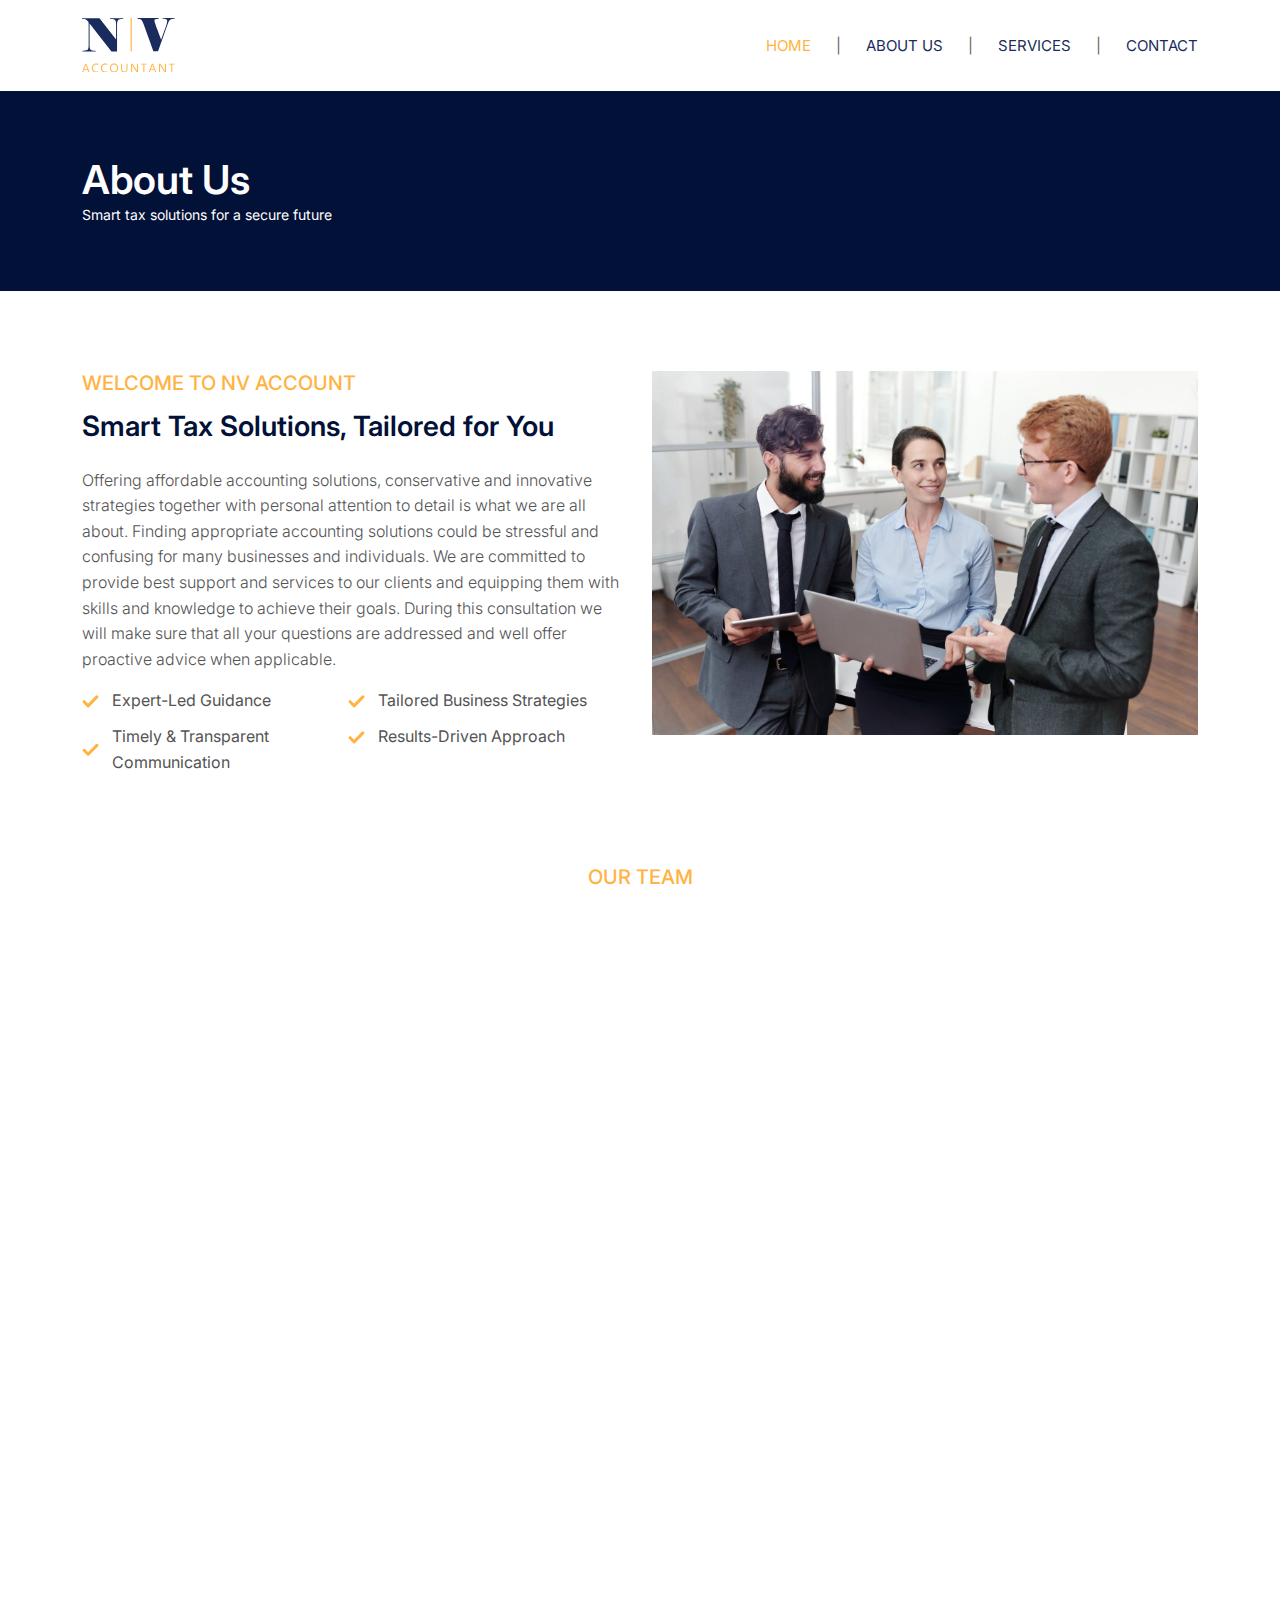
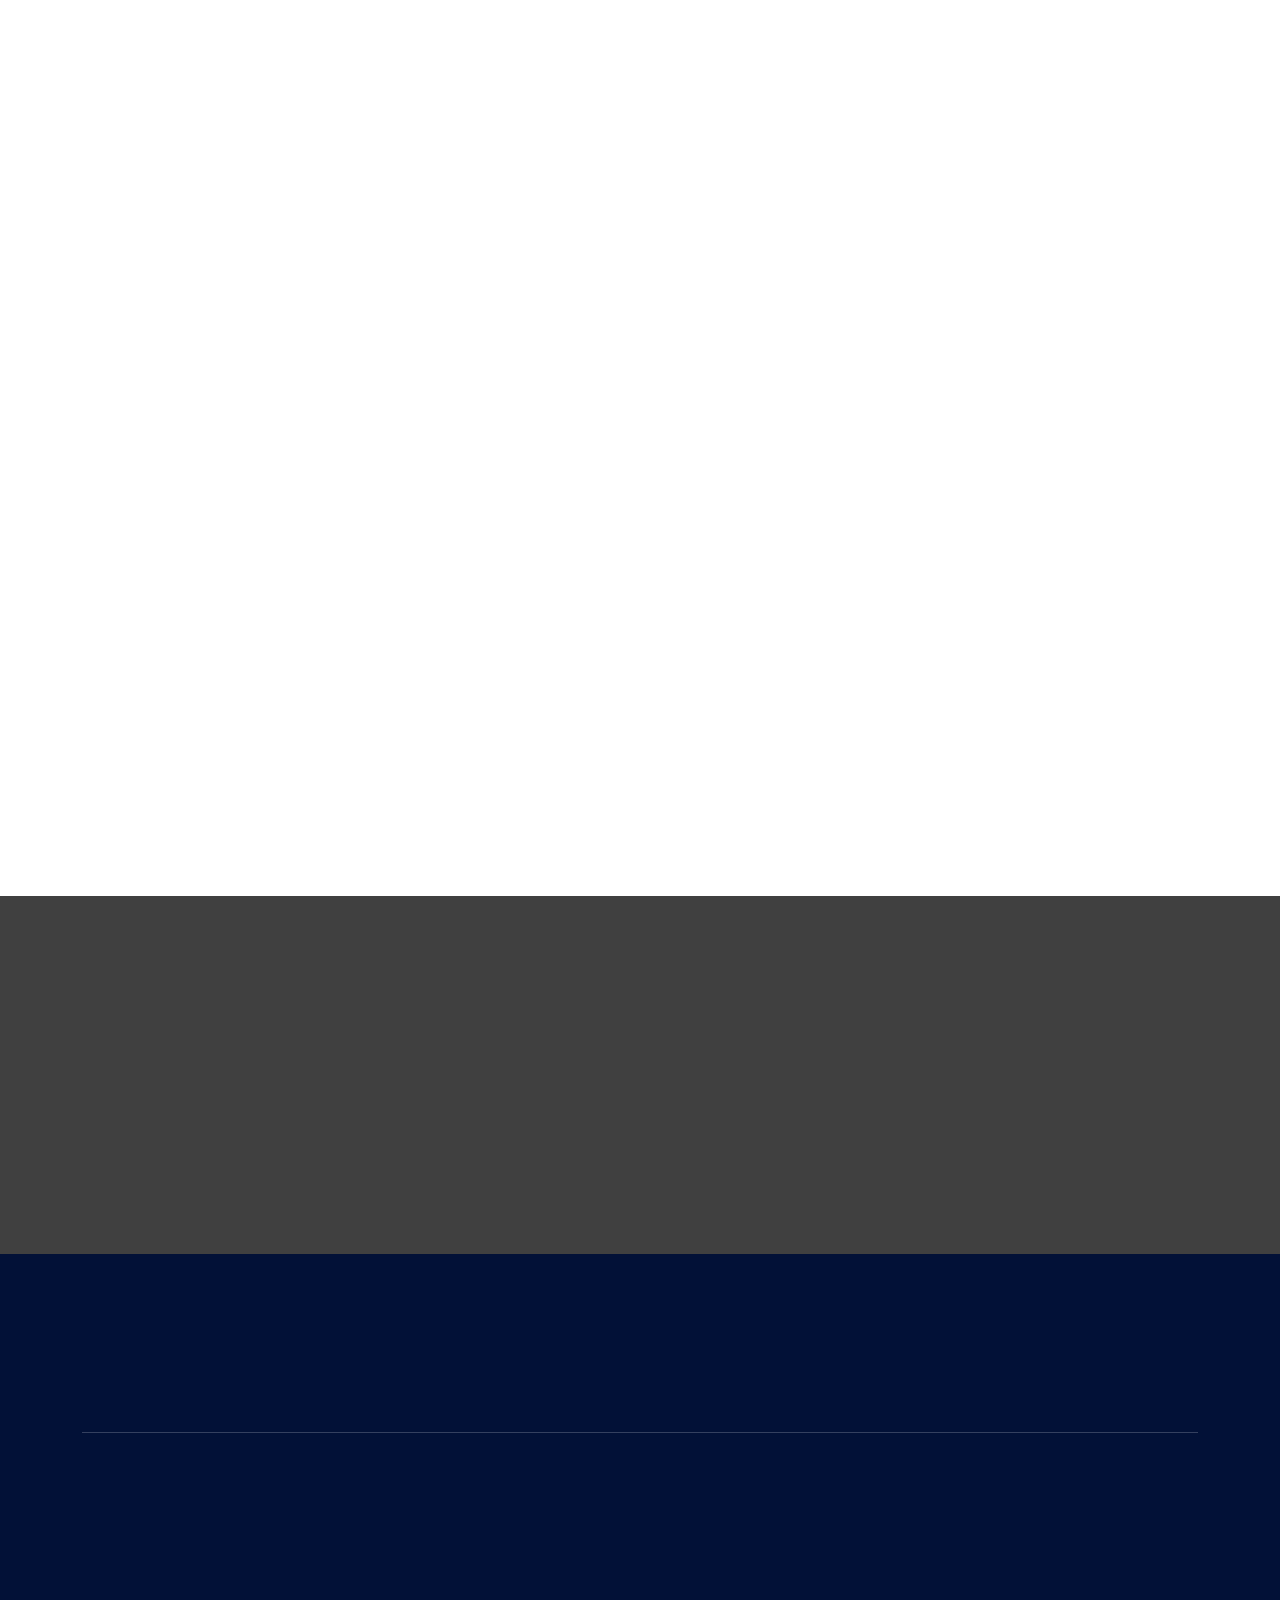
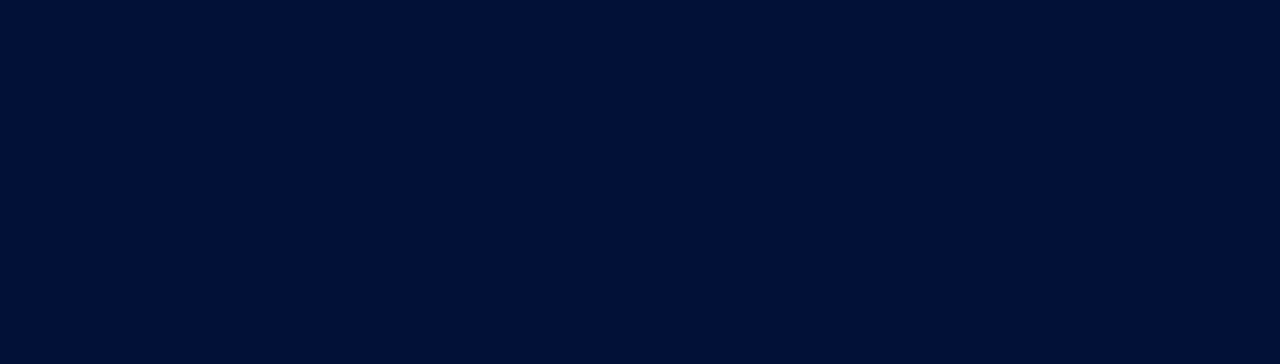
<file: about.html>
<!DOCTYPE html>
<html>
<head>
	<title>NV Accountant</title>
	<meta charset="utf-8">
	<meta name="viewport" content="width=device-width, initial-scale=1.0">
	
	<!-- Fontawesome css file -->
	<link rel="stylesheet" type="text/css" href="assets/css/fontawesome.min.css">
	
	<!-- carousel css -->
	<!-- <link rel="stylesheet" type="text/css" href="assets/css/owl.carousel.min.css">
	<link rel="stylesheet" type="text/css" href="assets/css/owl.theme.default.min.css"> -->

	<!-- bootstrap css -->
	<link rel="stylesheet" type="text/css" href="assets/css/bootstrap.min.css">

	<!-- Animate css file -->
	<link rel="stylesheet" type="text/css" href="assets/css/animate.min.css">

	<!-- Custom css file -->
	<link rel="stylesheet" type="text/css" href="assets/css/custom.css">	

</head>
<body>
	
	<div class="inner_container">

		<!-- Header section start -->
		<header>
			<div class="top_header inner_header">
				<nav class="navbar navbar-expand-lg">
				  	<div class="container">
				  		<div class="header_logo">
					    	<a href="index.html">
					    		<img src="assets/images/colored-logo.svg" alt="NV Accountant">
					    	</a>
					    </div>
				    	<button class="navbar-toggler" type="button" data-bs-toggle="offcanvas" data-bs-target="#navbarNav" aria-controls="navbarNav" aria-expanded="false" aria-label="Toggle navigation">
				      		<span class="navbar-toggler-icon"></span>
				    	</button>
				    	<div class=" navbar-collapse offcanvas offcanvas-end main-menu" id="navbarNav" aria-labelledby="offcanvasRightLabel"> 
				    		<div class="offcanvas-header">
								<h5 class="offcanvas-logo">
									<a href="index.html" class="site-logo">
										<img src="assets/images/header-logo.svg" alt="NV Accountant">
									</a>
								</h5>
								<button type="button" class="btn-close text-reset" data-bs-dismiss="offcanvas" aria-label="Close"></button>
							</div>
							<div class="offcanvas-body ms-auto p-0">
								<ul class="navbar-nav  ">
									<li class="nav-item">
									  	<a class="nav-link" href="index.html" data-bs-dismiss="offcanvas">HOME</a>
									</li>
									<li class="nav-item">
									  	<a class="nav-link active" href="about.html" data-bs-dismiss="offcanvas">ABOUT US</a>
									</li>
									<li class="nav-item">
									  	<a class="nav-link" href="service.html" data-bs-dismiss="offcanvas">SERVICES</a>
									</li>
									<li class="nav-item">
									  	<a class="nav-link" href="contact.html" data-bs-dismiss="offcanvas">CONTACT</a>
									</li>
								</ul>
							</div>
				    	</div>
				  	</div>
				</nav>
			</div>
		</header>
		<!-- header section End -->
		
		<!-- inner banner section start -->
		<section class="inner_banner_section">
			<div class="container">
				<h1 class="page_title wow animate__fadeInUp">About Us</h1>
				<p class="page_subtext wow animate__fadeInUp">Smart tax solutions for a secure future</p>
			</div>
		</section>
		<!-- inner banner section End -->
		
		<section class="section_gap pb-0">
			<div class="container">
				<div class="row">
					<div class="col-lg-6 col-12">
						<div class="section_title mb-0">
							<h2 class="title wow animate__fadeInUp">Welcome to NV Account</h2>
							<h3 class="sub_title wow animate__fadeInUp">
								Smart Tax Solutions, Tailored for You
							</h3>
							<p class="section_title_pera wow animate__fadeInUp">
								Offering affordable accounting solutions, conservative and innovative strategies together with personal attention to detail is what we are all about. Finding appropriate accounting solutions could be stressful and confusing for many businesses and individuals. We are committed to provide best support and services to our clients and equipping them with skills and knowledge to achieve their goals. During this consultation we will make sure that all your questions are addressed and well offer proactive advice when applicable. 
							</p>
							<div class="about-us-image d-lg-none d-inline-flex py-3">
								<img src="assets/images/about-inner.jpg" alt="about image"/>
							</div>
							<ul class="list mt-3 mb-0">
								<li class="wow animate__fadeInUp">
									<img src="assets/images/check.svg" alt="Check">
									<p>Expert-Led Guidance</p>
								</li>
								<li class="wow animate__fadeInUp">
									<img src="assets/images/check.svg" alt="Check">
									<p>Tailored Business Strategies</p>
								</li>
								<li class="wow animate__fadeInUp">
									<img src="assets/images/check.svg" alt="Check">
									<p>Timely & Transparent Communication</p>
								</li>
								<li class="wow animate__fadeInUp">
									<img src="assets/images/check.svg" alt="Check">
									<p>Results-Driven Approach</p>
								</li>
							</ul>
						</div>
					</div>
					<div class="col-lg-6 col-12 d-none d-lg-flex">
						<div class="about-us-image wow animate__fadeInRight">
							<img src="assets/images/about-inner.jpg" alt="about image"/>
						</div>
					</div>
				</div>
			</div>
		</section>

		<section class="section_gap bg_img_c">
			<div class="container">
		        <div class="row team_boxes equal_height">
					<div class="col-12">
						<div class="section_title center_section_title">
							<h2 class="title wow animate__fadeInUp">Our Team</h2>
							<h3 class="sub_title wow animate__fadeInUp">Meet With Our Expert</h3>
						</div>
					</div>
					<div class="col-12 mb-5">
						<div class="row">
							<div class="col-lg-4 offset-lg-0 offset-sm-3 col-sm-6 col-12 mb-lg-0 mb-3">
								<div class="our_team_inner">
									<div class="team_box_img ratio wow animate__fadeInUp">
										<img src="assets/images/neal-patel.webp" alt="Team Member">
									</div>
									<div class="team_box_content wow animate__fadeInUp">
										<h3 class="team_title">Neal Patel</h3>
										<p>Director</p>
									</div>
									<ul class="social_connect wow animate__fadeInUp">
										<li>
											<a href="/">
												<svg xmlns="http://www.w3.org/2000/svg" viewBox="0 0 39 39">
													<g id="Facebook" transform="translate(-298 -5683)">
														<circle class="circle_bg" id="Ellipse_2" data-name="Ellipse 2" cx="19.5" cy="19.5" r="19.5" transform="translate(298 5683)" fill="currentColor"></circle>
														<path id="Icon_awesome-facebook-f" data-name="Icon awesome-facebook-f" d="M10.039,9.474l.468-3.048H7.582V4.448A1.524,1.524,0,0,1,9.3,2.8h1.33V.206A16.214,16.214,0,0,0,8.27,0C5.861,0,4.287,1.46,4.287,4.1V6.426H1.609V9.474H4.287v7.368h3.3V9.474Z" transform="translate(311.391 5694)" fill="#fff"></path>
													</g>
												</svg>
											</a>
										</li>
										<li>
											<a href="/">
												<svg xmlns="http://www.w3.org/2000/svg" viewBox="0 0 39 39">
													<g id="Twitter" transform="translate(-348 -5683)">
														<circle id="Ellipse_3" data-name="Ellipse 3" cx="19.5" cy="19.5" r="19.5" transform="translate(348 5683)" fill="currentColor"></circle>
														<path id="Icon_awesome-twitter" data-name="Icon awesome-twitter" d="M16.279,7.053c.012.161.012.322.012.484A10.508,10.508,0,0,1,5.71,18.117,10.509,10.509,0,0,1,0,16.448a7.693,7.693,0,0,0,.9.046,7.447,7.447,0,0,0,4.617-1.589,3.725,3.725,0,0,1-3.477-2.579,4.69,4.69,0,0,0,.7.058,3.933,3.933,0,0,0,.979-.127A3.719,3.719,0,0,1,.737,8.608V8.562a3.745,3.745,0,0,0,1.681.472A3.724,3.724,0,0,1,1.266,4.06,10.57,10.57,0,0,0,8.934,7.951,4.2,4.2,0,0,1,8.842,7.1a3.722,3.722,0,0,1,6.436-2.544,7.321,7.321,0,0,0,2.36-.9A3.709,3.709,0,0,1,16,5.706a7.455,7.455,0,0,0,2.141-.576,7.994,7.994,0,0,1-1.865,1.923Z" transform="translate(358 5691.619)" fill="#fff"></path>
													</g>
												</svg>
											</a>
										</li>
										<li>
											<a href="/">
												<svg xmlns="http://www.w3.org/2000/svg" viewBox="0 0 39 39">
													<g id="Whatsapp" transform="translate(-398 -5683)">
														<circle id="Ellipse_4" data-name="Ellipse 4" cx="19.5" cy="19.5" r="19.5" transform="translate(398 5683)" fill="currentColor"></circle>
														<path id="Icon_ionic-logo-whatsapp" data-name="Icon ionic-logo-whatsapp" d="M10.576,2.25a8,8,0,0,0-8.029,7.967A7.884,7.884,0,0,0,3.7,14.33L2.25,18.6,6.7,17.192A8.042,8.042,0,0,0,18.6,10.217,8,8,0,0,0,10.576,2.25Zm3.992,10.992a2.074,2.074,0,0,1-1.42.915c-.377.02-.387.292-2.44-.6a8.377,8.377,0,0,1-3.385-3.2,3.937,3.937,0,0,1-.757-2.134,2.275,2.275,0,0,1,.781-1.669A.786.786,0,0,1,7.9,6.32c.162,0,.266,0,.386,0s.3-.025.454.388.527,1.429.575,1.533a.372.372,0,0,1,0,.357,1.394,1.394,0,0,1-.218.332c-.107.115-.225.257-.321.345s-.218.2-.106.411a6.144,6.144,0,0,0,1.087,1.451,5.6,5.6,0,0,0,1.61,1.07c.2.11.321.1.446-.034s.534-.575.679-.773.28-.16.465-.085,1.174.6,1.375.714.336.165.384.252A1.686,1.686,0,0,1,14.568,13.242Z" transform="translate(407.073 5691.75)" fill="#fff"></path>
													</g>
												</svg>
											</a>
										</li>
									</ul>
								</div>
							</div>
							<div class="col-lg-8 col-12">
								<div class="team_content_wrapper wow animate__fadeInRight">
									<div class="section_title">
										<p class="section_title_pera">
											Neal has a bachelor's in business (Accounting) degree, Chartered Accountant (India) also a CPA and a Registered Tax Agent. Prior to launching NV Accountants in 2018, Neal has spent over 13 years working in various Business Services and Commerce roles for a diverse range of organizations. Having worked his way up from a graduate in a suburban practice to a Business Services Manager in a wellknown and respected second tier firm and running a number of successful commercial projects.
										</p>
									</div>
									<p class="section_title_pera mb-2">His strengths and areas of expertise include:</p>
									<ul class="list">
										<li>
											<img src="assets/images/check.svg" alt="Check">
											<p>General Tax Advice</p>
										</li>
										<li>
											<img src="assets/images/check.svg" alt="Check">
											<p>Accounting and Reporting Solutions</p>
										</li>
										<li>
											<img src="assets/images/check.svg" alt="Check">
											<p>Financial Control</p>
										</li>
										<li>
											<img src="assets/images/check.svg" alt="Check">
											<p>Family Business Structures</p>
										</li>
										<li>
											<img src="assets/images/check.svg" alt="Check">
											<p>High Net Worth Individuals</p>
										</li>
										<li>
											<img src="assets/images/check.svg" alt="Check">
											<p>Superannuation</p>
										</li>
										<li>
											<img src="assets/images/check.svg" alt="Check">
											<p>Business Management and Consulting</p>
										</li>
										<li>
											<img src="assets/images/check.svg" alt="Check">
											<p>Tax Issues for Professionals</p>
										</li>
										<li>
											<img src="assets/images/check.svg" alt="Check">
											<p>Salary Packaging and Fringe Benefits Tax</p>
										</li>
										<li>
											<img src="assets/images/check.svg" alt="Check">
											<p>GST and Property</p>
										</li>
										<li>
											<img src="assets/images/check.svg" alt="Check">
											<p>Capital Gains Tax Concessions for Small Business</p>
										</li>
									</ul>
									<div class="section_title">
										<p class="section_title_pera">
											Over the years Neal has worked with a wide range of clients. His experience, business acumen and qualifications make him an ideal source of quality advice that comes on time and on budget. He always attends professional discussion groups, monthly tax briefings, tax/business updates and seminars. His commitment to the continual professional education is a core value that puts him above some of his peers.
										</p>
										<p class="section_title_pera">
											Neal enjoys quality time with his family. In his spare time, he loves to walk, travel and relax at home with family and friends.
										</p>
									</div>
									<div class="section_title mb-0">
										<h3 class="title">Qualification and Memberships</h3>
										<ul class="list qualification_list mb-0">
											<li>
												<img src="assets/images/badge.svg" alt="badge">
												<p>CPA Australia</p>
											</li>
											<li>
												<img src="assets/images/badge.svg" alt="badge">
												<p>Registered Tax Agent</p>
											</li>
											<li>
												<img src="assets/images/badge.svg" alt="badge">
												<p>Chartered Accountant (India)</p>
											</li>
											<li>
												<img src="assets/images/badge.svg" alt="badge">
												<p>Bachelor of Commerce (India)</p>
											</li>
											<li>
												<img src="assets/images/badge.svg" alt="badge">
												<p>Master of Commerce (India)</p>
											</li>
										</ul>
									</div>
								</div>
							</div>
						</div>
					</div>
					<div class="col-12">
						<div class="row">
							<div class="col-lg-4 offset-lg-0 offset-sm-3 col-sm-6 col-12 mb-lg-0 mb-3">
								<div class="our_team_inner">
									<div class="team_box_img ratio wow animate__fadeInUp">
										<img src="assets/images/neal-patel.webp" alt="Team Member">
									</div>
									<div class="team_box_content wow animate__fadeInUp">
										<h3 class="team_title">Viraj Popatia</h3>
										<p>Director</p>
									</div>
									<ul class="social_connect wow animate__fadeInUp">
										<li>
											<a href="/">
												<svg xmlns="http://www.w3.org/2000/svg" viewBox="0 0 39 39">
													<g id="Facebook" transform="translate(-298 -5683)">
														<circle class="circle_bg" id="Ellipse_2" data-name="Ellipse 2" cx="19.5" cy="19.5" r="19.5" transform="translate(298 5683)" fill="currentColor"></circle>
														<path id="Icon_awesome-facebook-f" data-name="Icon awesome-facebook-f" d="M10.039,9.474l.468-3.048H7.582V4.448A1.524,1.524,0,0,1,9.3,2.8h1.33V.206A16.214,16.214,0,0,0,8.27,0C5.861,0,4.287,1.46,4.287,4.1V6.426H1.609V9.474H4.287v7.368h3.3V9.474Z" transform="translate(311.391 5694)" fill="#fff"></path>
													</g>
												</svg>
											</a>
										</li>
										<li>
											<a href="/">
												<svg xmlns="http://www.w3.org/2000/svg" viewBox="0 0 39 39">
													<g id="Twitter" transform="translate(-348 -5683)">
														<circle id="Ellipse_3" data-name="Ellipse 3" cx="19.5" cy="19.5" r="19.5" transform="translate(348 5683)" fill="currentColor"></circle>
														<path id="Icon_awesome-twitter" data-name="Icon awesome-twitter" d="M16.279,7.053c.012.161.012.322.012.484A10.508,10.508,0,0,1,5.71,18.117,10.509,10.509,0,0,1,0,16.448a7.693,7.693,0,0,0,.9.046,7.447,7.447,0,0,0,4.617-1.589,3.725,3.725,0,0,1-3.477-2.579,4.69,4.69,0,0,0,.7.058,3.933,3.933,0,0,0,.979-.127A3.719,3.719,0,0,1,.737,8.608V8.562a3.745,3.745,0,0,0,1.681.472A3.724,3.724,0,0,1,1.266,4.06,10.57,10.57,0,0,0,8.934,7.951,4.2,4.2,0,0,1,8.842,7.1a3.722,3.722,0,0,1,6.436-2.544,7.321,7.321,0,0,0,2.36-.9A3.709,3.709,0,0,1,16,5.706a7.455,7.455,0,0,0,2.141-.576,7.994,7.994,0,0,1-1.865,1.923Z" transform="translate(358 5691.619)" fill="#fff"></path>
													</g>
												</svg>
											</a>
										</li>
										<li>
											<a href="/">
												<svg xmlns="http://www.w3.org/2000/svg" viewBox="0 0 39 39">
													<g id="Whatsapp" transform="translate(-398 -5683)">
														<circle id="Ellipse_4" data-name="Ellipse 4" cx="19.5" cy="19.5" r="19.5" transform="translate(398 5683)" fill="currentColor"></circle>
														<path id="Icon_ionic-logo-whatsapp" data-name="Icon ionic-logo-whatsapp" d="M10.576,2.25a8,8,0,0,0-8.029,7.967A7.884,7.884,0,0,0,3.7,14.33L2.25,18.6,6.7,17.192A8.042,8.042,0,0,0,18.6,10.217,8,8,0,0,0,10.576,2.25Zm3.992,10.992a2.074,2.074,0,0,1-1.42.915c-.377.02-.387.292-2.44-.6a8.377,8.377,0,0,1-3.385-3.2,3.937,3.937,0,0,1-.757-2.134,2.275,2.275,0,0,1,.781-1.669A.786.786,0,0,1,7.9,6.32c.162,0,.266,0,.386,0s.3-.025.454.388.527,1.429.575,1.533a.372.372,0,0,1,0,.357,1.394,1.394,0,0,1-.218.332c-.107.115-.225.257-.321.345s-.218.2-.106.411a6.144,6.144,0,0,0,1.087,1.451,5.6,5.6,0,0,0,1.61,1.07c.2.11.321.1.446-.034s.534-.575.679-.773.28-.16.465-.085,1.174.6,1.375.714.336.165.384.252A1.686,1.686,0,0,1,14.568,13.242Z" transform="translate(407.073 5691.75)" fill="#fff"></path>
													</g>
												</svg>
											</a>
										</li>
									</ul>
								</div>
							</div>
							<div class="col-lg-8 col-12">
								<div class="team_content_wrapper wow animate__fadeInRight">
									<div class="section_title">
										<p class="section_title_pera">
											Viraj is a CPA with over 10 years of experience in SMSF. With many years of experience in SMSF, she worked with high-net-worth clients and all kinds of the funds. She is able to provide advice and support in all areas of SMSFs admin and compliance work.
										</p>
									</div>
									<p class="section_title_pera mb-2">Her strengths and areas of expertise include:</p>
									<ul class="list">
										<li>
											<img src="assets/images/check.svg" alt="Check">
											<p>Preparation of Financials & Tax returns</p>
										</li>
										<li>
											<img src="assets/images/check.svg" alt="Check">
											<p>Liaising with clients</p>
										</li>
										<li>
											<img src="assets/images/check.svg" alt="Check">
											<p>TBAR and BAS Preparation and Lodgement for SMSF</p>
										</li>
										<li>
											<img src="assets/images/check.svg" alt="Check">
											<p>Highlighting best strategy for members while dealing with pension and contribution</p>
										</li>
									</ul>
									<div class="section_title">
										<p class="section_title_pera">
											Viraj is a fun-loving person and loves to cook for her family. She enjoys reading and music as well as exploring new places with family and friends.

										</p>
									</div>
									<div class="section_title mb-0">
										<h3 class="title">Qualification and Memberships</h3>
										<ul class="list mb-0">
											<li>
												<img src="assets/images/check.svg" alt="Check">
												<p>CPA Australia</p>
											</li>
											<li>
												<img src="assets/images/check.svg" alt="Check">
												<p>Chartered Accountant (India)</p>
											</li>
											<li>
												<img src="assets/images/check.svg" alt="Check">
												<p>Bachelor of Commerce (India)</p>
											</li>
										</ul>
									</div>
								</div>
							</div>
							
						</div>
					</div>
				</div>
			</div>
		</section>

		<section class="common_cta_section dark_bg">
            <div class="container">
				<div class="section_title center_section_title cta_section_wrap">
		            <h3 class="sub_title wow animate__fadeInUp">
		            	If You Need Help Or Have Question<br> Get A Consultation
		            </h3>
		            <p class="section_title_pera wow animate__fadeInUp">
			            Take the first step toward smarter financial management. Contact us today for expert accounting and taxation solutions tailored to your business.
			        </p>
		        </div>
				<a href="contact.html" class="theme_btn wow animate__fadeInUp">Get A Quote</a>
            </div>
        </section>

		<!-- Footer section Start -->
		<footer class="dark_bg" id="footer">
			<div class="container">
				<div class="top_address_bar footer_row">
					<div class="address_bar address_bar1 footer_col33 wow animate__fadeIn">
						<div class="icon">
							<img src="assets/images/phone.svg">
						</div>
						<div class="add_content">
							<p class="add_content_title">Give Us a Call</p>
							<p class="add_content_data"><a href="tel:0403179808">0403 179 808</a></p>
						</div>
					</div>
					<div class="address_bar address_bar1 footer_col33 wow animate__fadeIn">
						<div class="icon">
							<img src="assets/images/mail.svg">
						</div>
						<div class="add_content">
							<p class="add_content_title">Send Us A Message</p>
							<p class="add_content_data"><a href="mailto:admin@nvaccountants.com.au">admin@nvaccountants.com.au</a></p>
						</div>
					</div>
					<div class="address_bar address_bar1 footer_col33 wow animate__fadeIn">
						<div class="icon">
							<img src="assets/images/map-pin.svg">
						</div>
						<div class="add_content">
							<p class="add_content_title">Office Location</p>
							<p class="add_content_data">6 San Remo Drive, WERRIBEE VIC 3030</p>
						</div>
					</div>
				</div>
				<div class="footer_middle_sec footer_row">
					<div class="footer_about footer_col33">
						<img src="assets/images/logo.svg" class="footer_logo wow animate__zoomIn">
						<p class="wow animate__zoomIn">We provide affordable, tailored accounting solutions with a focus on innovation and personal attention. Our goal is to simplify complex financial matters for individuals and businesses. During your consultation, we’ll answer all your questions and offer proactive guidance.</p>
						<ul class="social_link">
							<li>
								<a href="javascript:void(0)" class="social_icon facebook wow animate__zoomIn">
									<svg xmlns="http://www.w3.org/2000/svg" width="39" height="39" viewBox="0 0 39 39">
									  <g id="Facebook" transform="translate(-298 -5683)">
									    <circle id="Ellipse_2" data-name="Ellipse 2" cx="19.5" cy="19.5" r="19.5" transform="translate(298 5683)" fill="#fff"/>
									    <path id="Icon_awesome-facebook-f" data-name="Icon awesome-facebook-f" d="M10.039,9.474l.468-3.048H7.582V4.448A1.524,1.524,0,0,1,9.3,2.8h1.33V.206A16.214,16.214,0,0,0,8.27,0C5.861,0,4.287,1.46,4.287,4.1V6.426H1.609V9.474H4.287v7.368h3.3V9.474Z" transform="translate(311.391 5694)" fill="#021137"/>
									  </g>
									</svg>
								</a>
							</li>
							<li>
								<a href="javascript:void(0)" class="social_icon twitter wow animate__zoomIn">
									<svg xmlns="http://www.w3.org/2000/svg" width="39" height="39" viewBox="0 0 39 39">
									  <g id="Twitter" transform="translate(-348 -5683)">
									    <circle id="Ellipse_3" data-name="Ellipse 3" cx="19.5" cy="19.5" r="19.5" transform="translate(348 5683)" fill="#fff"/>
									    <path id="Icon_awesome-twitter" data-name="Icon awesome-twitter" d="M16.279,7.053c.012.161.012.322.012.484A10.508,10.508,0,0,1,5.71,18.117,10.509,10.509,0,0,1,0,16.448a7.693,7.693,0,0,0,.9.046,7.447,7.447,0,0,0,4.617-1.589,3.725,3.725,0,0,1-3.477-2.579,4.69,4.69,0,0,0,.7.058,3.933,3.933,0,0,0,.979-.127A3.719,3.719,0,0,1,.737,8.608V8.562a3.745,3.745,0,0,0,1.681.472A3.724,3.724,0,0,1,1.266,4.06,10.57,10.57,0,0,0,8.934,7.951,4.2,4.2,0,0,1,8.842,7.1a3.722,3.722,0,0,1,6.436-2.544,7.321,7.321,0,0,0,2.36-.9A3.709,3.709,0,0,1,16,5.706a7.455,7.455,0,0,0,2.141-.576,7.994,7.994,0,0,1-1.865,1.923Z" transform="translate(358 5691.619)" fill="#021137"/>
									  </g>
									</svg>
								</a>
							</li>
							<li>
								<a href="javascript:void(0)" class="social_icon whatsapp wow animate__zoomIn">
									<svg xmlns="http://www.w3.org/2000/svg" width="39" height="39" viewBox="0 0 39 39">
									  <g id="Whatsapp" transform="translate(-398 -5683)">
									    <circle id="Ellipse_4" data-name="Ellipse 4" cx="19.5" cy="19.5" r="19.5" transform="translate(398 5683)" fill="#fff"/>
									    <path id="Icon_ionic-logo-whatsapp" data-name="Icon ionic-logo-whatsapp" d="M10.576,2.25a8,8,0,0,0-8.029,7.967A7.884,7.884,0,0,0,3.7,14.33L2.25,18.6,6.7,17.192A8.042,8.042,0,0,0,18.6,10.217,8,8,0,0,0,10.576,2.25Zm3.992,10.992a2.074,2.074,0,0,1-1.42.915c-.377.02-.387.292-2.44-.6a8.377,8.377,0,0,1-3.385-3.2,3.937,3.937,0,0,1-.757-2.134,2.275,2.275,0,0,1,.781-1.669A.786.786,0,0,1,7.9,6.32c.162,0,.266,0,.386,0s.3-.025.454.388.527,1.429.575,1.533a.372.372,0,0,1,0,.357,1.394,1.394,0,0,1-.218.332c-.107.115-.225.257-.321.345s-.218.2-.106.411a6.144,6.144,0,0,0,1.087,1.451,5.6,5.6,0,0,0,1.61,1.07c.2.11.321.1.446-.034s.534-.575.679-.773.28-.16.465-.085,1.174.6,1.375.714.336.165.384.252A1.686,1.686,0,0,1,14.568,13.242Z" transform="translate(407.073 5691.75)" fill="#021137"/>
									  </g>
									</svg>
								</a>
							</li>
							<li>
								<a href="javascript:void(0)" class="social_icon youtube wow animate__zoomIn">
									<svg xmlns="http://www.w3.org/2000/svg" width="39" height="39" viewBox="0 0 39 39">
									  <g id="Youtube" transform="translate(-448 -5683)">
									    <circle id="Ellipse_5" data-name="Ellipse 5" cx="19.5" cy="19.5" r="19.5" transform="translate(448 5683)" fill="#fff"/>
									    <path id="Icon_awesome-youtube" data-name="Icon awesome-youtube" d="M18.986,6.515a2.3,2.3,0,0,0-1.62-1.63A54.4,54.4,0,0,0,10.209,4.5a54.4,54.4,0,0,0-7.157.385,2.3,2.3,0,0,0-1.62,1.63,24.146,24.146,0,0,0-.383,4.438,24.146,24.146,0,0,0,.383,4.438A2.267,2.267,0,0,0,3.052,17a54.4,54.4,0,0,0,7.157.385A54.4,54.4,0,0,0,17.366,17a2.267,2.267,0,0,0,1.62-1.6,24.146,24.146,0,0,0,.383-4.438,24.146,24.146,0,0,0-.383-4.438ZM8.336,13.677V8.229l4.788,2.724L8.336,13.677Z" transform="translate(457.291 5691.5)" fill="#021137"/>
									  </g>
									</svg>
								</a>
							</li>
						</ul>
					</div>
					<div class="footer_quick_link footer_col33_2">
						<h3 class="link_title wow animate__fadeInUp">QUICK LINK</h3>
						<ul>
							<li class="wow animate__fadeInUp">
								<a href="about.html">About Us</a>
							</li>
							<li class="wow animate__fadeInUp">
								<a href="service.html">Services</a>
							</li>
							<li class="wow animate__fadeInUp">
								<a href="contact.html">Contact</a>
							</li>
						</ul>
					</div>
					<div class="footer_quick_link footer_col33_2">
						<h3 class="link_title wow animate__fadeInUp">USEFUL LINK</h3>
						<ul>
							<li class="wow animate__fadeInUp">
								<a href="javascript:void(0)">Privacy Policy</a>
							</li>
							<li class="wow animate__fadeInUp">
								<a href="javascript:void(0)">Terms & Conditions</a>
							</li>
							<li class="wow animate__fadeInUp">
								<a href="javascript:void(0)">Support</a>
							</li>
							<li class="wow animate__fadeInUp">
								<a href="javascript:void(0)">FAQ</a>
							</li>
						</ul>
					</div>
					<div class="footer_newsletter footer_col33">
						<h3 class="link_title wow animate__fadeInUp">NEWSLETTER</h3>
						<p class="wow animate__fadeInUp">Stay updated with the latest tax tips, accounting insights, and business strategies. Subscribe to our newsletter today!</p>
						<div class="newsletter_box wow animate__zoomIn">
							<input type="text" name="" class="form-control" placeholder="Your Email address">
							<button class="theme_btn">Send</button>
						</div>
					</div>
				</div>
				<div class="footer_bottom wow animate__zoomIn">
					<p>Copyright © 2022. All rights reserved.</p>
				</div>
			</div>
		</footer>
		<!-- Footer section End -->
		
	</div>


<!-- Jquery js file -->
<script type="text/javascript" src="assets/js/jquery-3.5.1.min.js"></script>

<!-- Fontawesome js file -->
<script type="text/javascript" src="assets/js/all.min.js"></script>

<!-- owl carousel js -->
<!-- <script type="text/javascript" src="assets/js/owl.carousel.js"></script> -->

<!-- popper js -->
<script type="text/javascript" src="assets/js/popper.min.js"></script>

<!-- bootstrap js -->
<script type="text/javascript" src="assets/js/bootstrap.min.js"></script>

<!-- Wow Js file -->
<script type="text/javascript" src="assets/js/wow.min.js"></script>

<!-- Custom Js file -->
<script type="text/javascript" src="assets/js/custom.js"></script>

<script type="text/javascript">
    wow = new WOW(
      	{
      		boxClass:     'wow',      // default
      		animateClass: 'animate__animated', // default
    	}
    )
    wow.init();
</script>

</body>
</html>
</file>
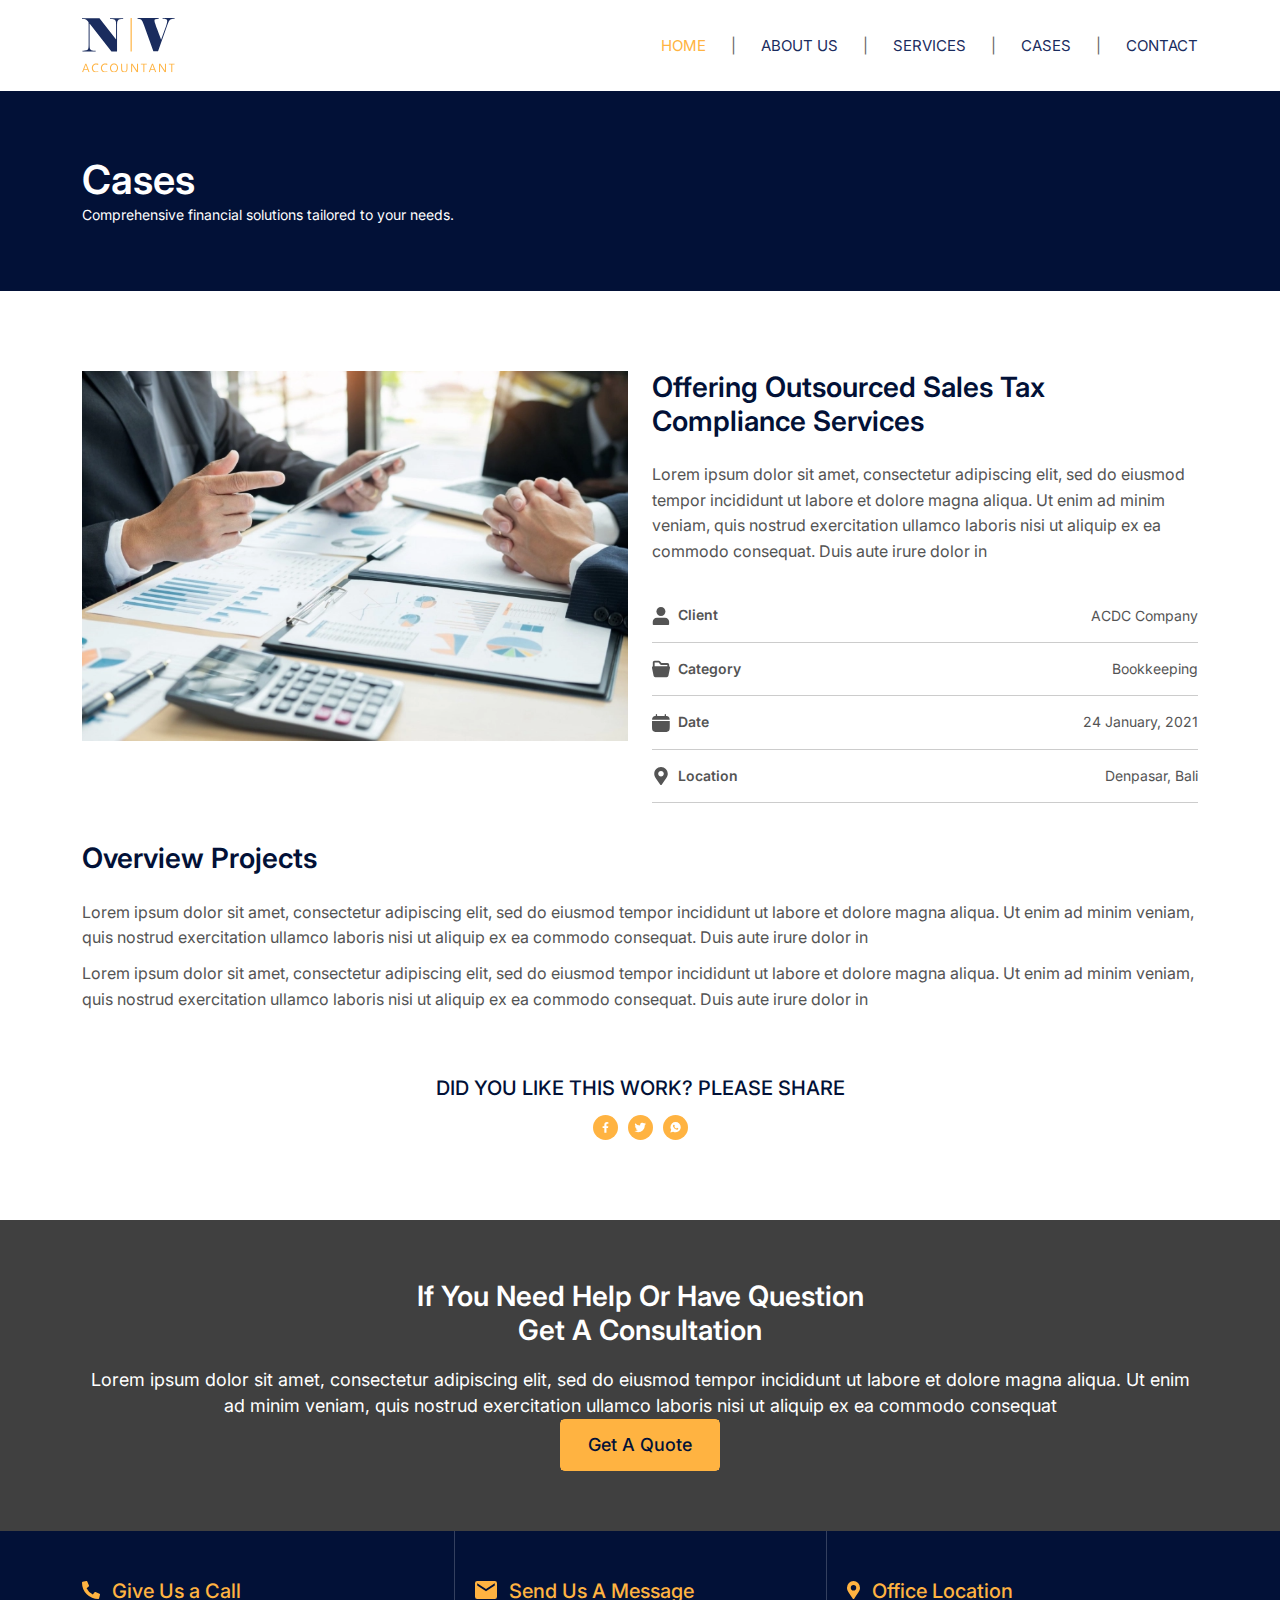
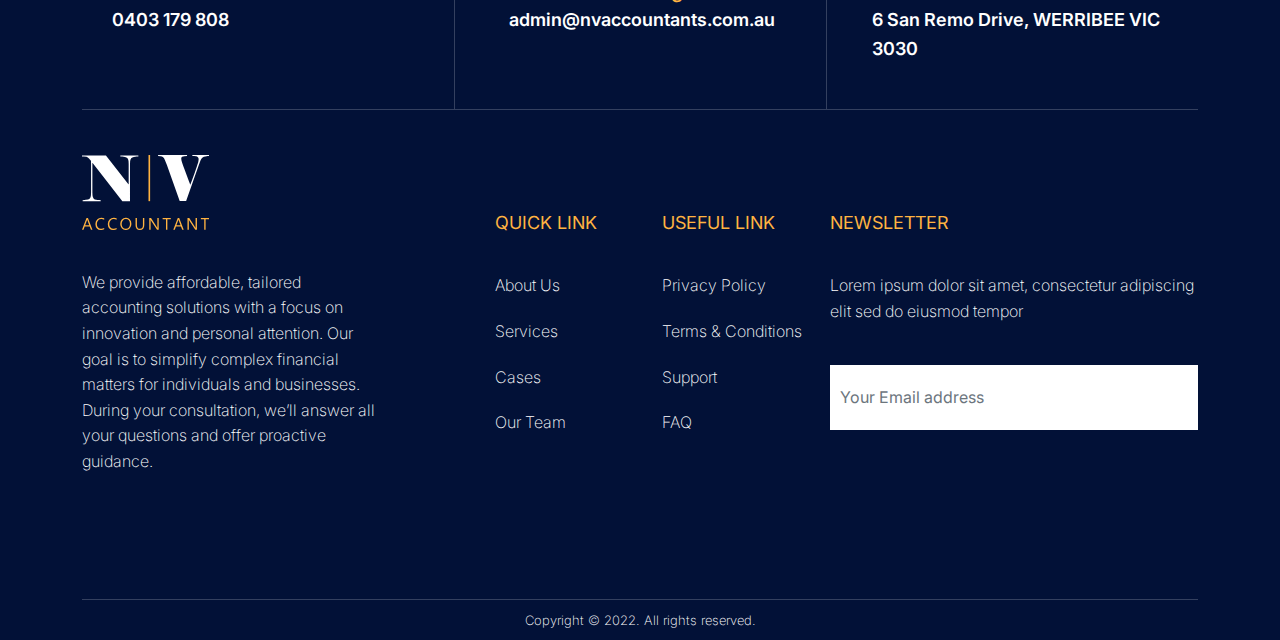
<file: cases.html>
<!DOCTYPE html>
<html>
<head>
	<title>NV Accountant</title>
	<meta charset="utf-8">
	<meta name="viewport" content="width=device-width, initial-scale=1.0">
	
	<!-- Fontawesome css file -->
	<link rel="stylesheet" type="text/css" href="assets/css/fontawesome.min.css">
	
	<!-- carousel css -->
	<!-- <link rel="stylesheet" type="text/css" href="assets/css/owl.carousel.min.css">
	<link rel="stylesheet" type="text/css" href="assets/css/owl.theme.default.min.css"> -->

	<!-- bootstrap css -->
	<link rel="stylesheet" type="text/css" href="assets/css/bootstrap.min.css">

	<!-- Animate css file -->
	<!-- <link rel="stylesheet" type="text/css" href="assets/css/animate.min.css"> -->

	<!-- Custom css file -->
	<link rel="stylesheet" type="text/css" href="assets/css/custom.css">	

</head>
<body>
	
	<div class="inner_container">

		<!-- Header section start -->
		<header>
			<div class="top_header inner_header">
				<nav class="navbar navbar-expand-lg">
				  	<div class="container">
				  		<div class="header_logo">
					    	<a href="index.html">
					    		<img src="assets/images/colored-logo.svg" alt="NV Accountant">
					    	</a>
					    </div>
				    	<button class="navbar-toggler" type="button" data-bs-toggle="offcanvas" data-bs-target="#navbarNav" aria-controls="navbarNav" aria-expanded="false" aria-label="Toggle navigation">
				      		<span class="navbar-toggler-icon"></span>
				    	</button>
				    	<div class=" navbar-collapse offcanvas offcanvas-end main-menu" id="navbarNav" aria-labelledby="offcanvasRightLabel"> 
				    		<div class="offcanvas-header">
								<h5 class="offcanvas-logo">
									<a href="index.html" class="site-logo">
										<img src="assets/images/header-logo.svg" alt="NV Accountant">
									</a>
								</h5>
								<button type="button" class="btn-close text-reset" data-bs-dismiss="offcanvas" aria-label="Close"></button>
							</div>
							<div class="offcanvas-body ms-auto p-0">
								<ul class="navbar-nav  ">
									<li class="nav-item">
									  	<a class="nav-link" href="index.html" data-bs-dismiss="offcanvas">HOME</a>
									</li>
									<li class="nav-item">
									  	<a class="nav-link" href="about.html" data-bs-dismiss="offcanvas">ABOUT US</a>
									</li>
									<li class="nav-item">
									  	<a class="nav-link" href="service.html" data-bs-dismiss="offcanvas">SERVICES</a>
									</li>
									<li class="nav-item">
									  	<a class="nav-link active" href="cases.html" data-bs-dismiss="offcanvas">CASES</a>
									</li>
									<li class="nav-item">
									  	<a class="nav-link" href="contact.html" data-bs-dismiss="offcanvas">CONTACT</a>
									</li>
								</ul>
							</div>
				    	</div>
				  	</div>
				</nav>
			</div>
		</header>
		<!-- header section End -->
		
		<!-- inner banner section start -->
		<section class="inner_banner_section">
			<div class="container">
				<h1 class="page_title">Cases</h1>
				<p class="page_subtext">Comprehensive financial solutions tailored to your needs.</p>
			</div>
		</section>
		<!-- inner banner section End -->
		
		<section class="section_gap">
			<div class="container">
		        <div class="row mb-4">
                    <div class="col-md-6">
                        <div class="cases-image">
                            <img src="assets/images/case1.png" alt="cases image"/>
                        </div>
                    </div>
                    <div class="col-md-6">
                        <div class="section_title">
                            <h3 class="sub_title">Offering Outsourced Sales Tax Compliance Services</h3>
                            <p>Lorem ipsum dolor sit amet, consectetur adipiscing elit, sed do eiusmod tempor incididunt ut labore et dolore magna aliqua. Ut enim ad minim veniam, quis nostrud exercitation ullamco laboris nisi ut aliquip ex ea commodo consequat. Duis aute irure dolor in</p>
                        </div>
                        <ul class="cases_listing">
                            <li>
                                <div class="case_details">
                                    <div class="case_head_sec">
                                        <span>                                        
                                            <svg viewBox="0 0 22 24" fill="none" xmlns="http://www.w3.org/2000/svg">
                                                <path d="M10.9091 0C7.59534 0 4.90906 2.68629 4.90906 6C4.90906 9.31371 7.59534 12 10.9091 12C14.2228 12 16.9091 9.31371 16.9091 6C16.9091 2.68629 14.2228 0 10.9091 0Z" fill="currentColor"/>
                                                <path d="M5.45455 14.1818C2.44209 14.1818 0 16.6239 0 19.6363V22.909C0 23.5115 0.488422 23.9999 1.09091 23.9999H20.7273C21.3298 23.9999 21.8182 23.5115 21.8182 22.909V19.6363C21.8182 16.6239 19.3761 14.1818 16.3636 14.1818H5.45455Z" fill="currentColor"/>
                                            </svg>
                                        </span>
                                        <h6>Client</h6>
                                    </div>
                                    <p>ACDC Company</p>
                                </div>
                            </li>
                            <li>
                                <div class="case_details">
                                    <div class="case_head_sec">
                                        <span>                                        
                                            <svg viewBox="0 0 24 22" fill="none" xmlns="http://www.w3.org/2000/svg">
                                                <path fill-rule="evenodd" clip-rule="evenodd" d="M3.50711 0C2.16697 0 1.08057 1.09441 1.08057 2.44444V7.49061C0.332167 7.8263 -0.137248 8.65382 0.0359586 9.52624L2.12231 20.0349C2.34916 21.1776 3.34506 22 4.50174 22H19.4983C20.6549 22 21.6508 21.1776 21.8776 20.0349L23.9641 9.52624C24.1372 8.65382 23.6678 7.82634 22.9194 7.49063V5.5C22.9194 4.14997 21.8331 3.05556 20.4929 3.05556H12.5831L10.8851 0.917412C10.4247 0.337553 9.72743 0 8.99034 0H3.50711ZM20.4929 7.33333V5.5H12.5831C11.846 5.5 11.1488 5.16245 10.6883 4.58259L8.99034 2.44444H3.50711V7.33333H20.4929Z" fill="currentColor"/>
                                            </svg>
                                        </span>
                                        <h6>Category</h6>
                                    </div>
                                    <p>Bookkeeping</p>
                                </div>
                            </li>
                            <li>
                                <div class="case_details">
                                    <div class="case_head_sec">
                                        <span>                                        
                                            <svg viewBox="0 0 24 24" fill="none" xmlns="http://www.w3.org/2000/svg">
                                                <path d="M23.7037 14.5185V12.1481C23.7037 11.1537 23.7037 10.2699 23.6884 9.48145H0.015289C1.34662e-07 10.2699 0 11.1537 0 12.1481V14.5185C0 18.9881 1.41285e-07 21.223 1.38853 22.6114C2.77707 24 5.01186 24 9.48148 24H14.2222C18.6918 24 20.9267 24 22.3151 22.6114C23.7037 21.223 23.7037 18.9881 23.7037 14.5185Z" fill="currentColor"/>
                                                <path d="M6.81487 0.888889C6.81487 0.397973 6.4169 0 5.92598 0C5.43507 0 5.03709 0.397973 5.03709 0.888889V2.7606C3.33122 2.8972 2.21134 3.23244 1.38858 4.05519C0.565828 4.87795 0.230587 5.99783 0.0939941 7.7037H23.6098C23.4732 5.99783 23.138 4.87795 22.3152 4.05519C21.4924 3.23244 20.3726 2.8972 18.6667 2.7606V0.888889C18.6667 0.397973 18.2687 0 17.7778 0C17.2869 0 16.8889 0.397973 16.8889 0.888889V2.68196C16.1004 2.66667 15.2166 2.66667 14.2223 2.66667H9.48154C8.48713 2.66667 7.60334 2.66667 6.81487 2.68196V0.888889Z" fill="currentColor"/>
                                            </svg>
                                        </span>
                                        <h6>Date</h6>
                                    </div>
                                    <p>24 January, 2021</p>
                                </div>
                            </li>
                            <li>
                                <div class="case_details">
                                    <div class="case_head_sec">
                                        <span>                                        
                                            <svg viewBox="0 0 18 24" fill="none" xmlns="http://www.w3.org/2000/svg">
                                                <path d="M8.07506 23.5158C1.26422 13.6421 0 12.6287 0 9C0 4.02942 4.02942 0 9 0C13.9706 0 18 4.02942 18 9C18 12.6287 16.7358 13.6421 9.92494 23.5158C9.47798 24.1614 8.52197 24.1614 8.07506 23.5158ZM9 12.75C11.0711 12.75 12.75 11.0711 12.75 9C12.75 6.92892 11.0711 5.25 9 5.25C6.92892 5.25 5.25 6.92892 5.25 9C5.25 11.0711 6.92892 12.75 9 12.75Z" fill="currentColor"/>
                                            </svg>
                                        </span>
                                        <h6>Location</h6>
                                    </div>
                                    <p>Denpasar, Bali</p>
                                </div>
                            </li>
                        </ul>
                    </div>
                </div>
                <div class="row mb-4">
                    <div class="col-12">
                        <div class="section_title">
                            <h3 class="sub_title">Overview Projects</h3>
                            <p>Lorem ipsum dolor sit amet, consectetur adipiscing elit, sed do eiusmod tempor incididunt ut labore et dolore magna aliqua. Ut enim ad minim veniam, quis nostrud exercitation ullamco laboris nisi ut aliquip ex ea commodo consequat. Duis aute irure dolor in</p>
                            <p>Lorem ipsum dolor sit amet, consectetur adipiscing elit, sed do eiusmod tempor incididunt ut labore et dolore magna aliqua. Ut enim ad minim veniam, quis nostrud exercitation ullamco laboris nisi ut aliquip ex ea commodo consequat. Duis aute irure dolor in</p>
                        </div>
                    </div>
                </div>
                <div class="row">
                    <div class="col-12">
                        <div class="section_title center_section_title mb-0">
                            <h2 class="title blue_text mb-0">Did you like this Work? Please Share</h2>
                        </div>
                        <ul class="social_connect">
                            <li>
                                <a href="/">
                                    <svg xmlns="http://www.w3.org/2000/svg" viewBox="0 0 39 39">
                                        <g id="Facebook" transform="translate(-298 -5683)">
                                            <circle class="circle_bg" id="Ellipse_2" data-name="Ellipse 2" cx="19.5" cy="19.5" r="19.5" transform="translate(298 5683)" fill="currentColor"></circle>
                                            <path id="Icon_awesome-facebook-f" data-name="Icon awesome-facebook-f" d="M10.039,9.474l.468-3.048H7.582V4.448A1.524,1.524,0,0,1,9.3,2.8h1.33V.206A16.214,16.214,0,0,0,8.27,0C5.861,0,4.287,1.46,4.287,4.1V6.426H1.609V9.474H4.287v7.368h3.3V9.474Z" transform="translate(311.391 5694)" fill="#fff"></path>
                                        </g>
                                    </svg>
                                </a>
                            </li>
                            <li>
                                <a href="/">
                                    <svg xmlns="http://www.w3.org/2000/svg" viewBox="0 0 39 39">
                                        <g id="Twitter" transform="translate(-348 -5683)">
                                            <circle id="Ellipse_3" data-name="Ellipse 3" cx="19.5" cy="19.5" r="19.5" transform="translate(348 5683)" fill="currentColor"></circle>
                                            <path id="Icon_awesome-twitter" data-name="Icon awesome-twitter" d="M16.279,7.053c.012.161.012.322.012.484A10.508,10.508,0,0,1,5.71,18.117,10.509,10.509,0,0,1,0,16.448a7.693,7.693,0,0,0,.9.046,7.447,7.447,0,0,0,4.617-1.589,3.725,3.725,0,0,1-3.477-2.579,4.69,4.69,0,0,0,.7.058,3.933,3.933,0,0,0,.979-.127A3.719,3.719,0,0,1,.737,8.608V8.562a3.745,3.745,0,0,0,1.681.472A3.724,3.724,0,0,1,1.266,4.06,10.57,10.57,0,0,0,8.934,7.951,4.2,4.2,0,0,1,8.842,7.1a3.722,3.722,0,0,1,6.436-2.544,7.321,7.321,0,0,0,2.36-.9A3.709,3.709,0,0,1,16,5.706a7.455,7.455,0,0,0,2.141-.576,7.994,7.994,0,0,1-1.865,1.923Z" transform="translate(358 5691.619)" fill="#fff"></path>
                                        </g>
                                    </svg>
                                </a>
                            </li>
                            <li>
                                <a href="/">
                                    <svg xmlns="http://www.w3.org/2000/svg" viewBox="0 0 39 39">
                                        <g id="Whatsapp" transform="translate(-398 -5683)">
                                            <circle id="Ellipse_4" data-name="Ellipse 4" cx="19.5" cy="19.5" r="19.5" transform="translate(398 5683)" fill="currentColor"></circle>
                                            <path id="Icon_ionic-logo-whatsapp" data-name="Icon ionic-logo-whatsapp" d="M10.576,2.25a8,8,0,0,0-8.029,7.967A7.884,7.884,0,0,0,3.7,14.33L2.25,18.6,6.7,17.192A8.042,8.042,0,0,0,18.6,10.217,8,8,0,0,0,10.576,2.25Zm3.992,10.992a2.074,2.074,0,0,1-1.42.915c-.377.02-.387.292-2.44-.6a8.377,8.377,0,0,1-3.385-3.2,3.937,3.937,0,0,1-.757-2.134,2.275,2.275,0,0,1,.781-1.669A.786.786,0,0,1,7.9,6.32c.162,0,.266,0,.386,0s.3-.025.454.388.527,1.429.575,1.533a.372.372,0,0,1,0,.357,1.394,1.394,0,0,1-.218.332c-.107.115-.225.257-.321.345s-.218.2-.106.411a6.144,6.144,0,0,0,1.087,1.451,5.6,5.6,0,0,0,1.61,1.07c.2.11.321.1.446-.034s.534-.575.679-.773.28-.16.465-.085,1.174.6,1.375.714.336.165.384.252A1.686,1.686,0,0,1,14.568,13.242Z" transform="translate(407.073 5691.75)" fill="#fff"></path>
                                        </g>
                                    </svg>
                                </a>
                            </li>
                        </ul>
                    </div>
                </div>
			</div>
		</section>

        <section class="common_cta_section">
            <div class="container">
                <div class="cta_section_wrap">
                    <h2>If You Need Help Or Have Question<br> Get A Consultation</h2>
                    <p>Lorem ipsum dolor sit amet, consectetur adipiscing elit, sed do eiusmod tempor incididunt ut labore et dolore magna aliqua. Ut enim ad minim veniam, quis nostrud exercitation ullamco laboris nisi ut aliquip ex ea commodo consequat</p>
                    <a href="/" class="theme_btn">Get A Quote</a>
                </div>
            </div>
        </section>

		<!-- Footer section Start -->
		<footer class="dark_bg" id="footer">
			<div class="container">
				<div class="top_address_bar footer_row">
					<div class="address_bar address_bar1 footer_col33">
						<div class="icon">
							<img src="assets/images/phone.svg">
						</div>
						<div class="add_content">
							<p class="add_content_title">Give Us a Call</p>
							<p class="add_content_data"><a href="tel:0403179808">0403 179 808</a></p>
						</div>
					</div>
					<div class="address_bar address_bar1 footer_col33">
						<div class="icon">
							<img src="assets/images/mail.svg">
						</div>
						<div class="add_content">
							<p class="add_content_title">Send Us A Message</p>
							<p class="add_content_data"><a href="mailto:admin@nvaccountants.com.au">admin@nvaccountants.com.au</a></p>
						</div>
					</div>
					<div class="address_bar address_bar1 footer_col33">
						<div class="icon">
							<img src="assets/images/map-pin.svg">
						</div>
						<div class="add_content">
							<p class="add_content_title">Office Location</p>
							<p class="add_content_data">6 San Remo Drive, WERRIBEE VIC 3030</p>
						</div>
					</div>
				</div>
				<div class="footer_middle_sec footer_row">
					<div class="footer_about footer_col33">
						<img src="assets/images/logo.svg" class="footer_logo">
						<p>We provide affordable, tailored accounting solutions with a focus on innovation and personal attention. Our goal is to simplify complex financial matters for individuals and businesses. During your consultation, we’ll answer all your questions and offer proactive guidance.</p>
						<ul class="social_link">
							<li>
								<a href="javascript:void(0)" class="social_icon facebook wow animate__zoomIn">
									<svg xmlns="http://www.w3.org/2000/svg" width="39" height="39" viewBox="0 0 39 39">
									  <g id="Facebook" transform="translate(-298 -5683)">
									    <circle id="Ellipse_2" data-name="Ellipse 2" cx="19.5" cy="19.5" r="19.5" transform="translate(298 5683)" fill="#fff"/>
									    <path id="Icon_awesome-facebook-f" data-name="Icon awesome-facebook-f" d="M10.039,9.474l.468-3.048H7.582V4.448A1.524,1.524,0,0,1,9.3,2.8h1.33V.206A16.214,16.214,0,0,0,8.27,0C5.861,0,4.287,1.46,4.287,4.1V6.426H1.609V9.474H4.287v7.368h3.3V9.474Z" transform="translate(311.391 5694)" fill="#021137"/>
									  </g>
									</svg>
								</a>
							</li>
							<li>
								<a href="javascript:void(0)" class="social_icon twitter wow animate__zoomIn">
									<svg xmlns="http://www.w3.org/2000/svg" width="39" height="39" viewBox="0 0 39 39">
									  <g id="Twitter" transform="translate(-348 -5683)">
									    <circle id="Ellipse_3" data-name="Ellipse 3" cx="19.5" cy="19.5" r="19.5" transform="translate(348 5683)" fill="#fff"/>
									    <path id="Icon_awesome-twitter" data-name="Icon awesome-twitter" d="M16.279,7.053c.012.161.012.322.012.484A10.508,10.508,0,0,1,5.71,18.117,10.509,10.509,0,0,1,0,16.448a7.693,7.693,0,0,0,.9.046,7.447,7.447,0,0,0,4.617-1.589,3.725,3.725,0,0,1-3.477-2.579,4.69,4.69,0,0,0,.7.058,3.933,3.933,0,0,0,.979-.127A3.719,3.719,0,0,1,.737,8.608V8.562a3.745,3.745,0,0,0,1.681.472A3.724,3.724,0,0,1,1.266,4.06,10.57,10.57,0,0,0,8.934,7.951,4.2,4.2,0,0,1,8.842,7.1a3.722,3.722,0,0,1,6.436-2.544,7.321,7.321,0,0,0,2.36-.9A3.709,3.709,0,0,1,16,5.706a7.455,7.455,0,0,0,2.141-.576,7.994,7.994,0,0,1-1.865,1.923Z" transform="translate(358 5691.619)" fill="#021137"/>
									  </g>
									</svg>
								</a>
							</li>
							<li>
								<a href="javascript:void(0)" class="social_icon whatsapp wow animate__zoomIn">
									<svg xmlns="http://www.w3.org/2000/svg" width="39" height="39" viewBox="0 0 39 39">
									  <g id="Whatsapp" transform="translate(-398 -5683)">
									    <circle id="Ellipse_4" data-name="Ellipse 4" cx="19.5" cy="19.5" r="19.5" transform="translate(398 5683)" fill="#fff"/>
									    <path id="Icon_ionic-logo-whatsapp" data-name="Icon ionic-logo-whatsapp" d="M10.576,2.25a8,8,0,0,0-8.029,7.967A7.884,7.884,0,0,0,3.7,14.33L2.25,18.6,6.7,17.192A8.042,8.042,0,0,0,18.6,10.217,8,8,0,0,0,10.576,2.25Zm3.992,10.992a2.074,2.074,0,0,1-1.42.915c-.377.02-.387.292-2.44-.6a8.377,8.377,0,0,1-3.385-3.2,3.937,3.937,0,0,1-.757-2.134,2.275,2.275,0,0,1,.781-1.669A.786.786,0,0,1,7.9,6.32c.162,0,.266,0,.386,0s.3-.025.454.388.527,1.429.575,1.533a.372.372,0,0,1,0,.357,1.394,1.394,0,0,1-.218.332c-.107.115-.225.257-.321.345s-.218.2-.106.411a6.144,6.144,0,0,0,1.087,1.451,5.6,5.6,0,0,0,1.61,1.07c.2.11.321.1.446-.034s.534-.575.679-.773.28-.16.465-.085,1.174.6,1.375.714.336.165.384.252A1.686,1.686,0,0,1,14.568,13.242Z" transform="translate(407.073 5691.75)" fill="#021137"/>
									  </g>
									</svg>
								</a>
							</li>
							<li>
								<a href="javascript:void(0)" class="social_icon youtube wow animate__zoomIn">
									<svg xmlns="http://www.w3.org/2000/svg" width="39" height="39" viewBox="0 0 39 39">
									  <g id="Youtube" transform="translate(-448 -5683)">
									    <circle id="Ellipse_5" data-name="Ellipse 5" cx="19.5" cy="19.5" r="19.5" transform="translate(448 5683)" fill="#fff"/>
									    <path id="Icon_awesome-youtube" data-name="Icon awesome-youtube" d="M18.986,6.515a2.3,2.3,0,0,0-1.62-1.63A54.4,54.4,0,0,0,10.209,4.5a54.4,54.4,0,0,0-7.157.385,2.3,2.3,0,0,0-1.62,1.63,24.146,24.146,0,0,0-.383,4.438,24.146,24.146,0,0,0,.383,4.438A2.267,2.267,0,0,0,3.052,17a54.4,54.4,0,0,0,7.157.385A54.4,54.4,0,0,0,17.366,17a2.267,2.267,0,0,0,1.62-1.6,24.146,24.146,0,0,0,.383-4.438,24.146,24.146,0,0,0-.383-4.438ZM8.336,13.677V8.229l4.788,2.724L8.336,13.677Z" transform="translate(457.291 5691.5)" fill="#021137"/>
									  </g>
									</svg>
								</a>
							</li>
						</ul>
					</div>
					<div class="footer_quick_link footer_col33_2">
						<h3 class="link_title">QUICK LINK</h3>
						<ul>
							<li>
								<a href="javascript:void(0)">About Us</a>
							</li>
							<li>
								<a href="javascript:void(0)">Services</a>
							</li>
							<li>
								<a href="javascript:void(0)">Cases</a>
							</li>
							<li>
								<a href="javascript:void(0)">Our Team</a>
							</li>
						</ul>
					</div>
					<div class="footer_quick_link footer_col33_2">
						<h3 class="link_title">USEFUL LINK</h3>
						<ul>
							<li>
								<a href="javascript:void(0)">Privacy Policy</a>
							</li>
							<li>
								<a href="javascript:void(0)">Terms & Conditions</a>
							</li>
							<li>
								<a href="javascript:void(0)">Support</a>
							</li>
							<li>
								<a href="javascript:void(0)">FAQ</a>
							</li>
						</ul>
					</div>
					<div class="footer_newsletter footer_col33">
						<h3 class="link_title">NEWSLETTER</h3>
						<p>Lorem ipsum dolor sit amet, consectetur adipiscing elit sed do eiusmod tempor</p>
						<div class="newsletter_box">
							<input type="text" name="" class="form-control" placeholder="Your Email address">
							<button class="theme_btn wow animate__zoomIn">Send</button>
						</div>
					</div>
				</div>
				<div class="footer_bottom">
					<p>Copyright © 2022. All rights reserved.</p>
				</div>
			</div>
		</footer>
		<!-- Footer section End -->
		
	</div>


<!-- Jquery js file -->
<script type="text/javascript" src="assets/js/jquery-3.5.1.min.js"></script>

<!-- Fontawesome js file -->
<script type="text/javascript" src="assets/js/all.min.js"></script>

<!-- owl carousel js -->
<!-- <script type="text/javascript" src="assets/js/owl.carousel.js"></script> -->

<!-- popper js -->
<script type="text/javascript" src="assets/js/popper.min.js"></script>

<!-- bootstrap js -->
<script type="text/javascript" src="assets/js/bootstrap.min.js"></script>

<!-- Wow Js file -->
<script type="text/javascript" src="assets/js/wow.min.js"></script>

<!-- Custom Js file -->
<script type="text/javascript" src="assets/js/custom.js"></script>

<script type="text/javascript">
    wow = new WOW(
      {
      boxClass:     'wow',      // default
      animateClass: 'animate__animated', // default
    }
    )
    wow.init();
</script>

</body>
</html>
</file>
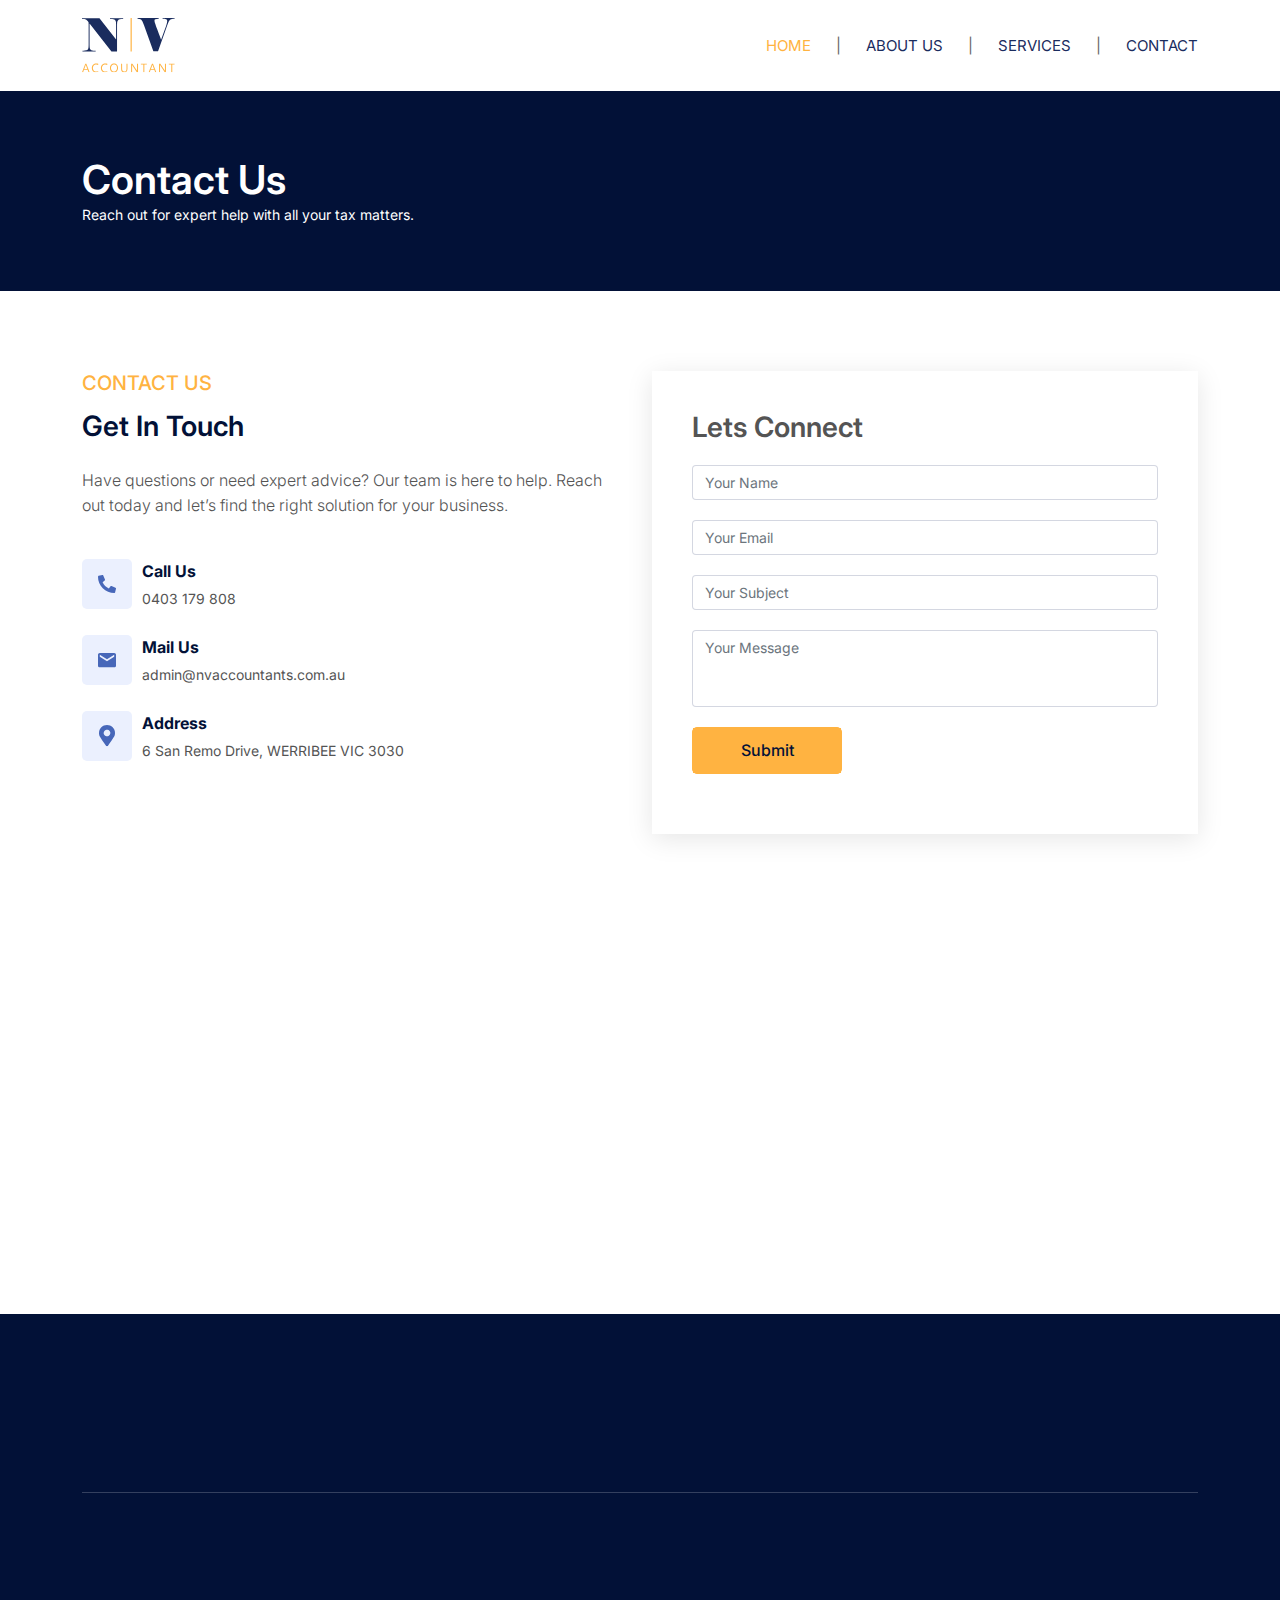
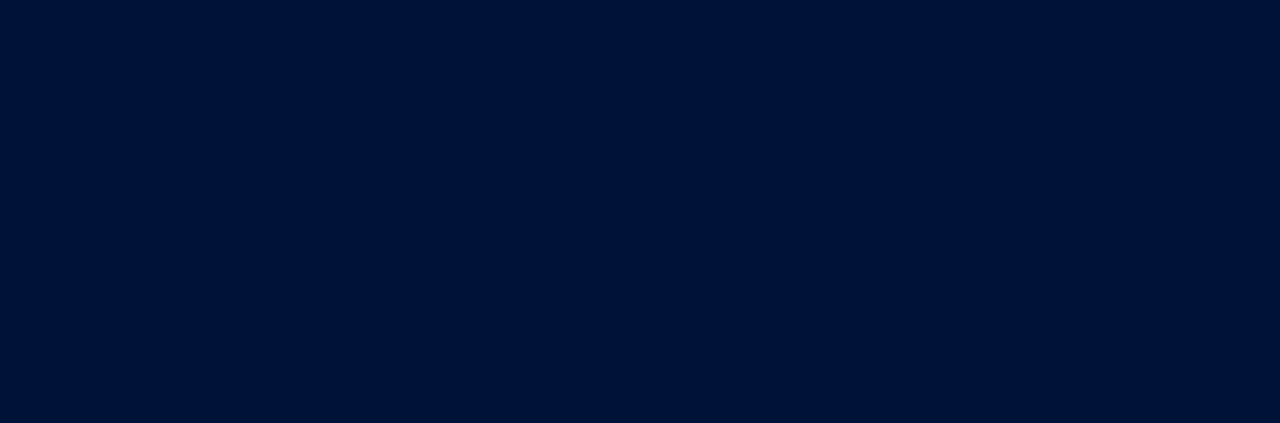
<file: contact.html>
<!DOCTYPE html>
<html>
<head>
	<title>NV Accountant</title>
	<meta charset="utf-8">
	<meta name="viewport" content="width=device-width, initial-scale=1.0">
	
	<!-- Fontawesome css file -->
	<link rel="stylesheet" type="text/css" href="assets/css/fontawesome.min.css">
	
	<!-- carousel css -->
	<!-- <link rel="stylesheet" type="text/css" href="assets/css/owl.carousel.min.css">
	<link rel="stylesheet" type="text/css" href="assets/css/owl.theme.default.min.css"> -->

	<!-- bootstrap css -->
	<link rel="stylesheet" type="text/css" href="assets/css/bootstrap.min.css">

	<!-- Animate css file -->
	<link rel="stylesheet" type="text/css" href="assets/css/animate.min.css">

	<!-- Custom css file -->
	<link rel="stylesheet" type="text/css" href="assets/css/custom.css">	

</head>
<body>
	
	<div class="inner_container">

		<!-- Header section start -->
		<header>
			<div class="top_header inner_header">
				<nav class="navbar navbar-expand-lg">
				  	<div class="container">
				  		<div class="header_logo">
					    	<a href="index.html">
					    		<img src="assets/images/colored-logo.svg" alt="NV Accountant">
					    	</a>
					    </div>
				    	<button class="navbar-toggler" type="button" data-bs-toggle="offcanvas" data-bs-target="#navbarNav" aria-controls="navbarNav" aria-expanded="false" aria-label="Toggle navigation">
				      		<span class="navbar-toggler-icon"></span>
				    	</button>
				    	<div class=" navbar-collapse offcanvas offcanvas-end main-menu" id="navbarNav" aria-labelledby="offcanvasRightLabel"> 
				    		<div class="offcanvas-header">
								<h5 class="offcanvas-logo">
									<a href="index.html" class="site-logo">
										<img src="assets/images/header-logo.svg" alt="NV Accountant">
									</a>
								</h5>
								<button type="button" class="btn-close text-reset" data-bs-dismiss="offcanvas" aria-label="Close"></button>
							</div>
							<div class="offcanvas-body ms-auto p-0">
								<ul class="navbar-nav  ">
									<li class="nav-item">
									  	<a class="nav-link" href="index.html" data-bs-dismiss="offcanvas">HOME</a>
									</li>
									<li class="nav-item">
									  	<a class="nav-link" href="about.html" data-bs-dismiss="offcanvas">ABOUT US</a>
									</li>
									<li class="nav-item">
									  	<a class="nav-link" href="service.html" data-bs-dismiss="offcanvas">SERVICES</a>
									</li>
									<li class="nav-item">
									  	<a class="nav-link active" href="contact.html" data-bs-dismiss="offcanvas">CONTACT</a>
									</li>
								</ul>
							</div>
				    	</div>
				  	</div>
				</nav>
			</div>
		</header>
		<!-- header section End -->
		
		<!-- inner banner section start -->
		<section class="inner_banner_section">
			<div class="container">
				<h1 class="page_title wow animate__fadeInUp">Contact Us</h1>
				<p class="page_subtext wow animate__fadeInUp">Reach out for expert help with all your tax matters.</p>
			</div>
		</section>
		<!-- inner banner section End -->
		
		<section class="section_gap bg_img_c">
			<div class="container">
		        <div class="row">
					<div class="col-md-6 mb-md-0 mb-4">
						<div class="section_title">
							<h2 class="title wow animate__fadeInUp">Contact Us</h2>
							<h3 class="sub_title wow animate__fadeInUp">
								Get In Touch
							</h3>
							<p class="section_title_pera wow animate__fadeInUp">
								Have questions or need expert advice? Our team is here to help. Reach out today and let’s find the right solution for your business.
							</p>
						</div>
						<div class="contact_grid">
							<div class="contact_grid_list wow animate__fadeInUp">
								<span class="contact_icon">
									<img src="assets/images/contact-phone-icon.svg" alt="phone-icon"/>
								</span>
								<div class="contact_grid_details">
									<span class="contact_sub_title">Call Us</span>
									<p>0403 179 808</p>
								</div>
							</div>
							<div class="contact_grid_list wow animate__fadeInUp">
								<span class="contact_icon">
									<img src="assets/images/contact-mail-icon.svg" alt="phone-icon"/>
								</span>
								<div class="contact_grid_details">
									<span class="contact_sub_title">Mail Us</span>
									<p>admin@nvaccountants.com.au</p>
								</div>
							</div>
							<div class="contact_grid_list wow animate__fadeInUp">
								<span class="contact_icon">
									<img src="assets/images/contact-pin-icon.svg" alt="phone-icon"/>
								</span>
								<div class="contact_grid_details">
									<span class="contact_sub_title">Address</span>
									<p>6 San Remo Drive, WERRIBEE VIC 3030</p>
								</div>
							</div>
						</div>
					</div>
					<div class="col-md-6">
						<div class="form-wrapper  wow animate__fadeInRight">
							<h3 class="sub_title">Lets Connect</h3>
							<form>
								<div class="form-group">
									<input type="text" class="form-control" placeholder="Your Name">
								</div>
								<div class="form-group">
									<input type="text" class="form-control" placeholder="Your Email">
								</div>
								<div class="form-group">
									<input type="text" class="form-control" placeholder="Your Subject">
								</div>
								<div class="form-group">
									<textarea class="form-control" placeholder="Your Message" rows="3"></textarea>
								</div>
								<div class="form-group">
									<button class="theme_btn">Submit</button>
								</div>
							</form>
						</div>
					</div>
				</div>
			</div>
		</section>

		<section class="map-wrapper wow animate__fadeIn">
			<iframe src="https://www.google.com/maps/embed?pb=!1m18!1m12!1m3!1d3148.950378273129!2d144.64499967537475!3d-37.884843138102774!2m3!1f0!2f0!3f0!3m2!1i1024!2i768!4f13.1!3m3!1m2!1s0x6ad685712dfc7a1f%3A0xccb1859c83010f2a!2s6%20San%20Remo%20Dr%2C%20Werribee%20VIC%203030%2C%20Australia!5e0!3m2!1sen!2sin!4v1755017901828!5m2!1sen!2sin" style="border:0;" allowfullscreen="" loading="lazy" referrerpolicy="no-referrer-when-downgrade"></iframe>
		</section>

		<!-- Footer section Start -->
		<footer class="dark_bg" id="footer">
			<div class="container">
				<div class="top_address_bar footer_row">
					<div class="address_bar address_bar1 footer_col33 wow animate__fadeIn">
						<div class="icon">
							<img src="assets/images/phone.svg">
						</div>
						<div class="add_content">
							<p class="add_content_title">Give Us a Call</p>
							<p class="add_content_data"><a href="tel:0403179808">0403 179 808</a></p>
						</div>
					</div>
					<div class="address_bar address_bar1 footer_col33 wow animate__fadeIn">
						<div class="icon">
							<img src="assets/images/mail.svg">
						</div>
						<div class="add_content">
							<p class="add_content_title">Send Us A Message</p>
							<p class="add_content_data"><a href="mailto:admin@nvaccountants.com.au">admin@nvaccountants.com.au</a></p>
						</div>
					</div>
					<div class="address_bar address_bar1 footer_col33 wow animate__fadeIn">
						<div class="icon">
							<img src="assets/images/map-pin.svg">
						</div>
						<div class="add_content">
							<p class="add_content_title">Office Location</p>
							<p class="add_content_data">6 San Remo Drive, WERRIBEE VIC 3030</p>
						</div>
					</div>
				</div>
				<div class="footer_middle_sec footer_row">
					<div class="footer_about footer_col33">
						<img src="assets/images/logo.svg" class="footer_logo wow animate__zoomIn">
						<p class="wow animate__zoomIn">We provide affordable, tailored accounting solutions with a focus on innovation and personal attention. Our goal is to simplify complex financial matters for individuals and businesses. During your consultation, we’ll answer all your questions and offer proactive guidance.</p>
						<ul class="social_link">
							<li>
								<a href="javascript:void(0)" class="social_icon facebook wow animate__zoomIn">
									<svg xmlns="http://www.w3.org/2000/svg" width="39" height="39" viewBox="0 0 39 39">
									  <g id="Facebook" transform="translate(-298 -5683)">
									    <circle id="Ellipse_2" data-name="Ellipse 2" cx="19.5" cy="19.5" r="19.5" transform="translate(298 5683)" fill="#fff"/>
									    <path id="Icon_awesome-facebook-f" data-name="Icon awesome-facebook-f" d="M10.039,9.474l.468-3.048H7.582V4.448A1.524,1.524,0,0,1,9.3,2.8h1.33V.206A16.214,16.214,0,0,0,8.27,0C5.861,0,4.287,1.46,4.287,4.1V6.426H1.609V9.474H4.287v7.368h3.3V9.474Z" transform="translate(311.391 5694)" fill="#021137"/>
									  </g>
									</svg>
								</a>
							</li>
							<li>
								<a href="javascript:void(0)" class="social_icon twitter wow animate__zoomIn">
									<svg xmlns="http://www.w3.org/2000/svg" width="39" height="39" viewBox="0 0 39 39">
									  <g id="Twitter" transform="translate(-348 -5683)">
									    <circle id="Ellipse_3" data-name="Ellipse 3" cx="19.5" cy="19.5" r="19.5" transform="translate(348 5683)" fill="#fff"/>
									    <path id="Icon_awesome-twitter" data-name="Icon awesome-twitter" d="M16.279,7.053c.012.161.012.322.012.484A10.508,10.508,0,0,1,5.71,18.117,10.509,10.509,0,0,1,0,16.448a7.693,7.693,0,0,0,.9.046,7.447,7.447,0,0,0,4.617-1.589,3.725,3.725,0,0,1-3.477-2.579,4.69,4.69,0,0,0,.7.058,3.933,3.933,0,0,0,.979-.127A3.719,3.719,0,0,1,.737,8.608V8.562a3.745,3.745,0,0,0,1.681.472A3.724,3.724,0,0,1,1.266,4.06,10.57,10.57,0,0,0,8.934,7.951,4.2,4.2,0,0,1,8.842,7.1a3.722,3.722,0,0,1,6.436-2.544,7.321,7.321,0,0,0,2.36-.9A3.709,3.709,0,0,1,16,5.706a7.455,7.455,0,0,0,2.141-.576,7.994,7.994,0,0,1-1.865,1.923Z" transform="translate(358 5691.619)" fill="#021137"/>
									  </g>
									</svg>
								</a>
							</li>
							<li>
								<a href="javascript:void(0)" class="social_icon whatsapp wow animate__zoomIn">
									<svg xmlns="http://www.w3.org/2000/svg" width="39" height="39" viewBox="0 0 39 39">
									  <g id="Whatsapp" transform="translate(-398 -5683)">
									    <circle id="Ellipse_4" data-name="Ellipse 4" cx="19.5" cy="19.5" r="19.5" transform="translate(398 5683)" fill="#fff"/>
									    <path id="Icon_ionic-logo-whatsapp" data-name="Icon ionic-logo-whatsapp" d="M10.576,2.25a8,8,0,0,0-8.029,7.967A7.884,7.884,0,0,0,3.7,14.33L2.25,18.6,6.7,17.192A8.042,8.042,0,0,0,18.6,10.217,8,8,0,0,0,10.576,2.25Zm3.992,10.992a2.074,2.074,0,0,1-1.42.915c-.377.02-.387.292-2.44-.6a8.377,8.377,0,0,1-3.385-3.2,3.937,3.937,0,0,1-.757-2.134,2.275,2.275,0,0,1,.781-1.669A.786.786,0,0,1,7.9,6.32c.162,0,.266,0,.386,0s.3-.025.454.388.527,1.429.575,1.533a.372.372,0,0,1,0,.357,1.394,1.394,0,0,1-.218.332c-.107.115-.225.257-.321.345s-.218.2-.106.411a6.144,6.144,0,0,0,1.087,1.451,5.6,5.6,0,0,0,1.61,1.07c.2.11.321.1.446-.034s.534-.575.679-.773.28-.16.465-.085,1.174.6,1.375.714.336.165.384.252A1.686,1.686,0,0,1,14.568,13.242Z" transform="translate(407.073 5691.75)" fill="#021137"/>
									  </g>
									</svg>
								</a>
							</li>
							<li>
								<a href="javascript:void(0)" class="social_icon youtube wow animate__zoomIn">
									<svg xmlns="http://www.w3.org/2000/svg" width="39" height="39" viewBox="0 0 39 39">
									  <g id="Youtube" transform="translate(-448 -5683)">
									    <circle id="Ellipse_5" data-name="Ellipse 5" cx="19.5" cy="19.5" r="19.5" transform="translate(448 5683)" fill="#fff"/>
									    <path id="Icon_awesome-youtube" data-name="Icon awesome-youtube" d="M18.986,6.515a2.3,2.3,0,0,0-1.62-1.63A54.4,54.4,0,0,0,10.209,4.5a54.4,54.4,0,0,0-7.157.385,2.3,2.3,0,0,0-1.62,1.63,24.146,24.146,0,0,0-.383,4.438,24.146,24.146,0,0,0,.383,4.438A2.267,2.267,0,0,0,3.052,17a54.4,54.4,0,0,0,7.157.385A54.4,54.4,0,0,0,17.366,17a2.267,2.267,0,0,0,1.62-1.6,24.146,24.146,0,0,0,.383-4.438,24.146,24.146,0,0,0-.383-4.438ZM8.336,13.677V8.229l4.788,2.724L8.336,13.677Z" transform="translate(457.291 5691.5)" fill="#021137"/>
									  </g>
									</svg>
								</a>
							</li>
						</ul>
					</div>
					<div class="footer_quick_link footer_col33_2">
						<h3 class="link_title wow animate__fadeInUp">QUICK LINK</h3>
						<ul>
							<li class="wow animate__fadeInUp">
								<a href="about.html">About Us</a>
							</li>
							<li class="wow animate__fadeInUp">
								<a href="service.html">Services</a>
							</li>
							<li class="wow animate__fadeInUp">
								<a href="contact.html">Contact</a>
							</li>
						</ul>
					</div>
					<div class="footer_quick_link footer_col33_2">
						<h3 class="link_title wow animate__fadeInUp">USEFUL LINK</h3>
						<ul>
							<li class="wow animate__fadeInUp">
								<a href="javascript:void(0)">Privacy Policy</a>
							</li>
							<li class="wow animate__fadeInUp">
								<a href="javascript:void(0)">Terms & Conditions</a>
							</li>
							<li class="wow animate__fadeInUp">
								<a href="javascript:void(0)">Support</a>
							</li>
							<li class="wow animate__fadeInUp">
								<a href="javascript:void(0)">FAQ</a>
							</li>
						</ul>
					</div>
					<div class="footer_newsletter footer_col33">
						<h3 class="link_title wow animate__fadeInUp">NEWSLETTER</h3>
						<p class="wow animate__fadeInUp">Stay updated with the latest tax tips, accounting insights, and business strategies. Subscribe to our newsletter today!</p>
						<div class="newsletter_box wow animate__zoomIn">
							<input type="text" name="" class="form-control" placeholder="Your Email address">
							<button class="theme_btn">Send</button>
						</div>
					</div>
				</div>
				<div class="footer_bottom wow animate__zoomIn">
					<p>Copyright © 2022. All rights reserved.</p>
				</div>
			</div>
		</footer>
		<!-- Footer section End -->
		
	</div>


<!-- Jquery js file -->
<script type="text/javascript" src="assets/js/jquery-3.5.1.min.js"></script>

<!-- Fontawesome js file -->
<script type="text/javascript" src="assets/js/all.min.js"></script>

<!-- owl carousel js -->
<!-- <script type="text/javascript" src="assets/js/owl.carousel.js"></script> -->

<!-- popper js -->
<script type="text/javascript" src="assets/js/popper.min.js"></script>

<!-- bootstrap js -->
<script type="text/javascript" src="assets/js/bootstrap.min.js"></script>

<!-- Wow Js file -->
<script type="text/javascript" src="assets/js/wow.min.js"></script>

<!-- Custom Js file -->
<script type="text/javascript" src="assets/js/custom.js"></script>

<script type="text/javascript">
    wow = new WOW(
      {
      boxClass:     'wow',      // default
      animateClass: 'animate__animated', // default
    }
    )
    wow.init();
</script>

</body>
</html>
</file>
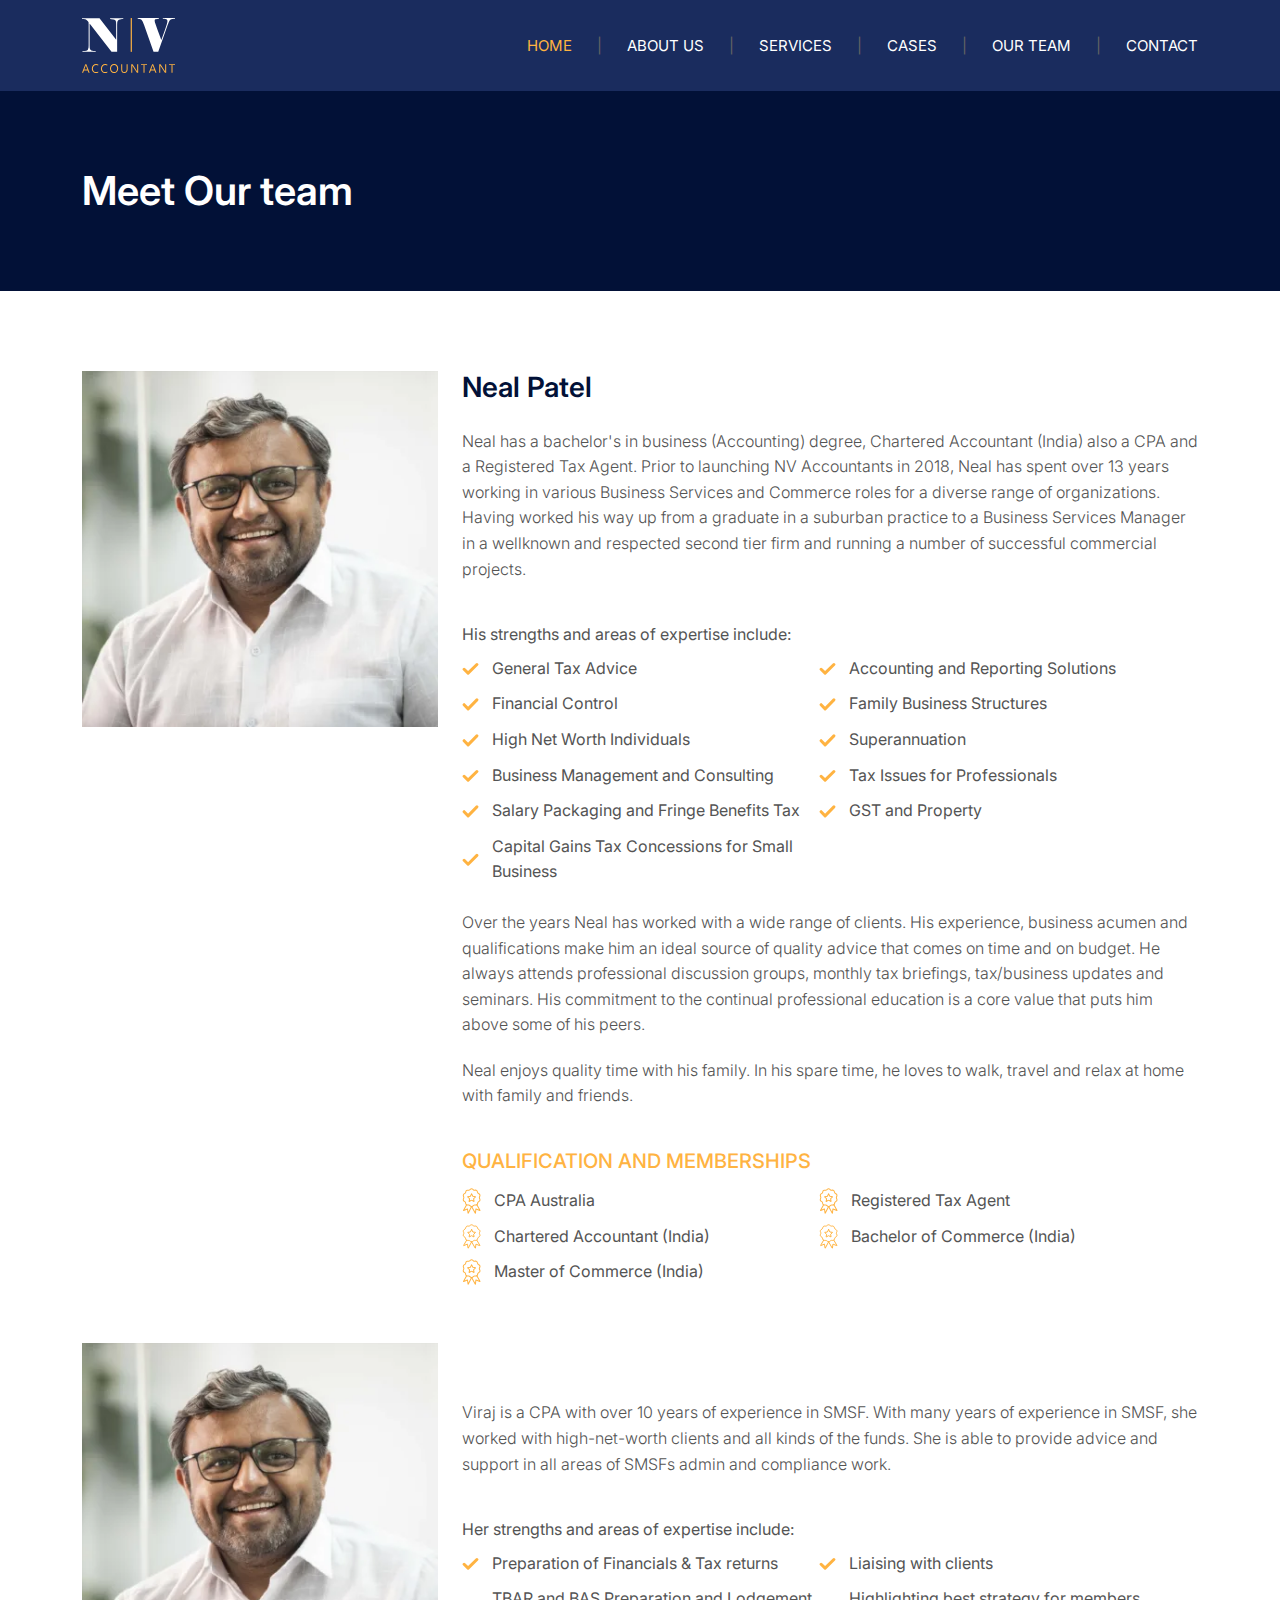
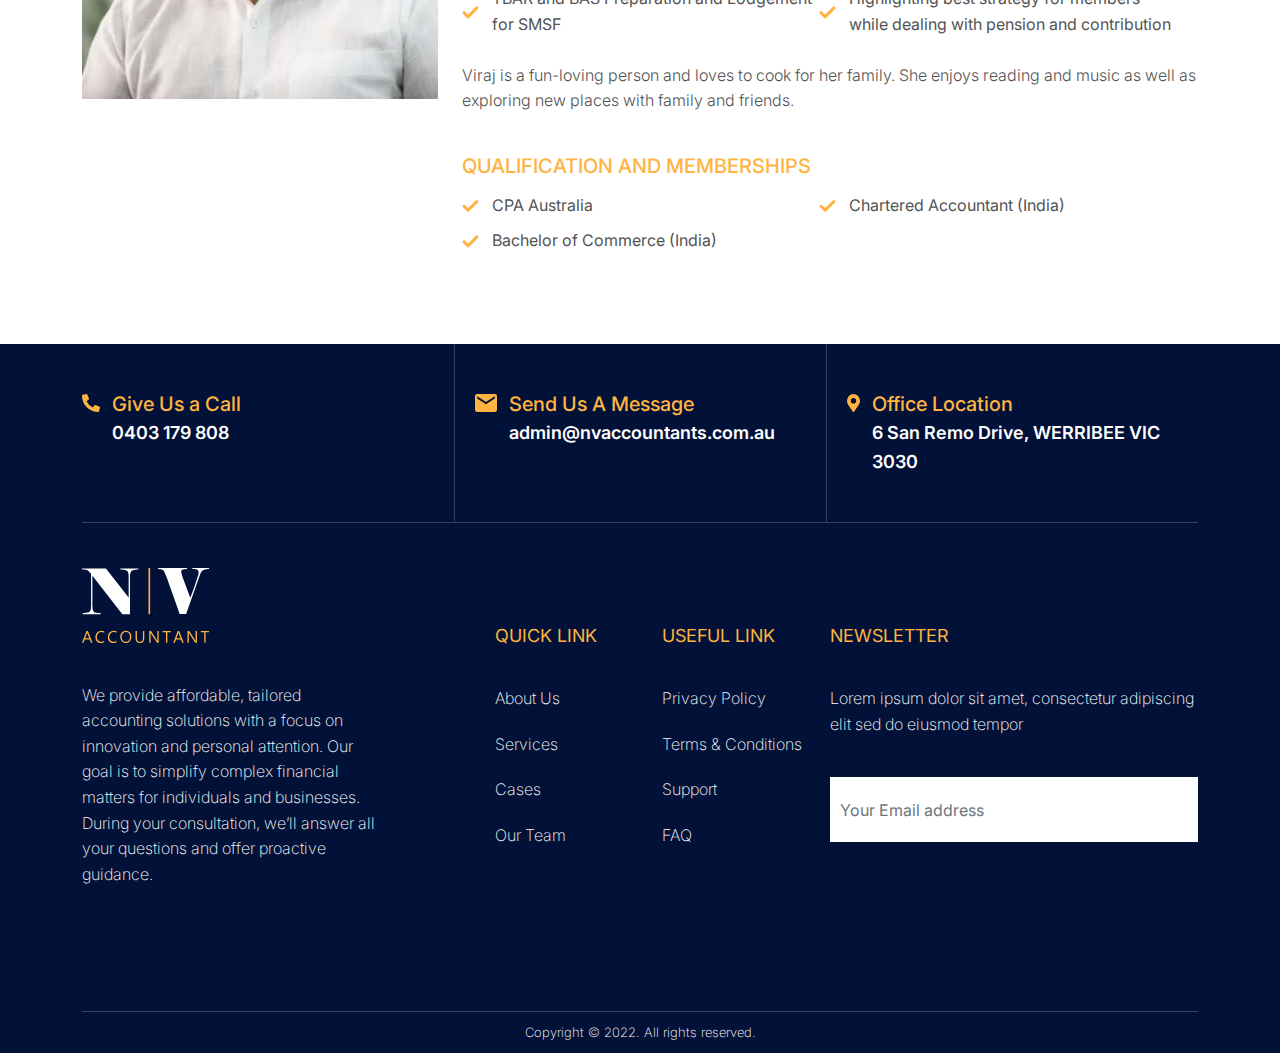
<file: our-team.html>
<!DOCTYPE html>
<html>
<head>
	<title>NV Accountant</title>
	<meta charset="utf-8">
	<meta name="viewport" content="width=device-width, initial-scale=1.0">
	
	<!-- Fontawesome css file -->
	<link rel="stylesheet" type="text/css" href="assets/css/fontawesome.min.css">
	
	<!-- carousel css -->
	<!-- <link rel="stylesheet" type="text/css" href="assets/css/owl.carousel.min.css">
	<link rel="stylesheet" type="text/css" href="assets/css/owl.theme.default.min.css"> -->

	<!-- bootstrap css -->
	<link rel="stylesheet" type="text/css" href="assets/css/bootstrap.min.css">

	<!-- Animate css file -->
	<!-- <link rel="stylesheet" type="text/css" href="assets/css/animate.min.css"> -->

	<!-- Custom css file -->
	<link rel="stylesheet" type="text/css" href="assets/css/custom.css">	

</head>
<body>
	
	<div class="inner_container">

		<!-- Header section start -->
		<header>
			<div class="top_header">
				<nav class="navbar navbar-expand-lg">
				  	<div class="container">
				  		<div class="header_logo">
					    	<a href="javascript:void(0)">
					    		<img src="assets/images/header-logo.svg" alt="NV Accountant">
					    	</a>
					    </div>
				    	<button class="navbar-toggler" type="button" data-bs-toggle="offcanvas" data-bs-target="#navbarNav" aria-controls="navbarNav" aria-expanded="false" aria-label="Toggle navigation">
				      		<span class="navbar-toggler-icon"></span>
				    	</button>
				    	<div class=" navbar-collapse offcanvas offcanvas-end main-menu" id="navbarNav" aria-labelledby="offcanvasRightLabel"> 
				    		<div class="offcanvas-header">
								<h5 class="offcanvas-logo">
									<a href="javascript:void(0)" class="site-logo">
										<img src="assets/images/header-logo.svg" alt="NV Accountant">
									</a>
								</h5>
								<button type="button" class="btn-close text-reset" data-bs-dismiss="offcanvas" aria-label="Close"></button>
							</div>
							<div class="offcanvas-body ms-auto p-0">
								<ul class="navbar-nav  ">
									<li class="nav-item">
									  	<a class="nav-link active" href="#banner" data-bs-dismiss="offcanvas">HOME</a>
									</li>
									<li class="nav-item">
									  	<a class="nav-link" href="#aboutus" data-bs-dismiss="offcanvas">ABOUT US</a>
									</li>
									<li class="nav-item">
									  	<a class="nav-link" href="#services" data-bs-dismiss="offcanvas">SERVICES</a>
									</li>
									<li class="nav-item">
									  	<a class="nav-link" href="#cases" data-bs-dismiss="offcanvas">CASES</a>
									</li>
									<li class="nav-item">
									  	<a class="nav-link" href="#teams" data-bs-dismiss="offcanvas">OUR TEAM</a>
									</li>
									<li class="nav-item">
									  	<a class="nav-link" href="#footer" data-bs-dismiss="offcanvas">CONTACT</a>
									</li>
								</ul>
							</div>
				    	</div>
				  	</div>
				</nav>
			</div>
		</header>
		<!-- header section End -->
		
		<!-- inner banner section start -->
		<section class="inner_banner_section">
			<div class="container">
				<h1 class="page_title">Meet Our team</h1>
			</div>
		</section>
		<!-- inner banner section End -->
		
		<!-- Our Team Section Start -->
		<section class="section_gap bg_img_c" id="teams">
			<div class="container">
		        <div class="row team_boxes equal_height">
					<div class="col-12 mb-5">
						<div class="row">
							<div class="col-md-4 col-12">
								<div class="team_box_img">
			            			<img src="assets/images/neal-patel.webp" alt="Team Member">
			            		</div>
							</div>
							<div class="col-md-8 col-12">
								<div class="team_content_wrapper">
									<div class="section_title">
										<h3 class="sub_title wow animate__fadeInUp">Neal Patel</h3>
										<p class="section_title_pera">
											Neal has a bachelor's in business (Accounting) degree, Chartered Accountant (India) also a CPA and a Registered Tax Agent. Prior to launching NV Accountants in 2018, Neal has spent over 13 years working in various Business Services and Commerce roles for a diverse range of organizations. Having worked his way up from a graduate in a suburban practice to a Business Services Manager in a wellknown and respected second tier firm and running a number of successful commercial projects.
										</p>
									</div>
									<p class="section_title_pera mb-2">His strengths and areas of expertise include:</p>
									<ul class="list">
										<li>
											<img src="assets/images/check.svg" alt="Check">
											<p>General Tax Advice</p>
										</li>
										<li>
											<img src="assets/images/check.svg" alt="Check">
											<p>Accounting and Reporting Solutions</p>
										</li>
										<li>
											<img src="assets/images/check.svg" alt="Check">
											<p>Financial Control</p>
										</li>
										<li>
											<img src="assets/images/check.svg" alt="Check">
											<p>Family Business Structures</p>
										</li>
										<li>
											<img src="assets/images/check.svg" alt="Check">
											<p>High Net Worth Individuals</p>
										</li>
										<li>
											<img src="assets/images/check.svg" alt="Check">
											<p>Superannuation</p>
										</li>
										<li>
											<img src="assets/images/check.svg" alt="Check">
											<p>Business Management and Consulting</p>
										</li>
										<li>
											<img src="assets/images/check.svg" alt="Check">
											<p>Tax Issues for Professionals</p>
										</li>
										<li>
											<img src="assets/images/check.svg" alt="Check">
											<p>Salary Packaging and Fringe Benefits Tax</p>
										</li>
										<li>
											<img src="assets/images/check.svg" alt="Check">
											<p>GST and Property</p>
										</li>
										<li>
											<img src="assets/images/check.svg" alt="Check">
											<p>Capital Gains Tax Concessions for Small Business</p>
										</li>
									</ul>
									<div class="section_title">
										<p class="section_title_pera">
											Over the years Neal has worked with a wide range of clients. His experience, business acumen and qualifications make him an ideal source of quality advice that comes on time and on budget. He always attends professional discussion groups, monthly tax briefings, tax/business updates and seminars. His commitment to the continual professional education is a core value that puts him above some of his peers.
										</p>
										<p class="section_title_pera">
											Neal enjoys quality time with his family. In his spare time, he loves to walk, travel and relax at home with family and friends.
										</p>
									</div>
									<div class="section_title mb-0">
										<h3 class="title">Qualification and Memberships</h3>
										<ul class="list qualification_list mb-0">
											<li>
												<img src="assets/images/badge.svg" alt="badge">
												<p>CPA Australia</p>
											</li>
											<li>
												<img src="assets/images/badge.svg" alt="badge">
												<p>Registered Tax Agent</p>
											</li>
											<li>
												<img src="assets/images/badge.svg" alt="badge">
												<p>Chartered Accountant (India)</p>
											</li>
											<li>
												<img src="assets/images/badge.svg" alt="badge">
												<p>Bachelor of Commerce (India)</p>
											</li>
											<li>
												<img src="assets/images/badge.svg" alt="badge">
												<p>Master of Commerce (India)</p>
											</li>
										</ul>
									</div>
								</div>
							</div>
						</div>
					</div>
					<div class="col-12">
						<div class="row">
							<div class="col-md-4 col-12">
								<div class="team_box_img">
			            			<img src="assets/images/neal-patel.webp" alt="Team Member">
			            		</div>
							</div>
							<div class="col-md-8 col-12">
								<div class="section_title">
									<h3 class="sub_title wow animate__fadeInUp">Viraj Popatia</h3>
									<p class="section_title_pera">
										Viraj is a CPA with over 10 years of experience in SMSF. With many years of experience in SMSF, she worked with high-net-worth clients and all kinds of the funds. She is able to provide advice and support in all areas of SMSFs admin and compliance work.
									</p>
								</div>
								<p class="section_title_pera mb-2">Her strengths and areas of expertise include:</p>
								<ul class="list">
									<li>
										<img src="assets/images/check.svg" alt="Check">
										<p>Preparation of Financials & Tax returns</p>
									</li>
									<li>
										<img src="assets/images/check.svg" alt="Check">
										<p>Liaising with clients</p>
									</li>
									<li>
										<img src="assets/images/check.svg" alt="Check">
										<p>TBAR and BAS Preparation and Lodgement for SMSF</p>
									</li>
									<li>
										<img src="assets/images/check.svg" alt="Check">
										<p>Highlighting best strategy for members while dealing with pension and contribution</p>
									</li>
								</ul>
								<div class="section_title">
									<p class="section_title_pera">
										Viraj is a fun-loving person and loves to cook for her family. She enjoys reading and music as well as exploring new places with family and friends.

									</p>
								</div>
								<div class="section_title mb-0">
									<h3 class="title">Qualification and Memberships</h3>
									<ul class="list mb-0">
										<li>
											<img src="assets/images/check.svg" alt="Check">
											<p>CPA Australia</p>
										</li>
										<li>
											<img src="assets/images/check.svg" alt="Check">
											<p>Chartered Accountant (India)</p>
										</li>
										<li>
											<img src="assets/images/check.svg" alt="Check">
											<p>Bachelor of Commerce (India)</p>
										</li>
									</ul>
								</div>
							</div>
							
						</div>
					</div>
		            <!-- <div class="col-lg-4 col-sm-6 col-12 equal_height_container wow animate__fadeInUp" data-wow-delay="0.2s">
		            	<div class="team_box">
		            		<a href="javascript:void(0)" class="team_link">
			            		<div class="team_box_img ratio ">
			            			<img src="assets/images/team1.png" alt="Team Member">
			            		</div>
			            		<div class="team_box_content">
			            			<h3 class="team_title">Adam Johnston</h3>
			            			<p>Lorem ipsum dolor</p>
			            		</div>
		            		</a>
		            	</div>
		            </div>
		            <div class="col-lg-4 col-sm-6 col-12 equal_height_container wow animate__fadeInUp" data-wow-delay="0.4s">
		            	<div class="team_box">
		            		<a href="javascript:void(0)" class="team_link">
			            		<div class="team_box_img ratio ">
			            			<img src="assets/images/team2.png" alt="Team Member">
			            		</div>
			            		<div class="team_box_content">
			            			<h3 class="team_title">Lodan Hayes</h3>
			            			<p>Lorem ipsum dolor</p>
			            		</div>
		            		</a>
		            	</div>
			        </div> -->
				</div>
			</div>
		</section>
		<!-- Our Team Section End -->

		<!-- Footer section Start -->
		<footer class="dark_bg" id="footer">
			<div class="container">
				<div class="top_address_bar footer_row">
					<div class="address_bar address_bar1 footer_col33">
						<div class="icon">
							<img src="assets/images/phone.svg">
						</div>
						<div class="add_content">
							<p class="add_content_title">Give Us a Call</p>
							<p class="add_content_data"><a href="tel:0403179808">0403 179 808</a></p>
						</div>
					</div>
					<div class="address_bar address_bar1 footer_col33">
						<div class="icon">
							<img src="assets/images/mail.svg">
						</div>
						<div class="add_content">
							<p class="add_content_title">Send Us A Message</p>
							<p class="add_content_data"><a href="mailto:admin@nvaccountants.com.au">admin@nvaccountants.com.au</a></p>
						</div>
					</div>
					<div class="address_bar address_bar1 footer_col33">
						<div class="icon">
							<img src="assets/images/map-pin.svg">
						</div>
						<div class="add_content">
							<p class="add_content_title">Office Location</p>
							<p class="add_content_data">6 San Remo Drive, WERRIBEE VIC 3030</p>
						</div>
					</div>
				</div>
				<div class="footer_middle_sec footer_row">
					<div class="footer_about footer_col33">
						<img src="assets/images/logo.svg" class="footer_logo">
						<p>We provide affordable, tailored accounting solutions with a focus on innovation and personal attention. Our goal is to simplify complex financial matters for individuals and businesses. During your consultation, we’ll answer all your questions and offer proactive guidance.</p>
						<ul class="social_link">
							<li>
								<a href="javascript:void(0)" class="social_icon facebook wow animate__zoomIn">
									<svg xmlns="http://www.w3.org/2000/svg" width="39" height="39" viewBox="0 0 39 39">
									  <g id="Facebook" transform="translate(-298 -5683)">
									    <circle id="Ellipse_2" data-name="Ellipse 2" cx="19.5" cy="19.5" r="19.5" transform="translate(298 5683)" fill="#fff"/>
									    <path id="Icon_awesome-facebook-f" data-name="Icon awesome-facebook-f" d="M10.039,9.474l.468-3.048H7.582V4.448A1.524,1.524,0,0,1,9.3,2.8h1.33V.206A16.214,16.214,0,0,0,8.27,0C5.861,0,4.287,1.46,4.287,4.1V6.426H1.609V9.474H4.287v7.368h3.3V9.474Z" transform="translate(311.391 5694)" fill="#021137"/>
									  </g>
									</svg>
								</a>
							</li>
							<li>
								<a href="javascript:void(0)" class="social_icon twitter wow animate__zoomIn">
									<svg xmlns="http://www.w3.org/2000/svg" width="39" height="39" viewBox="0 0 39 39">
									  <g id="Twitter" transform="translate(-348 -5683)">
									    <circle id="Ellipse_3" data-name="Ellipse 3" cx="19.5" cy="19.5" r="19.5" transform="translate(348 5683)" fill="#fff"/>
									    <path id="Icon_awesome-twitter" data-name="Icon awesome-twitter" d="M16.279,7.053c.012.161.012.322.012.484A10.508,10.508,0,0,1,5.71,18.117,10.509,10.509,0,0,1,0,16.448a7.693,7.693,0,0,0,.9.046,7.447,7.447,0,0,0,4.617-1.589,3.725,3.725,0,0,1-3.477-2.579,4.69,4.69,0,0,0,.7.058,3.933,3.933,0,0,0,.979-.127A3.719,3.719,0,0,1,.737,8.608V8.562a3.745,3.745,0,0,0,1.681.472A3.724,3.724,0,0,1,1.266,4.06,10.57,10.57,0,0,0,8.934,7.951,4.2,4.2,0,0,1,8.842,7.1a3.722,3.722,0,0,1,6.436-2.544,7.321,7.321,0,0,0,2.36-.9A3.709,3.709,0,0,1,16,5.706a7.455,7.455,0,0,0,2.141-.576,7.994,7.994,0,0,1-1.865,1.923Z" transform="translate(358 5691.619)" fill="#021137"/>
									  </g>
									</svg>
								</a>
							</li>
							<li>
								<a href="javascript:void(0)" class="social_icon whatsapp wow animate__zoomIn">
									<svg xmlns="http://www.w3.org/2000/svg" width="39" height="39" viewBox="0 0 39 39">
									  <g id="Whatsapp" transform="translate(-398 -5683)">
									    <circle id="Ellipse_4" data-name="Ellipse 4" cx="19.5" cy="19.5" r="19.5" transform="translate(398 5683)" fill="#fff"/>
									    <path id="Icon_ionic-logo-whatsapp" data-name="Icon ionic-logo-whatsapp" d="M10.576,2.25a8,8,0,0,0-8.029,7.967A7.884,7.884,0,0,0,3.7,14.33L2.25,18.6,6.7,17.192A8.042,8.042,0,0,0,18.6,10.217,8,8,0,0,0,10.576,2.25Zm3.992,10.992a2.074,2.074,0,0,1-1.42.915c-.377.02-.387.292-2.44-.6a8.377,8.377,0,0,1-3.385-3.2,3.937,3.937,0,0,1-.757-2.134,2.275,2.275,0,0,1,.781-1.669A.786.786,0,0,1,7.9,6.32c.162,0,.266,0,.386,0s.3-.025.454.388.527,1.429.575,1.533a.372.372,0,0,1,0,.357,1.394,1.394,0,0,1-.218.332c-.107.115-.225.257-.321.345s-.218.2-.106.411a6.144,6.144,0,0,0,1.087,1.451,5.6,5.6,0,0,0,1.61,1.07c.2.11.321.1.446-.034s.534-.575.679-.773.28-.16.465-.085,1.174.6,1.375.714.336.165.384.252A1.686,1.686,0,0,1,14.568,13.242Z" transform="translate(407.073 5691.75)" fill="#021137"/>
									  </g>
									</svg>
								</a>
							</li>
							<li>
								<a href="javascript:void(0)" class="social_icon youtube wow animate__zoomIn">
									<svg xmlns="http://www.w3.org/2000/svg" width="39" height="39" viewBox="0 0 39 39">
									  <g id="Youtube" transform="translate(-448 -5683)">
									    <circle id="Ellipse_5" data-name="Ellipse 5" cx="19.5" cy="19.5" r="19.5" transform="translate(448 5683)" fill="#fff"/>
									    <path id="Icon_awesome-youtube" data-name="Icon awesome-youtube" d="M18.986,6.515a2.3,2.3,0,0,0-1.62-1.63A54.4,54.4,0,0,0,10.209,4.5a54.4,54.4,0,0,0-7.157.385,2.3,2.3,0,0,0-1.62,1.63,24.146,24.146,0,0,0-.383,4.438,24.146,24.146,0,0,0,.383,4.438A2.267,2.267,0,0,0,3.052,17a54.4,54.4,0,0,0,7.157.385A54.4,54.4,0,0,0,17.366,17a2.267,2.267,0,0,0,1.62-1.6,24.146,24.146,0,0,0,.383-4.438,24.146,24.146,0,0,0-.383-4.438ZM8.336,13.677V8.229l4.788,2.724L8.336,13.677Z" transform="translate(457.291 5691.5)" fill="#021137"/>
									  </g>
									</svg>
								</a>
							</li>
						</ul>
					</div>
					<div class="footer_quick_link footer_col33_2">
						<h3 class="link_title">QUICK LINK</h3>
						<ul>
							<li>
								<a href="javascript:void(0)">About Us</a>
							</li>
							<li>
								<a href="javascript:void(0)">Services</a>
							</li>
							<li>
								<a href="javascript:void(0)">Cases</a>
							</li>
							<li>
								<a href="javascript:void(0)">Our Team</a>
							</li>
						</ul>
					</div>
					<div class="footer_quick_link footer_col33_2">
						<h3 class="link_title">USEFUL LINK</h3>
						<ul>
							<li>
								<a href="javascript:void(0)">Privacy Policy</a>
							</li>
							<li>
								<a href="javascript:void(0)">Terms & Conditions</a>
							</li>
							<li>
								<a href="javascript:void(0)">Support</a>
							</li>
							<li>
								<a href="javascript:void(0)">FAQ</a>
							</li>
						</ul>
					</div>
					<div class="footer_newsletter footer_col33">
						<h3 class="link_title">NEWSLETTER</h3>
						<p>Lorem ipsum dolor sit amet, consectetur adipiscing elit sed do eiusmod tempor</p>
						<div class="newsletter_box">
							<input type="text" name="" class="form-control" placeholder="Your Email address">
							<button class="theme_btn wow animate__zoomIn">Send</button>
						</div>
					</div>
				</div>
				<div class="footer_bottom">
					<p>Copyright © 2022. All rights reserved.</p>
				</div>
			</div>
		</footer>
		<!-- Footer section End -->
		
	</div>


<!-- Jquery js file -->
<script type="text/javascript" src="assets/js/jquery-3.5.1.min.js"></script>

<!-- Fontawesome js file -->
<script type="text/javascript" src="assets/js/all.min.js"></script>

<!-- owl carousel js -->
<!-- <script type="text/javascript" src="assets/js/owl.carousel.js"></script> -->

<!-- popper js -->
<script type="text/javascript" src="assets/js/popper.min.js"></script>

<!-- bootstrap js -->
<script type="text/javascript" src="assets/js/bootstrap.min.js"></script>

<!-- Wow Js file -->
<script type="text/javascript" src="assets/js/wow.min.js"></script>

<!-- Custom Js file -->
<script type="text/javascript" src="assets/js/custom.js"></script>

<script type="text/javascript">
    wow = new WOW(
      {
      boxClass:     'wow',      // default
      animateClass: 'animate__animated', // default
    }
    )
    wow.init();
</script>

</body>
</html>
</file>
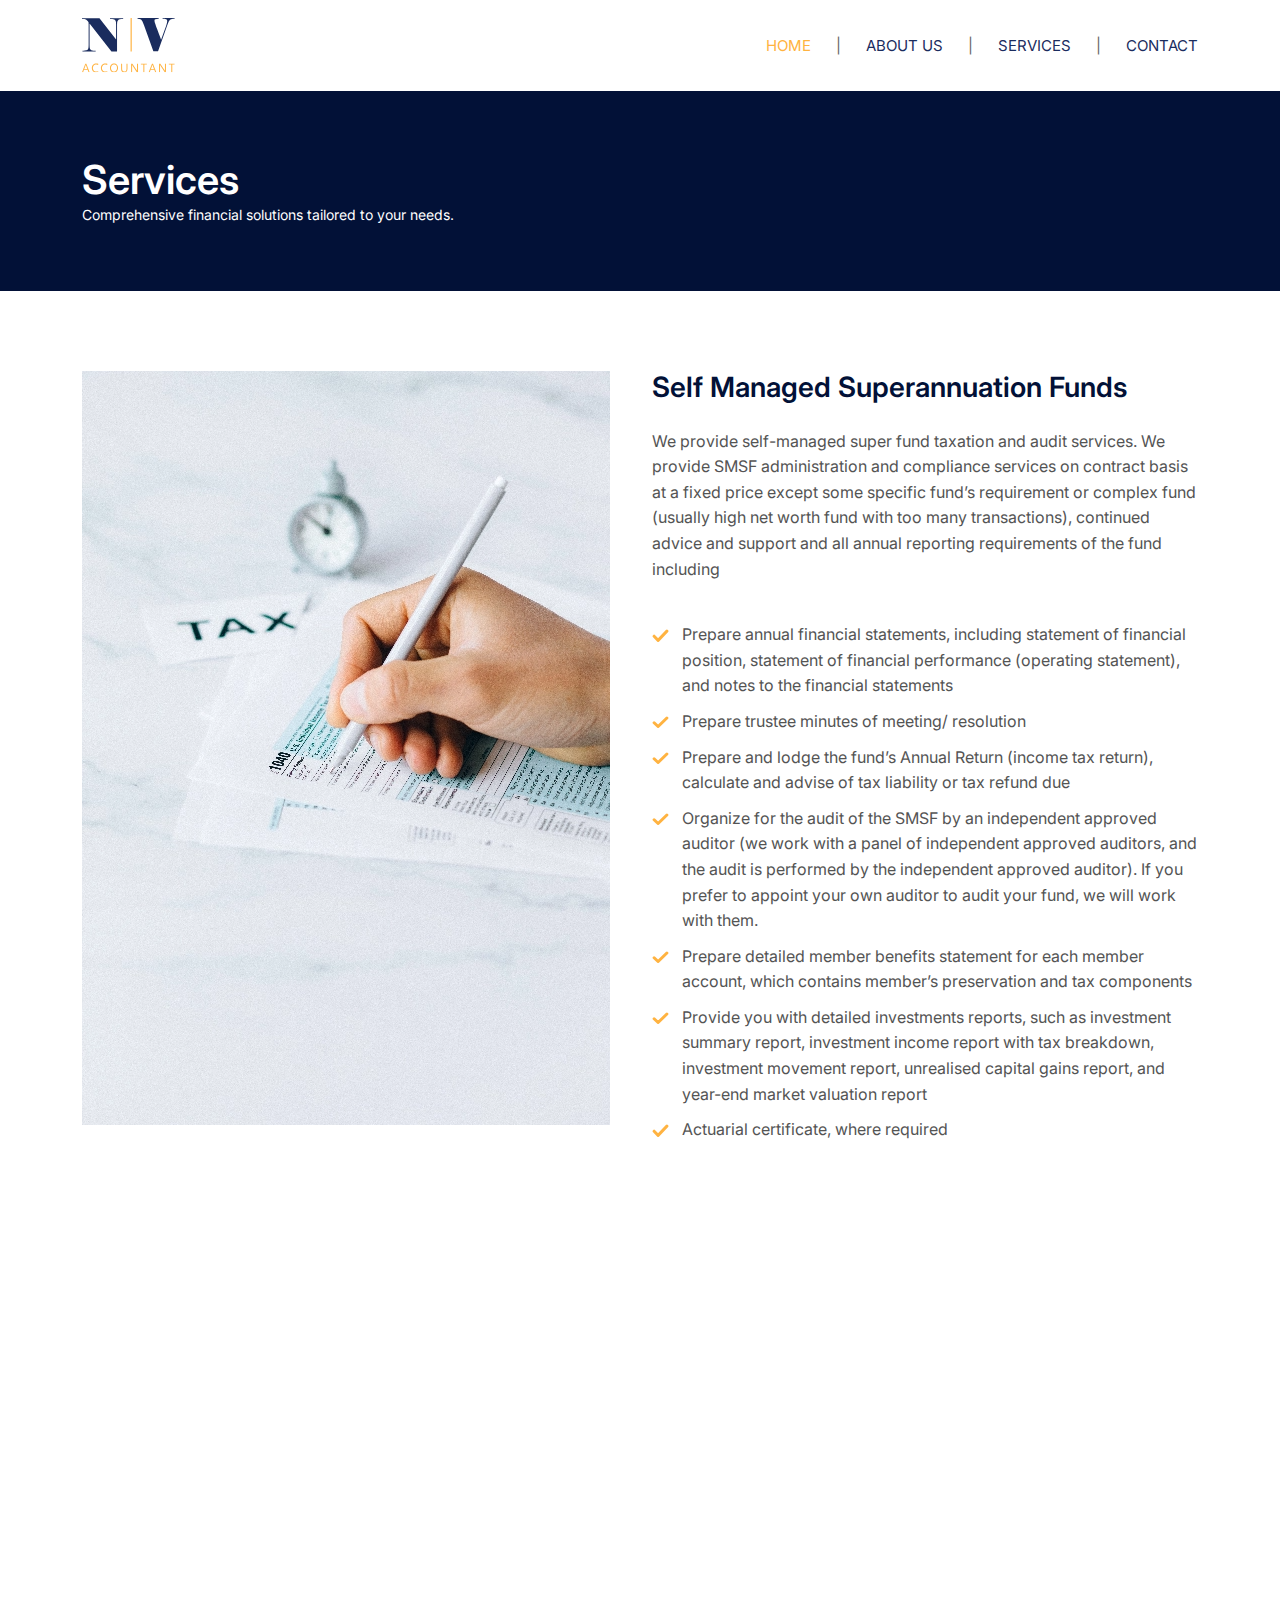
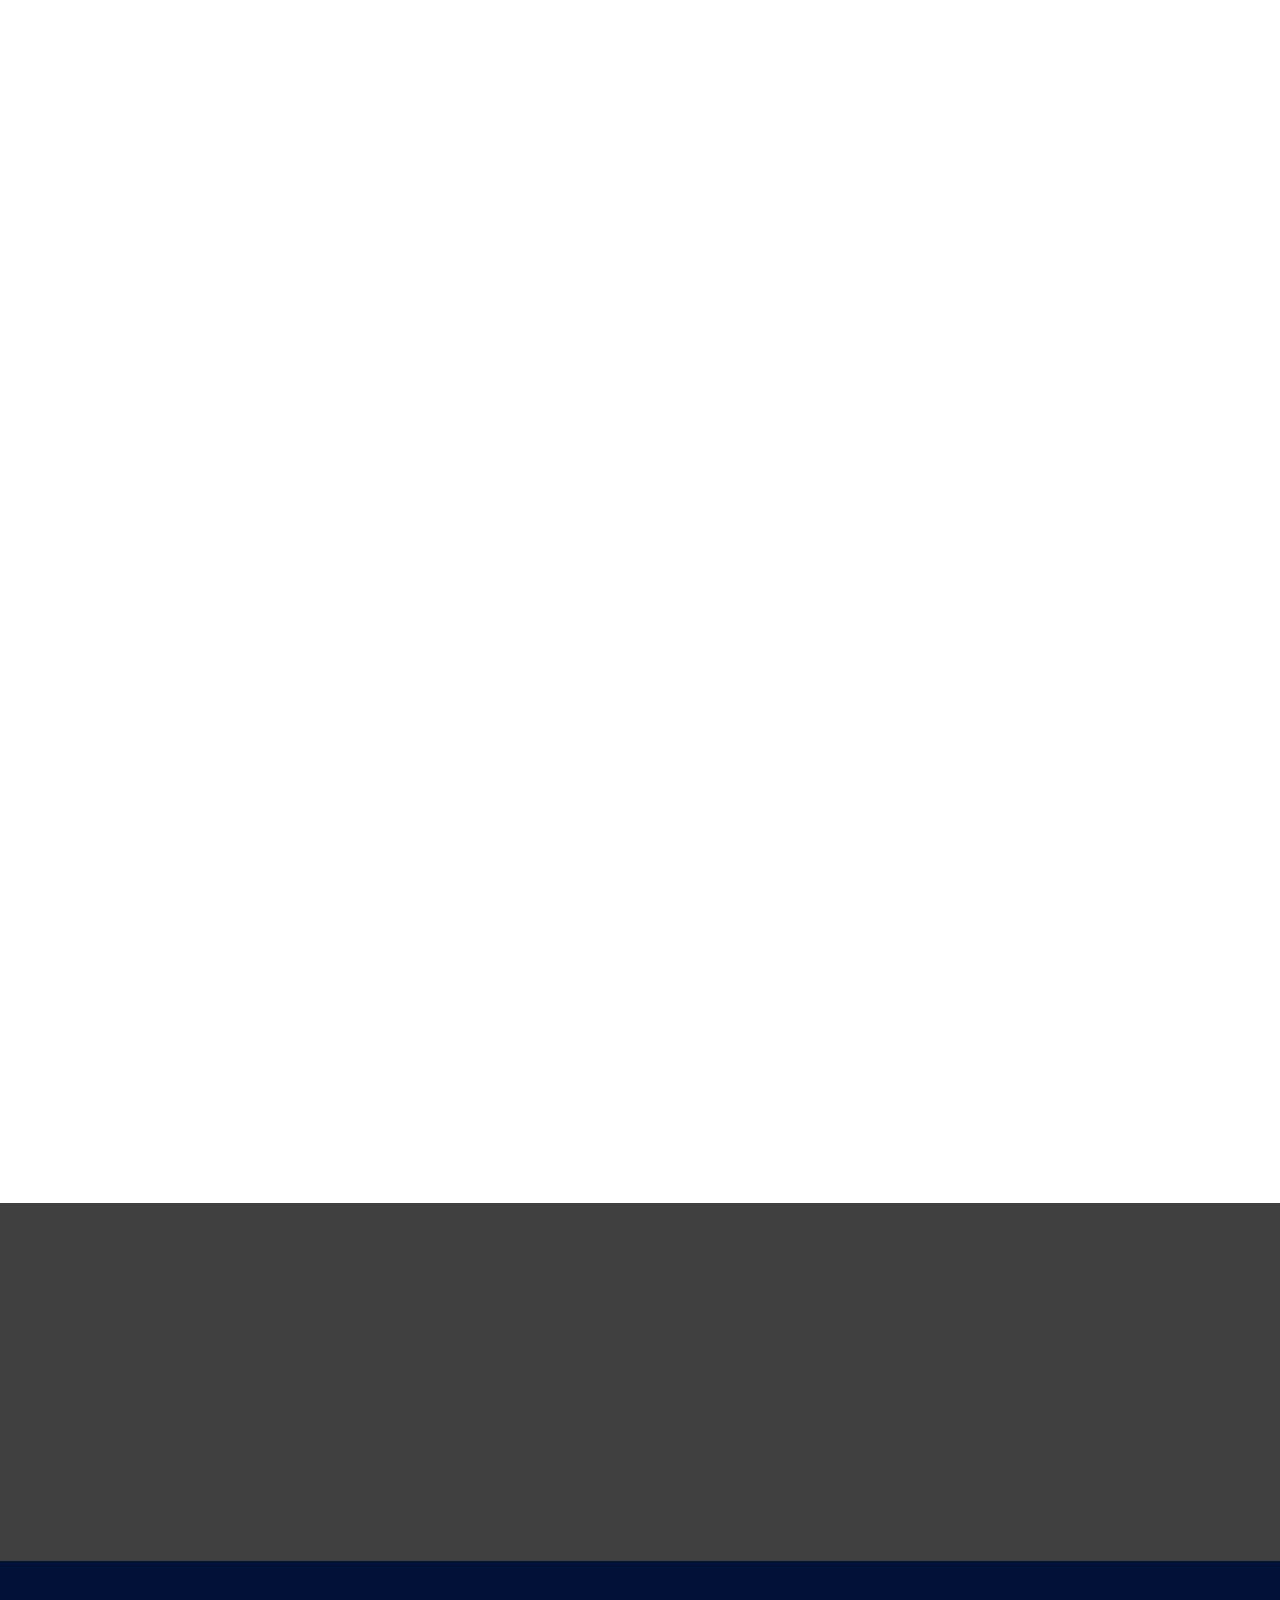
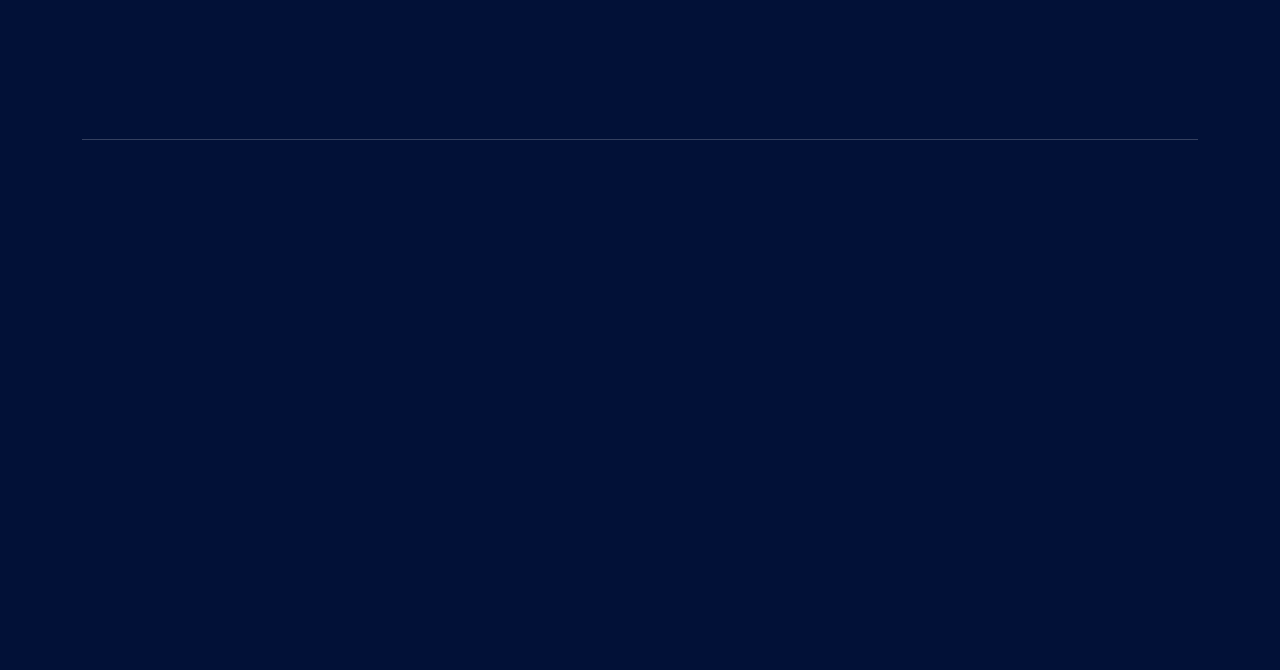
<file: service.html>
<!DOCTYPE html>
<html>
<head>
	<title>NV Accountant</title>
	<meta charset="utf-8">
	<meta name="viewport" content="width=device-width, initial-scale=1.0">
	
	<!-- Fontawesome css file -->
	<link rel="stylesheet" type="text/css" href="assets/css/fontawesome.min.css">
	
	<!-- carousel css -->
	<!-- <link rel="stylesheet" type="text/css" href="assets/css/owl.carousel.min.css">
	<link rel="stylesheet" type="text/css" href="assets/css/owl.theme.default.min.css"> -->

	<!-- bootstrap css -->
	<link rel="stylesheet" type="text/css" href="assets/css/bootstrap.min.css">

	<!-- Animate css file -->
	<link rel="stylesheet" type="text/css" href="assets/css/animate.min.css">

	<!-- Custom css file -->
	<link rel="stylesheet" type="text/css" href="assets/css/custom.css">	

</head>
<body>
	
	<div class="inner_container">

		<!-- Header section start -->
		<header>
			<div class="top_header inner_header">
				<nav class="navbar navbar-expand-lg">
				  	<div class="container">
				  		<div class="header_logo">
					    	<a href="index.html">
					    		<img src="assets/images/colored-logo.svg" alt="NV Accountant">
					    	</a>
					    </div>
				    	<button class="navbar-toggler" type="button" data-bs-toggle="offcanvas" data-bs-target="#navbarNav" aria-controls="navbarNav" aria-expanded="false" aria-label="Toggle navigation">
				      		<span class="navbar-toggler-icon"></span>
				    	</button>
				    	<div class=" navbar-collapse offcanvas offcanvas-end main-menu" id="navbarNav" aria-labelledby="offcanvasRightLabel"> 
				    		<div class="offcanvas-header">
								<h5 class="offcanvas-logo">
									<a href="index.html" class="site-logo">
										<img src="assets/images/header-logo.svg" alt="NV Accountant">
									</a>
								</h5>
								<button type="button" class="btn-close text-reset" data-bs-dismiss="offcanvas" aria-label="Close"></button>
							</div>
							<div class="offcanvas-body ms-auto p-0">
								<ul class="navbar-nav  ">
									<li class="nav-item">
									  	<a class="nav-link" href="index.html" data-bs-dismiss="offcanvas">HOME</a>
									</li>
									<li class="nav-item">
									  	<a class="nav-link" href="about.html" data-bs-dismiss="offcanvas">ABOUT US</a>
									</li>
									<li class="nav-item">
									  	<a class="nav-link active" href="service.html" data-bs-dismiss="offcanvas">SERVICES</a>
									</li>
									<li class="nav-item">
									  	<a class="nav-link" href="contact.html" data-bs-dismiss="offcanvas">CONTACT</a>
									</li>
								</ul>
							</div>
				    	</div>
				  	</div>
				</nav>
			</div>
		</header>
		<!-- header section End -->
		
		<!-- inner banner section start -->
		<section class="inner_banner_section">
			<div class="container">
				<h1 class="page_title wow animate__fadeInUp">Services</h1>
				<p class="page_subtext wow animate__fadeInUp">Comprehensive financial solutions tailored to your needs.</p>
			</div>
		</section>
		<!-- inner banner section End -->
		
		<section class="section_gap bg_img_c service_listing_section">
			<div class="container">
		        <div class="row mb-5">
					<div class="col-lg-6 offset-lg-0 offset-md-3 col-md-6 col-12 mb-lg-0 mb-3 wow animate__fadeInLeft">
						<img src="assets/images/service1.png" alt="SMSF"/>
					</div>
					<div class="col-lg-6 col-12 wow animate__fadeInRight">
						<div class="section_title">
							<h3 class="sub_title">
								Self Managed Superannuation Funds
							</h3>
							<p>We provide self-managed super fund taxation and audit services. We provide SMSF administration and compliance services on contract basis at a fixed price except some specific fund’s requirement or complex fund (usually high net worth fund with too many transactions), continued advice and support and all annual reporting requirements of the fund including</p>
						</div>
						<ul class="list">
							<li>
								<img src="assets/images/check.svg" alt="Check">
								Prepare annual financial statements, including statement of financial position, statement of financial performance (operating statement), and notes to the financial statements</li>
							<li>
								<img src="assets/images/check.svg" alt="Check">
								Prepare trustee minutes of meeting/ resolution</li>
							<li>
								<img src="assets/images/check.svg" alt="Check">
								Prepare and lodge the fund’s Annual Return (income tax return), calculate and advise of tax liability or tax refund due</li>
							<li>
								<img src="assets/images/check.svg" alt="Check">
								Organize for the audit of the SMSF by an independent approved auditor (we work with a panel of independent approved auditors, and the audit is performed by the independent approved auditor). If you prefer to appoint your own auditor to audit your fund, we will work with them.</li>
							<li>
								<img src="assets/images/check.svg" alt="Check">
								Prepare detailed member benefits statement for each member account, which contains member’s preservation and tax components</li>
							<li>
								<img src="assets/images/check.svg" alt="Check">
								Provide you with detailed investments reports, such as investment summary report, investment income report with tax breakdown, investment movement report, unrealised capital gains report, and year-end market valuation report</li>
							<li>
								<img src="assets/images/check.svg" alt="Check">
								Actuarial certificate, where required</li>
						</ul>
					</div>
				</div>
				<div class="row mb-5 flex-lg-row flex-column-reverse">
					<div class="col-lg-6 col-12 wow animate__fadeInLeft">
						<div class="section_title">
							<h3 class="sub_title">
								Taxation & Business Service
							</h3>
							<p>We will help your business by assisting with GST, CGT, FBT, PAYG, BAS returns and income tax returns. We can assist you with:</p>
						</div>
						<ul class="list">
							<li><img src="assets/images/check.svg" alt="Check"> Tax Returns</li>
							<li><img src="assets/images/check.svg" alt="Check"> Financial Statements</li>
							<li><img src="assets/images/check.svg" alt="Check"> Negative Gearing</li>
							<li><img src="assets/images/check.svg" alt="Check"> Capital Gains Tax</li>
							<li><img src="assets/images/check.svg" alt="Check"> Maximizing Allowable Deductions</li>
							<li><img src="assets/images/check.svg" alt="Check"> Depreciation Analysis</li>
							<li><img src="assets/images/check.svg" alt="Check"> Trusts</li>
							<li><img src="assets/images/check.svg" alt="Check"> Companies</li>
							<li><img src="assets/images/check.svg" alt="Check"> Partnerships</li>
						</ul>
					</div>
					<div class="col-lg-6 offset-lg-0 offset-md-3 col-md-6 col-12 mb-lg-0 mb-3 wow animate__fadeInRight">
						<img src="assets/images/service5.jpg" alt="taxation & Business service"/>
					</div>
				</div>
				<div class="row">
					<div class="col-lg-6 offset-lg-0 offset-md-3 col-md-6 col-12 mb-lg-0 mb-3 wow animate__fadeInLeft">
						<img src="assets/images/service3.png" alt="Account & Bookkeeping"/>
					</div>
					<div class="col-lg-6 col-12 wow animate__fadeInRight">
						<div class="section_title">
							<h3 class="sub_title">
								Account & Bookkeeping
							</h3>
							<p>We are committed to ensure that you have the best possible solutions at a very competitive price. We can assist you in the following areas:</p>
						</div>
						<ul class="list">
							<li><img src="assets/images/check.svg" alt="Check"> Existing systems review</li>
							<li><img src="assets/images/check.svg" alt="Check"> Selecting Software</li>
							<li><img src="assets/images/check.svg" alt="Check"> Training and Support</li>
							<li><img src="assets/images/check.svg" alt="Check"> Data entry and processing</li>
							<li><img src="assets/images/check.svg" alt="Check"> Management Reporting</li>
							<li><img src="assets/images/check.svg" alt="Check"> Payroll Services</li>
							<li><img src="assets/images/check.svg" alt="Check"> Minimise Compliance Cost</li>
						</ul>
					</div>
				</div>
			</div>
		</section>

		<section class="common_cta_section dark_bg">
            <div class="container">
				<div class="section_title center_section_title cta_section_wrap">
		            <h3 class="sub_title wow animate__fadeInUp">
		            	If You Need Help Or Have Question<br> Get A Consultation
		            </h3>
		            <p class="section_title_pera wow animate__fadeInUp">
			            Take the first step toward smarter financial management. Contact us today for expert accounting and taxation solutions tailored to your business.
			        </p>
		        </div>
				<a href="contact.html" class="theme_btn wow animate__fadeInUp">Get A Quote</a>
            </div>
        </section>

		<!-- Footer section Start -->
		<footer class="dark_bg" id="footer">
			<div class="container">
				<div class="top_address_bar footer_row">
					<div class="address_bar address_bar1 footer_col33 wow animate__fadeIn">
						<div class="icon">
							<img src="assets/images/phone.svg">
						</div>
						<div class="add_content">
							<p class="add_content_title">Give Us a Call</p>
							<p class="add_content_data"><a href="tel:0403179808">0403 179 808</a></p>
						</div>
					</div>
					<div class="address_bar address_bar1 footer_col33 wow animate__fadeIn">
						<div class="icon">
							<img src="assets/images/mail.svg">
						</div>
						<div class="add_content">
							<p class="add_content_title">Send Us A Message</p>
							<p class="add_content_data"><a href="mailto:admin@nvaccountants.com.au">admin@nvaccountants.com.au</a></p>
						</div>
					</div>
					<div class="address_bar address_bar1 footer_col33 wow animate__fadeIn">
						<div class="icon">
							<img src="assets/images/map-pin.svg">
						</div>
						<div class="add_content">
							<p class="add_content_title">Office Location</p>
							<p class="add_content_data">6 San Remo Drive, WERRIBEE VIC 3030</p>
						</div>
					</div>
				</div>
				<div class="footer_middle_sec footer_row">
					<div class="footer_about footer_col33">
						<img src="assets/images/logo.svg" class="footer_logo wow animate__zoomIn">
						<p class="wow animate__zoomIn">We provide affordable, tailored accounting solutions with a focus on innovation and personal attention. Our goal is to simplify complex financial matters for individuals and businesses. During your consultation, we’ll answer all your questions and offer proactive guidance.</p>
						<ul class="social_link">
							<li>
								<a href="javascript:void(0)" class="social_icon facebook wow animate__zoomIn">
									<svg xmlns="http://www.w3.org/2000/svg" width="39" height="39" viewBox="0 0 39 39">
									  <g id="Facebook" transform="translate(-298 -5683)">
									    <circle id="Ellipse_2" data-name="Ellipse 2" cx="19.5" cy="19.5" r="19.5" transform="translate(298 5683)" fill="#fff"/>
									    <path id="Icon_awesome-facebook-f" data-name="Icon awesome-facebook-f" d="M10.039,9.474l.468-3.048H7.582V4.448A1.524,1.524,0,0,1,9.3,2.8h1.33V.206A16.214,16.214,0,0,0,8.27,0C5.861,0,4.287,1.46,4.287,4.1V6.426H1.609V9.474H4.287v7.368h3.3V9.474Z" transform="translate(311.391 5694)" fill="#021137"/>
									  </g>
									</svg>
								</a>
							</li>
							<li>
								<a href="javascript:void(0)" class="social_icon twitter wow animate__zoomIn">
									<svg xmlns="http://www.w3.org/2000/svg" width="39" height="39" viewBox="0 0 39 39">
									  <g id="Twitter" transform="translate(-348 -5683)">
									    <circle id="Ellipse_3" data-name="Ellipse 3" cx="19.5" cy="19.5" r="19.5" transform="translate(348 5683)" fill="#fff"/>
									    <path id="Icon_awesome-twitter" data-name="Icon awesome-twitter" d="M16.279,7.053c.012.161.012.322.012.484A10.508,10.508,0,0,1,5.71,18.117,10.509,10.509,0,0,1,0,16.448a7.693,7.693,0,0,0,.9.046,7.447,7.447,0,0,0,4.617-1.589,3.725,3.725,0,0,1-3.477-2.579,4.69,4.69,0,0,0,.7.058,3.933,3.933,0,0,0,.979-.127A3.719,3.719,0,0,1,.737,8.608V8.562a3.745,3.745,0,0,0,1.681.472A3.724,3.724,0,0,1,1.266,4.06,10.57,10.57,0,0,0,8.934,7.951,4.2,4.2,0,0,1,8.842,7.1a3.722,3.722,0,0,1,6.436-2.544,7.321,7.321,0,0,0,2.36-.9A3.709,3.709,0,0,1,16,5.706a7.455,7.455,0,0,0,2.141-.576,7.994,7.994,0,0,1-1.865,1.923Z" transform="translate(358 5691.619)" fill="#021137"/>
									  </g>
									</svg>
								</a>
							</li>
							<li>
								<a href="javascript:void(0)" class="social_icon whatsapp wow animate__zoomIn">
									<svg xmlns="http://www.w3.org/2000/svg" width="39" height="39" viewBox="0 0 39 39">
									  <g id="Whatsapp" transform="translate(-398 -5683)">
									    <circle id="Ellipse_4" data-name="Ellipse 4" cx="19.5" cy="19.5" r="19.5" transform="translate(398 5683)" fill="#fff"/>
									    <path id="Icon_ionic-logo-whatsapp" data-name="Icon ionic-logo-whatsapp" d="M10.576,2.25a8,8,0,0,0-8.029,7.967A7.884,7.884,0,0,0,3.7,14.33L2.25,18.6,6.7,17.192A8.042,8.042,0,0,0,18.6,10.217,8,8,0,0,0,10.576,2.25Zm3.992,10.992a2.074,2.074,0,0,1-1.42.915c-.377.02-.387.292-2.44-.6a8.377,8.377,0,0,1-3.385-3.2,3.937,3.937,0,0,1-.757-2.134,2.275,2.275,0,0,1,.781-1.669A.786.786,0,0,1,7.9,6.32c.162,0,.266,0,.386,0s.3-.025.454.388.527,1.429.575,1.533a.372.372,0,0,1,0,.357,1.394,1.394,0,0,1-.218.332c-.107.115-.225.257-.321.345s-.218.2-.106.411a6.144,6.144,0,0,0,1.087,1.451,5.6,5.6,0,0,0,1.61,1.07c.2.11.321.1.446-.034s.534-.575.679-.773.28-.16.465-.085,1.174.6,1.375.714.336.165.384.252A1.686,1.686,0,0,1,14.568,13.242Z" transform="translate(407.073 5691.75)" fill="#021137"/>
									  </g>
									</svg>
								</a>
							</li>
							<li>
								<a href="javascript:void(0)" class="social_icon youtube wow animate__zoomIn">
									<svg xmlns="http://www.w3.org/2000/svg" width="39" height="39" viewBox="0 0 39 39">
									  <g id="Youtube" transform="translate(-448 -5683)">
									    <circle id="Ellipse_5" data-name="Ellipse 5" cx="19.5" cy="19.5" r="19.5" transform="translate(448 5683)" fill="#fff"/>
									    <path id="Icon_awesome-youtube" data-name="Icon awesome-youtube" d="M18.986,6.515a2.3,2.3,0,0,0-1.62-1.63A54.4,54.4,0,0,0,10.209,4.5a54.4,54.4,0,0,0-7.157.385,2.3,2.3,0,0,0-1.62,1.63,24.146,24.146,0,0,0-.383,4.438,24.146,24.146,0,0,0,.383,4.438A2.267,2.267,0,0,0,3.052,17a54.4,54.4,0,0,0,7.157.385A54.4,54.4,0,0,0,17.366,17a2.267,2.267,0,0,0,1.62-1.6,24.146,24.146,0,0,0,.383-4.438,24.146,24.146,0,0,0-.383-4.438ZM8.336,13.677V8.229l4.788,2.724L8.336,13.677Z" transform="translate(457.291 5691.5)" fill="#021137"/>
									  </g>
									</svg>
								</a>
							</li>
						</ul>
					</div>
					<div class="footer_quick_link footer_col33_2">
						<h3 class="link_title wow animate__fadeInUp">QUICK LINK</h3>
						<ul>
							<li class="wow animate__fadeInUp">
								<a href="about.html">About Us</a>
							</li>
							<li class="wow animate__fadeInUp">
								<a href="service.html">Services</a>
							</li>
							<li class="wow animate__fadeInUp">
								<a href="contact.html">Contact</a>
							</li>
						</ul>
					</div>
					<div class="footer_quick_link footer_col33_2">
						<h3 class="link_title wow animate__fadeInUp">USEFUL LINK</h3>
						<ul>
							<li class="wow animate__fadeInUp">
								<a href="javascript:void(0)">Privacy Policy</a>
							</li>
							<li class="wow animate__fadeInUp">
								<a href="javascript:void(0)">Terms & Conditions</a>
							</li>
							<li class="wow animate__fadeInUp">
								<a href="javascript:void(0)">Support</a>
							</li>
							<li class="wow animate__fadeInUp">
								<a href="javascript:void(0)">FAQ</a>
							</li>
						</ul>
					</div>
					<div class="footer_newsletter footer_col33">
						<h3 class="link_title wow animate__fadeInUp">NEWSLETTER</h3>
						<p class="wow animate__fadeInUp">Stay updated with the latest tax tips, accounting insights, and business strategies. Subscribe to our newsletter today!</p>
						<div class="newsletter_box wow animate__zoomIn">
							<input type="text" name="" class="form-control" placeholder="Your Email address">
							<button class="theme_btn">Send</button>
						</div>
					</div>
				</div>
				<div class="footer_bottom wow animate__zoomIn">
					<p>Copyright © 2022. All rights reserved.</p>
				</div>
			</div>
		</footer>
		<!-- Footer section End -->
		
	</div>


<!-- Jquery js file -->
<script type="text/javascript" src="assets/js/jquery-3.5.1.min.js"></script>

<!-- Fontawesome js file -->
<script type="text/javascript" src="assets/js/all.min.js"></script>

<!-- owl carousel js -->
<!-- <script type="text/javascript" src="assets/js/owl.carousel.js"></script> -->

<!-- popper js -->
<script type="text/javascript" src="assets/js/popper.min.js"></script>

<!-- bootstrap js -->
<script type="text/javascript" src="assets/js/bootstrap.min.js"></script>

<!-- Wow Js file -->
<script type="text/javascript" src="assets/js/wow.min.js"></script>

<!-- Custom Js file -->
<script type="text/javascript" src="assets/js/custom.js"></script>

<script type="text/javascript">
    wow = new WOW(
      {
      boxClass:     'wow',      // default
      animateClass: 'animate__animated', // default
    }
    )
    wow.init();
</script>

</body>
</html>
</file>
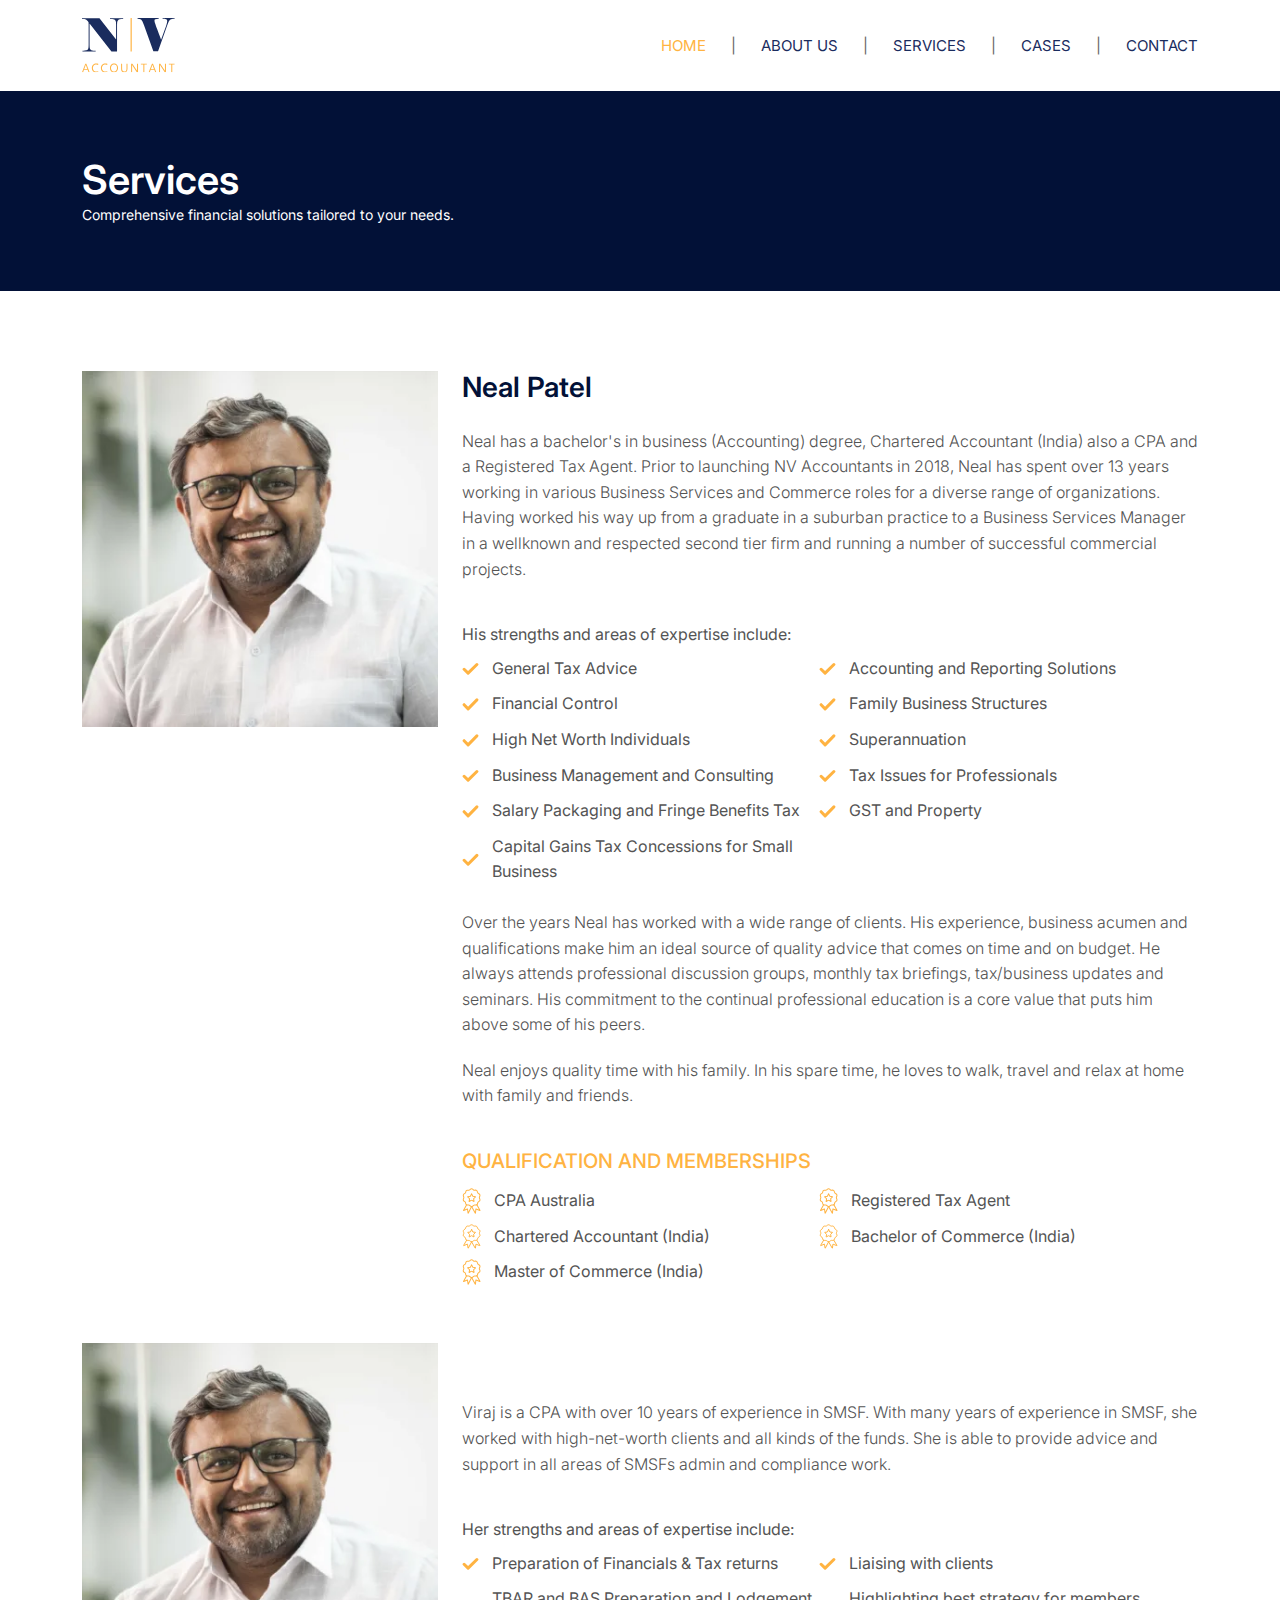
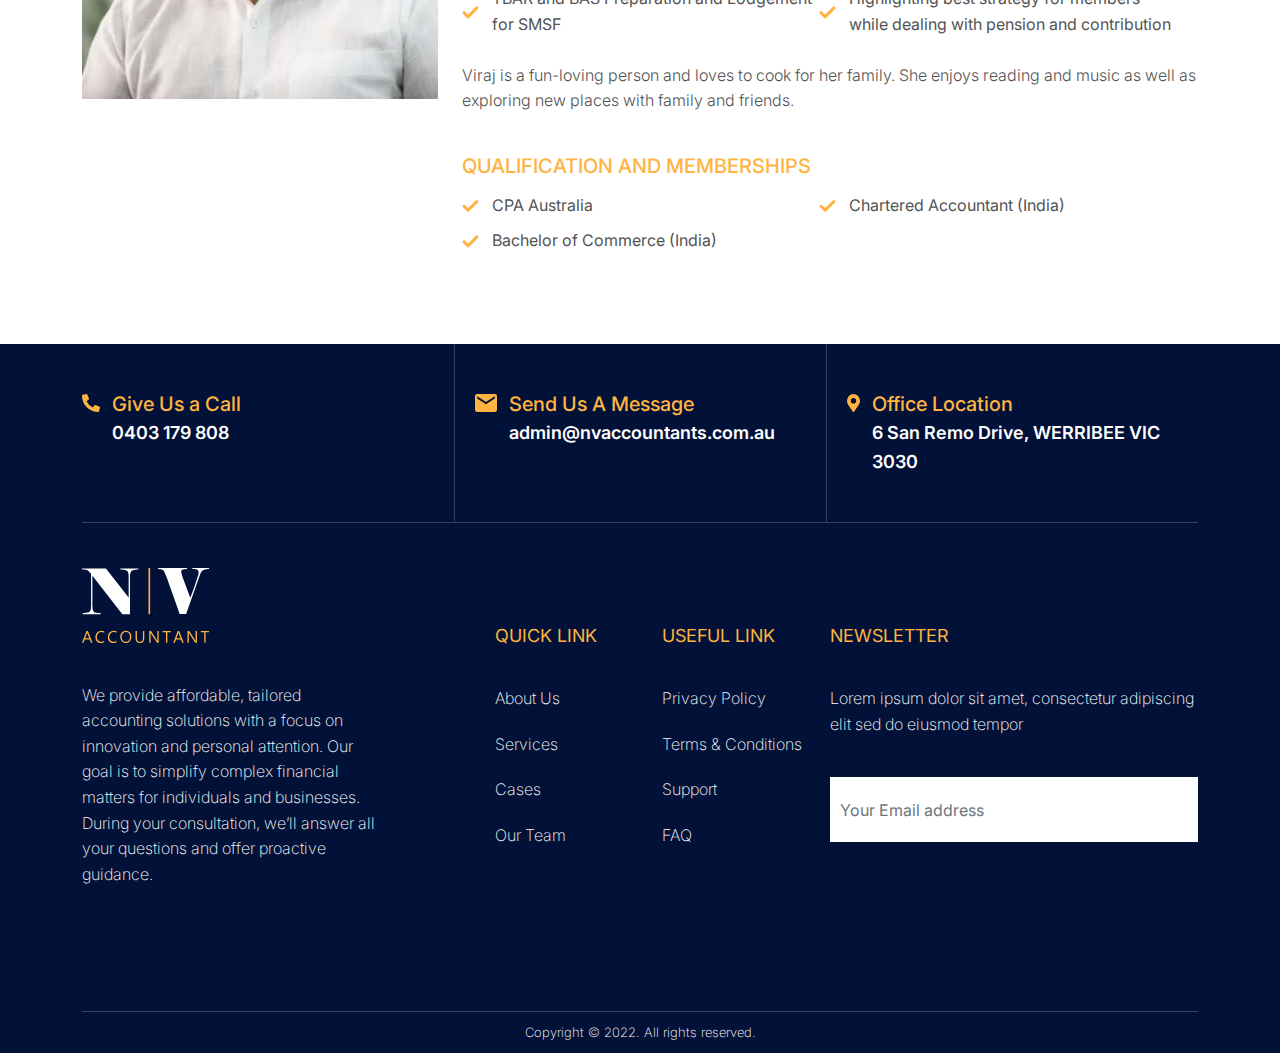
<file: services.html>
<!DOCTYPE html>
<html>
<head>
	<title>NV Accountant</title>
	<meta charset="utf-8">
	<meta name="viewport" content="width=device-width, initial-scale=1.0">
	
	<!-- Fontawesome css file -->
	<link rel="stylesheet" type="text/css" href="assets/css/fontawesome.min.css">
	
	<!-- carousel css -->
	<!-- <link rel="stylesheet" type="text/css" href="assets/css/owl.carousel.min.css">
	<link rel="stylesheet" type="text/css" href="assets/css/owl.theme.default.min.css"> -->

	<!-- bootstrap css -->
	<link rel="stylesheet" type="text/css" href="assets/css/bootstrap.min.css">

	<!-- Animate css file -->
	<!-- <link rel="stylesheet" type="text/css" href="assets/css/animate.min.css"> -->

	<!-- Custom css file -->
	<link rel="stylesheet" type="text/css" href="assets/css/custom.css">	

</head>
<body>
	
	<div class="inner_container">

		<!-- Header section start -->
		<header>
			<div class="top_header inner_header">
				<nav class="navbar navbar-expand-lg">
				  	<div class="container">
				  		<div class="header_logo">
					    	<a href="index.html">
					    		<img src="assets/images/colored-logo.svg" alt="NV Accountant">
					    	</a>
					    </div>
				    	<button class="navbar-toggler" type="button" data-bs-toggle="offcanvas" data-bs-target="#navbarNav" aria-controls="navbarNav" aria-expanded="false" aria-label="Toggle navigation">
				      		<span class="navbar-toggler-icon"></span>
				    	</button>
				    	<div class=" navbar-collapse offcanvas offcanvas-end main-menu" id="navbarNav" aria-labelledby="offcanvasRightLabel"> 
				    		<div class="offcanvas-header">
								<h5 class="offcanvas-logo">
									<a href="index.html" class="site-logo">
										<img src="assets/images/header-logo.svg" alt="NV Accountant">
									</a>
								</h5>
								<button type="button" class="btn-close text-reset" data-bs-dismiss="offcanvas" aria-label="Close"></button>
							</div>
							<div class="offcanvas-body ms-auto p-0">
								<ul class="navbar-nav  ">
									<li class="nav-item">
									  	<a class="nav-link" href="index.html" data-bs-dismiss="offcanvas">HOME</a>
									</li>
									<li class="nav-item">
									  	<a class="nav-link" href="about.html" data-bs-dismiss="offcanvas">ABOUT US</a>
									</li>
									<li class="nav-item">
									  	<a class="nav-link active" href="service.html" data-bs-dismiss="offcanvas">SERVICES</a>
									</li>
									<li class="nav-item">
									  	<a class="nav-link" href="#cases" data-bs-dismiss="offcanvas">CASES</a>
									</li>
									<li class="nav-item">
									  	<a class="nav-link" href="contact.html" data-bs-dismiss="offcanvas">CONTACT</a>
									</li>
								</ul>
							</div>
				    	</div>
				  	</div>
				</nav>
			</div>
		</header>
		<!-- header section End -->
		
		<!-- inner banner section start -->
		<section class="inner_banner_section">
			<div class="container">
				<h1 class="page_title">Services</h1>
				<p class="page_subtext">Comprehensive financial solutions tailored to your needs.</p>
			</div>
		</section>
		<!-- inner banner section End -->
		
		<!-- Our Team Section Start -->
		<section class="section_gap bg_img_c" id="teams">
			<div class="container">
		        <div class="row team_boxes equal_height">
					<div class="col-12 mb-5">
						<div class="row">
							<div class="col-md-4 col-12">
								<div class="team_box_img">
			            			<img src="assets/images/neal-patel.webp" alt="Team Member">
			            		</div>
							</div>
							<div class="col-md-8 col-12">
								<div class="team_content_wrapper">
									<div class="section_title">
										<h3 class="sub_title wow animate__fadeInUp">Neal Patel</h3>
										<p class="section_title_pera">
											Neal has a bachelor's in business (Accounting) degree, Chartered Accountant (India) also a CPA and a Registered Tax Agent. Prior to launching NV Accountants in 2018, Neal has spent over 13 years working in various Business Services and Commerce roles for a diverse range of organizations. Having worked his way up from a graduate in a suburban practice to a Business Services Manager in a wellknown and respected second tier firm and running a number of successful commercial projects.
										</p>
									</div>
									<p class="section_title_pera mb-2">His strengths and areas of expertise include:</p>
									<ul class="list">
										<li>
											<img src="assets/images/check.svg" alt="Check">
											<p>General Tax Advice</p>
										</li>
										<li>
											<img src="assets/images/check.svg" alt="Check">
											<p>Accounting and Reporting Solutions</p>
										</li>
										<li>
											<img src="assets/images/check.svg" alt="Check">
											<p>Financial Control</p>
										</li>
										<li>
											<img src="assets/images/check.svg" alt="Check">
											<p>Family Business Structures</p>
										</li>
										<li>
											<img src="assets/images/check.svg" alt="Check">
											<p>High Net Worth Individuals</p>
										</li>
										<li>
											<img src="assets/images/check.svg" alt="Check">
											<p>Superannuation</p>
										</li>
										<li>
											<img src="assets/images/check.svg" alt="Check">
											<p>Business Management and Consulting</p>
										</li>
										<li>
											<img src="assets/images/check.svg" alt="Check">
											<p>Tax Issues for Professionals</p>
										</li>
										<li>
											<img src="assets/images/check.svg" alt="Check">
											<p>Salary Packaging and Fringe Benefits Tax</p>
										</li>
										<li>
											<img src="assets/images/check.svg" alt="Check">
											<p>GST and Property</p>
										</li>
										<li>
											<img src="assets/images/check.svg" alt="Check">
											<p>Capital Gains Tax Concessions for Small Business</p>
										</li>
									</ul>
									<div class="section_title">
										<p class="section_title_pera">
											Over the years Neal has worked with a wide range of clients. His experience, business acumen and qualifications make him an ideal source of quality advice that comes on time and on budget. He always attends professional discussion groups, monthly tax briefings, tax/business updates and seminars. His commitment to the continual professional education is a core value that puts him above some of his peers.
										</p>
										<p class="section_title_pera">
											Neal enjoys quality time with his family. In his spare time, he loves to walk, travel and relax at home with family and friends.
										</p>
									</div>
									<div class="section_title mb-0">
										<h3 class="title">Qualification and Memberships</h3>
										<ul class="list qualification_list mb-0">
											<li>
												<img src="assets/images/badge.svg" alt="badge">
												<p>CPA Australia</p>
											</li>
											<li>
												<img src="assets/images/badge.svg" alt="badge">
												<p>Registered Tax Agent</p>
											</li>
											<li>
												<img src="assets/images/badge.svg" alt="badge">
												<p>Chartered Accountant (India)</p>
											</li>
											<li>
												<img src="assets/images/badge.svg" alt="badge">
												<p>Bachelor of Commerce (India)</p>
											</li>
											<li>
												<img src="assets/images/badge.svg" alt="badge">
												<p>Master of Commerce (India)</p>
											</li>
										</ul>
									</div>
								</div>
							</div>
						</div>
					</div>
					<div class="col-12">
						<div class="row">
							<div class="col-md-4 col-12">
								<div class="team_box_img">
			            			<img src="assets/images/neal-patel.webp" alt="Team Member">
			            		</div>
							</div>
							<div class="col-md-8 col-12">
								<div class="section_title">
									<h3 class="sub_title wow animate__fadeInUp">Viraj Popatia</h3>
									<p class="section_title_pera">
										Viraj is a CPA with over 10 years of experience in SMSF. With many years of experience in SMSF, she worked with high-net-worth clients and all kinds of the funds. She is able to provide advice and support in all areas of SMSFs admin and compliance work.
									</p>
								</div>
								<p class="section_title_pera mb-2">Her strengths and areas of expertise include:</p>
								<ul class="list">
									<li>
										<img src="assets/images/check.svg" alt="Check">
										<p>Preparation of Financials & Tax returns</p>
									</li>
									<li>
										<img src="assets/images/check.svg" alt="Check">
										<p>Liaising with clients</p>
									</li>
									<li>
										<img src="assets/images/check.svg" alt="Check">
										<p>TBAR and BAS Preparation and Lodgement for SMSF</p>
									</li>
									<li>
										<img src="assets/images/check.svg" alt="Check">
										<p>Highlighting best strategy for members while dealing with pension and contribution</p>
									</li>
								</ul>
								<div class="section_title">
									<p class="section_title_pera">
										Viraj is a fun-loving person and loves to cook for her family. She enjoys reading and music as well as exploring new places with family and friends.

									</p>
								</div>
								<div class="section_title mb-0">
									<h3 class="title">Qualification and Memberships</h3>
									<ul class="list mb-0">
										<li>
											<img src="assets/images/check.svg" alt="Check">
											<p>CPA Australia</p>
										</li>
										<li>
											<img src="assets/images/check.svg" alt="Check">
											<p>Chartered Accountant (India)</p>
										</li>
										<li>
											<img src="assets/images/check.svg" alt="Check">
											<p>Bachelor of Commerce (India)</p>
										</li>
									</ul>
								</div>
							</div>
							
						</div>
					</div>
		            <!-- <div class="col-lg-4 col-sm-6 col-12 equal_height_container wow animate__fadeInUp" data-wow-delay="0.2s">
		            	<div class="team_box">
		            		<a href="javascript:void(0)" class="team_link">
			            		<div class="team_box_img ratio ">
			            			<img src="assets/images/team1.png" alt="Team Member">
			            		</div>
			            		<div class="team_box_content">
			            			<h3 class="team_title">Adam Johnston</h3>
			            			<p>Lorem ipsum dolor</p>
			            		</div>
		            		</a>
		            	</div>
		            </div>
		            <div class="col-lg-4 col-sm-6 col-12 equal_height_container wow animate__fadeInUp" data-wow-delay="0.4s">
		            	<div class="team_box">
		            		<a href="javascript:void(0)" class="team_link">
			            		<div class="team_box_img ratio ">
			            			<img src="assets/images/team2.png" alt="Team Member">
			            		</div>
			            		<div class="team_box_content">
			            			<h3 class="team_title">Lodan Hayes</h3>
			            			<p>Lorem ipsum dolor</p>
			            		</div>
		            		</a>
		            	</div>
			        </div> -->
				</div>
			</div>
		</section>
		<!-- Our Team Section End -->

		<!-- Footer section Start -->
		<footer class="dark_bg" id="footer">
			<div class="container">
				<div class="top_address_bar footer_row">
					<div class="address_bar address_bar1 footer_col33">
						<div class="icon">
							<img src="assets/images/phone.svg">
						</div>
						<div class="add_content">
							<p class="add_content_title">Give Us a Call</p>
							<p class="add_content_data"><a href="tel:0403179808">0403 179 808</a></p>
						</div>
					</div>
					<div class="address_bar address_bar1 footer_col33">
						<div class="icon">
							<img src="assets/images/mail.svg">
						</div>
						<div class="add_content">
							<p class="add_content_title">Send Us A Message</p>
							<p class="add_content_data"><a href="mailto:admin@nvaccountants.com.au">admin@nvaccountants.com.au</a></p>
						</div>
					</div>
					<div class="address_bar address_bar1 footer_col33">
						<div class="icon">
							<img src="assets/images/map-pin.svg">
						</div>
						<div class="add_content">
							<p class="add_content_title">Office Location</p>
							<p class="add_content_data">6 San Remo Drive, WERRIBEE VIC 3030</p>
						</div>
					</div>
				</div>
				<div class="footer_middle_sec footer_row">
					<div class="footer_about footer_col33">
						<img src="assets/images/logo.svg" class="footer_logo">
						<p>We provide affordable, tailored accounting solutions with a focus on innovation and personal attention. Our goal is to simplify complex financial matters for individuals and businesses. During your consultation, we’ll answer all your questions and offer proactive guidance.</p>
						<ul class="social_link">
							<li>
								<a href="javascript:void(0)" class="social_icon facebook wow animate__zoomIn">
									<svg xmlns="http://www.w3.org/2000/svg" width="39" height="39" viewBox="0 0 39 39">
									  <g id="Facebook" transform="translate(-298 -5683)">
									    <circle id="Ellipse_2" data-name="Ellipse 2" cx="19.5" cy="19.5" r="19.5" transform="translate(298 5683)" fill="#fff"/>
									    <path id="Icon_awesome-facebook-f" data-name="Icon awesome-facebook-f" d="M10.039,9.474l.468-3.048H7.582V4.448A1.524,1.524,0,0,1,9.3,2.8h1.33V.206A16.214,16.214,0,0,0,8.27,0C5.861,0,4.287,1.46,4.287,4.1V6.426H1.609V9.474H4.287v7.368h3.3V9.474Z" transform="translate(311.391 5694)" fill="#021137"/>
									  </g>
									</svg>
								</a>
							</li>
							<li>
								<a href="javascript:void(0)" class="social_icon twitter wow animate__zoomIn">
									<svg xmlns="http://www.w3.org/2000/svg" width="39" height="39" viewBox="0 0 39 39">
									  <g id="Twitter" transform="translate(-348 -5683)">
									    <circle id="Ellipse_3" data-name="Ellipse 3" cx="19.5" cy="19.5" r="19.5" transform="translate(348 5683)" fill="#fff"/>
									    <path id="Icon_awesome-twitter" data-name="Icon awesome-twitter" d="M16.279,7.053c.012.161.012.322.012.484A10.508,10.508,0,0,1,5.71,18.117,10.509,10.509,0,0,1,0,16.448a7.693,7.693,0,0,0,.9.046,7.447,7.447,0,0,0,4.617-1.589,3.725,3.725,0,0,1-3.477-2.579,4.69,4.69,0,0,0,.7.058,3.933,3.933,0,0,0,.979-.127A3.719,3.719,0,0,1,.737,8.608V8.562a3.745,3.745,0,0,0,1.681.472A3.724,3.724,0,0,1,1.266,4.06,10.57,10.57,0,0,0,8.934,7.951,4.2,4.2,0,0,1,8.842,7.1a3.722,3.722,0,0,1,6.436-2.544,7.321,7.321,0,0,0,2.36-.9A3.709,3.709,0,0,1,16,5.706a7.455,7.455,0,0,0,2.141-.576,7.994,7.994,0,0,1-1.865,1.923Z" transform="translate(358 5691.619)" fill="#021137"/>
									  </g>
									</svg>
								</a>
							</li>
							<li>
								<a href="javascript:void(0)" class="social_icon whatsapp wow animate__zoomIn">
									<svg xmlns="http://www.w3.org/2000/svg" width="39" height="39" viewBox="0 0 39 39">
									  <g id="Whatsapp" transform="translate(-398 -5683)">
									    <circle id="Ellipse_4" data-name="Ellipse 4" cx="19.5" cy="19.5" r="19.5" transform="translate(398 5683)" fill="#fff"/>
									    <path id="Icon_ionic-logo-whatsapp" data-name="Icon ionic-logo-whatsapp" d="M10.576,2.25a8,8,0,0,0-8.029,7.967A7.884,7.884,0,0,0,3.7,14.33L2.25,18.6,6.7,17.192A8.042,8.042,0,0,0,18.6,10.217,8,8,0,0,0,10.576,2.25Zm3.992,10.992a2.074,2.074,0,0,1-1.42.915c-.377.02-.387.292-2.44-.6a8.377,8.377,0,0,1-3.385-3.2,3.937,3.937,0,0,1-.757-2.134,2.275,2.275,0,0,1,.781-1.669A.786.786,0,0,1,7.9,6.32c.162,0,.266,0,.386,0s.3-.025.454.388.527,1.429.575,1.533a.372.372,0,0,1,0,.357,1.394,1.394,0,0,1-.218.332c-.107.115-.225.257-.321.345s-.218.2-.106.411a6.144,6.144,0,0,0,1.087,1.451,5.6,5.6,0,0,0,1.61,1.07c.2.11.321.1.446-.034s.534-.575.679-.773.28-.16.465-.085,1.174.6,1.375.714.336.165.384.252A1.686,1.686,0,0,1,14.568,13.242Z" transform="translate(407.073 5691.75)" fill="#021137"/>
									  </g>
									</svg>
								</a>
							</li>
							<li>
								<a href="javascript:void(0)" class="social_icon youtube wow animate__zoomIn">
									<svg xmlns="http://www.w3.org/2000/svg" width="39" height="39" viewBox="0 0 39 39">
									  <g id="Youtube" transform="translate(-448 -5683)">
									    <circle id="Ellipse_5" data-name="Ellipse 5" cx="19.5" cy="19.5" r="19.5" transform="translate(448 5683)" fill="#fff"/>
									    <path id="Icon_awesome-youtube" data-name="Icon awesome-youtube" d="M18.986,6.515a2.3,2.3,0,0,0-1.62-1.63A54.4,54.4,0,0,0,10.209,4.5a54.4,54.4,0,0,0-7.157.385,2.3,2.3,0,0,0-1.62,1.63,24.146,24.146,0,0,0-.383,4.438,24.146,24.146,0,0,0,.383,4.438A2.267,2.267,0,0,0,3.052,17a54.4,54.4,0,0,0,7.157.385A54.4,54.4,0,0,0,17.366,17a2.267,2.267,0,0,0,1.62-1.6,24.146,24.146,0,0,0,.383-4.438,24.146,24.146,0,0,0-.383-4.438ZM8.336,13.677V8.229l4.788,2.724L8.336,13.677Z" transform="translate(457.291 5691.5)" fill="#021137"/>
									  </g>
									</svg>
								</a>
							</li>
						</ul>
					</div>
					<div class="footer_quick_link footer_col33_2">
						<h3 class="link_title">QUICK LINK</h3>
						<ul>
							<li>
								<a href="javascript:void(0)">About Us</a>
							</li>
							<li>
								<a href="javascript:void(0)">Services</a>
							</li>
							<li>
								<a href="javascript:void(0)">Cases</a>
							</li>
							<li>
								<a href="javascript:void(0)">Our Team</a>
							</li>
						</ul>
					</div>
					<div class="footer_quick_link footer_col33_2">
						<h3 class="link_title">USEFUL LINK</h3>
						<ul>
							<li>
								<a href="javascript:void(0)">Privacy Policy</a>
							</li>
							<li>
								<a href="javascript:void(0)">Terms & Conditions</a>
							</li>
							<li>
								<a href="javascript:void(0)">Support</a>
							</li>
							<li>
								<a href="javascript:void(0)">FAQ</a>
							</li>
						</ul>
					</div>
					<div class="footer_newsletter footer_col33">
						<h3 class="link_title">NEWSLETTER</h3>
						<p>Lorem ipsum dolor sit amet, consectetur adipiscing elit sed do eiusmod tempor</p>
						<div class="newsletter_box">
							<input type="text" name="" class="form-control" placeholder="Your Email address">
							<button class="theme_btn wow animate__zoomIn">Send</button>
						</div>
					</div>
				</div>
				<div class="footer_bottom">
					<p>Copyright © 2022. All rights reserved.</p>
				</div>
			</div>
		</footer>
		<!-- Footer section End -->
		
	</div>


<!-- Jquery js file -->
<script type="text/javascript" src="assets/js/jquery-3.5.1.min.js"></script>

<!-- Fontawesome js file -->
<script type="text/javascript" src="assets/js/all.min.js"></script>

<!-- owl carousel js -->
<!-- <script type="text/javascript" src="assets/js/owl.carousel.js"></script> -->

<!-- popper js -->
<script type="text/javascript" src="assets/js/popper.min.js"></script>

<!-- bootstrap js -->
<script type="text/javascript" src="assets/js/bootstrap.min.js"></script>

<!-- Wow Js file -->
<script type="text/javascript" src="assets/js/wow.min.js"></script>

<!-- Custom Js file -->
<script type="text/javascript" src="assets/js/custom.js"></script>

<script type="text/javascript">
    wow = new WOW(
      {
      boxClass:     'wow',      // default
      animateClass: 'animate__animated', // default
    }
    )
    wow.init();
</script>

</body>
</html>
</file>
<file: assets/css/custom.css>
@import url('https://fonts.googleapis.com/css2?family=Inter:wght@200;300;400;500;600;700;800;900&display=swap');

body {
  font-family: 'Inter', sans-serif;
  font-weight: 400;
  font-style: normal;
  overflow-x: hidden;
  font-size: 16px;
  line-height: 1.6;
  color:#545454;
}

* {
  margin: 0;
  padding: 0;
  -webkit-box-sizing: border-box;
  box-sizing: border-box;
}
img {
  max-width: 100%;
  -webkit-transition: all 0.4s ease-out 0s;
  transition: all 0.4s ease-out 0s;
}

b, strong {
    font-weight: 700;
}
a:focus,
input:focus,
textarea:focus,
button:focus,
.btn:focus,
select:focus {
  text-decoration: none;
  outline: none;
  -webkit-box-shadow: none;
          box-shadow: none;
}

input,
textarea,
button,
select {
  border: none;
}

input,
textarea,
select {
  width: 100%;
  background-color: #fff;
  padding: 0 25px;
  height: 70px;
  font-weight: 700;
  font-size: 15px;
  color: #616161;
}

textarea {
  height: 140px;
  padding-top: 20px;
  resize: none;
}

::-webkit-input-placeholder {
  opacity: 1;
}

:-ms-input-placeholder {
  opacity: 1;
}

::-ms-input-placeholder {
  opacity: 1;
}

::placeholder {
  opacity: 1;
}


a:focus,
a:hover {
  text-decoration: none;
}

i,
span,
a {
  display: inline-block;
}
a{
    text-decoration: none;
}
h1,
h2,
h3,
h4,
h5,
h6 {
  font-weight: 600;
  margin: 0px;
}


ul,
ol {
  margin: 0px;
  padding: 0px;
  list-style-type: none;
}

a {
  -webkit-transition: all 0.3s ease-out 0s;
  transition: all 0.3s ease-out 0s;
}

p{margin: 0;}


/* equal height */
.equal_height {
    box-sizing: border-box;
    display: flex;
    -webkit-flex-wrap: wrap;
    -ms-flex-wrap: wrap;
    flex-wrap: wrap;
}
.equal_height > .equal_height_container {
    display: flex;
}
.equal_height > .equal_height_container > div{
    width: 100%;
}

/*=======  Animations  =======*/

@-webkit-keyframes sticky {
  0% {
    top: -200px;
  }
  100% {
    top: 0;
  }
}
@keyframes sticky {
  0% {
    top: -200px;
  }
  100% {
    top: 0;
  }
}

@-webkit-keyframes rotateright {
  0% {
    transform: rotate(0deg);
  }
  50% {
    transform: rotate(10deg);
  }
  100% {
    transform: rotate(0deg);
  }
}
@keyframes rotateright {
  0% {
    transform: rotate(0deg);
  }
  50% {
    transform: rotate(10deg);
  }
  100% {
    transform: rotate(0deg);
  }
}

@-webkit-keyframes TopFade {
  0% {
      opacity: 0;
      transform: translateY(20px);
  }
  100% {
      opacity: 1;
      transform: translateY(0);
  }
}
@keyframes TopFade{
  0% {
      opacity: 0;
      transform: translateY(20px);
  }
  100% {
      opacity: 1;
      transform: translateY(0);
  }
}
@keyframes whatsapp_blink {
    0% {
        background-color: #46c655 ;
        transform: scale(0.85);
    }
    50%{
        background-color: green;  
        transform: scale(1); 
    }
    100% {
        background-color: #46c655; 
        transform: scale(0.85);
    }
}
@-webkit-keyframes whatsapp_blink {
    0% {
        background-color: #46c655 ;
        transform: scale(0.85);
    }
    50%{
        background-color: green;  
        transform: scale(1); 
    }
    100% {
        background-color: #46c655; 
        transform: scale(0.85);
    }
}
@keyframes telegram_blink{
    0% {
        background-color: #37aee2 ;
        transform: scale(0.9);
    }
    50%{
        background-color:#1e96c8;  
        transform: scale(1); 
    }
    100% {
        background-color: #37aee2; 
        transform: scale(0.88);
    }
}
@-webkit-keyframes telegram_blink{
    0% {
        background-color: #37aee2 ;
        transform: scale(0.9);
    }
    50%{
        background-color:#1e96c8;  
        transform: scale(1); 
    }
    100% {
        background-color: #37aee2; 
        transform: scale(0.88);
    }
}
/* theme button */
.theme_btn {
    color: #021137;
    font-size: 18px;
    padding: 15px 30px;
    background-color: #FFB341;
    border: 1px solid #FFB341;
    border-radius: 5px;
    transition: 0.4s linear;
    font-weight: 500;
    text-align: center;
    min-width: 200px;
    position: relative;
    z-index: 2;
}
.theme_btn:hover{
    background-color: transparent;
    color: #FFB341;
}
.theme_btn:after {background-color: #FFB341;content: "";display: inline-block;position: absolute;left: 0;top: 0;bottom: 0;z-index: -1;transition: all 0.4s ease-in-out;width: 100%;}
.theme_btn:hover:after {width: 0;right: auto;}


.bg_img_c {background-size: cover;background-repeat: no-repeat;background-position: center;}
.section_gap{padding-top: 80px;padding-bottom: 80px;}
/* Header Design */
.top_header {background-color: #021137;box-shadow: 0px 3px 99px #00000029;padding: 10px 0;transition: 0.4s linear;background-color: #1a2c5e;}
.top_header.sticky_header {position: fixed;left: 0;right: 0;top: 0;width: 100%;z-index: 9;padding: 10px 0;animation: sticky 0.8s linear;background-color: rgb(26 44 94 / 90%);}
.top_header.sticky_header .header_logo img {height: 40px;}
.header_logo img {height: 55px;}
.top_header .nav-link {color: #fff;font-size: 15px;padding: 0 !important;position: relative;margin-left: 25px;}
.top_header .nav-link:after {content: "|";margin-left: 25px;color: #646464;}
.top_header .nav-item:last-child .nav-link:after {display: none;}
.top_header .nav-link.active, .top_header .nav-link:hover {color: #FFB341 !important;}
.inner_header.top_header{background-color: #fff;}
.inner_header.top_header .nav-link{color: #1a2c5e;}


.home_banner_section {background-image: url(../images/banner-bg.png);position: relative;}
.home_banner_section:after {background: transparent linear-gradient(180deg, #031C5A 0%, #021137 100%) 0% 0% no-repeat padding-box;content: "";position: absolute;display: inline-block;left: 0;right: 0;top: 0;bottom: 0;opacity: 0.5;z-index: 1;}
.home_banner_content {min-height: calc(100vh - 100px);padding: 80px 0;display: inline-flex;align-items: center;justify-content: center;width: 790px;margin: 0 auto;max-width: 100%;color: #fff;position: relative;z-index: 2;}
.home_banner_content .banner_title {font-size: 50px;font-weight: 500;line-height: 1.4;}
.home_banner_content .banner_pera {margin: 60px 50px;font-size: 18px;line-height: 1.8;}
.banner_btns .watch_video_btn {margin-left: 30px;color: #fff;}
.banner_btns .watch_video_btn img, .banner_btns .watch_video_btn svg {margin-right: 15px;}
.banner_btns .watch_video_btn:hover{color: #FFB341;}
.banner_btns .watch_video_btn svg path, .banner_btns .watch_video_btn svg circle {transition: 0.4s linear;}
.banner_btns .watch_video_btn:hover svg path {fill: #ffb341;}


.section_title {margin-bottom: 40px;}
.section_title .title {color: #FFB341;text-transform: uppercase;font-size: 20px;font-weight: 500;margin-bottom: 15px;}
.section_title .title.blue_text {color: #021137;}
.section_title .sub_title {color: #021137;font-size: 28px;font-weight: 600;margin-bottom: 24px;}
.section_title .section_title_pera {font-weight: 300;}
.section_title_pera + .section_title_pera{margin-top: 20px;}
ul.list{margin-bottom: 15px;}
ul.list li {width: 48%;display: inline-flex;margin-bottom: 10px;vertical-align: top;}
ul.list li img {margin-right: 13px;}
.theme_btn-sec {margin-top: 25px;}
.about_us_left {padding-right: 60px;}
.about_us_left .section_title {width: 465px;max-width: 100%;}

.about_boxes {margin-top: 70px;text-align: center;}
.about_box {background-color: #FFFFFF ;box-shadow: 0px 3px 30px #0000000F;padding: 40px 20px;}
.about_box .icon {background-color: #EBF0FE ;border-radius: 5px;height: 81px;width: 81px;display: inline-flex;align-items: center;justify-content: center;margin: 0 auto 16px;}
.about_box .icon img {max-height: 29px;}
.about_box .about_title {color: #021137;font-size: 35px;font-weight: 700;line-height: 1;}
.about_box p {font-weight: 600;}

.service_section {background-image: url(../images/service-bg.png);position: relative;}
.service_section:after {position: absolute;left: 0;right: 0;bottom: 0;width: 100%;height: 130px;background-color: #fff;content: "";z-index: 1;}
.dark_bg {color: #fff;}
.center_section_title {text-align: center;width: 690px;margin-left: auto;margin-right: auto;max-width: 100%;}
.dark_bg .section_title .sub_title {color: #fff;}

.servive_boxes {position: relative;z-index: 2;}
.servive_boxes .servive_box {background-color: #fff;box-shadow: 0px 3px 30px #0000000F;display: inline-flex; flex-direction: column; width: 100%;margin: 12px 0;color: #545454;}
.servive_box.service_box_right_side {flex-direction: row-reverse;}
.servive_boxes .servive_box .servive_box_image {width: 100%; height: 250px;}
.servive_boxes .servive_box .servive_box_content {width: 100%;padding: 25px; height: 100%; display: flex; align-items: flex-start; flex-direction: column;}
.servive_boxes .servive_box .servive_box_content .link{margin-top: auto;}
.servive_boxes .servive_box .servive_box_image img {width: 100%;object-fit: cover;height: 100%;}

.servive_boxes .servive_box .service_title {color: #021137;font-size: 28px;margin-bottom: 25px;}
.servive_boxes .servive_box p {font-weight: 300;line-height: 1.8;display: -webkit-box;-webkit-line-clamp: 5;-webkit-box-orient: vertical;overflow: hidden;margin-bottom: 25px;}
.link {font-size: 18px;font-weight: 500;color: #FFB341;line-height: 1;vertical-align: middle;}
.link svg {margin-left: 5px;transition: 0.4s linear;}
.link:hover{color:#4767B9;}
.link:hover svg{transform: translateX(5px);}
.link:hover svg path {fill: #4767B9;}


.case_section {position: relative;}
.dotted_left_img {position: absolute;left: 0;bottom: 0;}
.case_box {margin: 12px 0;}
.case_box_image {position: relative;overflow: hidden;margin-bottom: 30px;}
.case_box_image > a {width: 100%;}
.case_box_image img {width: 100%;height: 260px;object-fit: cover;}
.case_tag {position: absolute;left: 0;bottom: 0;min-width: 115px;background: #EBF0FE;text-align: center;padding: 10px;font-size: 18px;color: #4767B9;font-weight: 500;z-index: 2;}
.case_box .case_title {color: #021137;font-size: 20px;font-weight: 600;margin-bottom: 15px;}
.case_box p {display: -webkit-box;-webkit-line-clamp: 3;-webkit-box-orient: vertical;overflow: hidden;margin-bottom: 20px;}
.case_box_image > a:hover img {transform: scale(1.2);}
.case_box_image > a:after {content: "";display: inline-block;position: absolute;left: 0;right: 0;bottom: 0;background-color: #00000073;z-index: 0;opacity: 0;top: 0;transition: 0.4s linear;}
.case_box_image >a:hover:after {opacity: 1;}

.team_section {background-image: url(../images/team-bg.jpg);}
.team_link {width: 100%;}
.team_box {margin: 12px 0;background-color: #fff;box-shadow: 0px 3px 30px #0000000f;transition: 0.4s linear;}
.team_box_img {/*height: 470px;*/position: relative;--bs-aspect-ratio: calc(4 / 3.5 * 100%);}
.team_box_img img {width: 100%;height:100%;object-fit: cover;}
.team_box_content {padding: 15px;}
.team_box .team_title {color: #021137;font-size: 20px;font-weight: 600;}
.team_box p {font-weight: 300;color:#545454;}
.team_box_img:after {content: "";display: inline-block;position: absolute;left: 0;right: 0; top: 0; bottom: 0;background: transparent linear-gradient(180deg, #031C5A 0%, #021137 100%) 0% 0% no-repeat padding-box;;opacity: 0;transition: 0.4s linear;}
.team_box:hover .team_box_img:after {opacity: 0.4;}
.team_box:hover {background-color: #1a2c5e;color: #fff;}
.team_box:hover .team_title {color: #fff;}
.team_box:hover p {color: #fff;}

.all_clients {text-align: center;margin: 0 -2%;}
.all_clients ul li {display: inline-block;width: 12%;margin: 0 2%;}
.client_section .section_title {margin-bottom: 30px;}

.inner_banner_section{padding: 50px 0; min-height: 200px; display: flex; align-items: center; font-size: 52px; background-color: #021137;}
.page_title{text-align: left; color: #fff;}
.page_subtext{text-align: left; color: #fff; font-size: 14px;}

.contact_grid {
    display: flex;
    flex-direction: column;
    row-gap: 25px;
}

.contact_grid_list{
    display: flex;
    align-items: center;
    column-gap: 10px;
}

.contact_icon{
    width: 50px;
    height: 50px;
    display: flex;
    align-items: center;
    justify-content: center;
    background-color: #EBF0FE;
    border-radius: 5px;
}

.contact_icon img{
    max-width: 18px
}

.contact_grid_details{
    display: flex;
    flex-direction: column;
    gap: 5px;
}

.contact_sub_title{
    color: #021137;
    font-size: 22px;
    line-height: 28px;
    font-weight: 700;
}

.contact_grid_details p{
    font-size: 16px;
    line-height: 24px;
}

.form-wrapper{
    box-shadow: 0px 5px 25px 0px rgba(0, 0, 0, 0.1);
    padding: 40px;
}

.form-wrapper .sub_title{
    margin-bottom: 20px;
}

.form-wrapper .form-group{
    margin-bottom: 20px;
}

.form-wrapper .form-control{
    height: auto;
    border-color: #1a2c5e30;
    font-size: 14px;
    padding: 6px 12px;
}

.form-wrapper .theme_btn{
    min-width: 150px;
    font-size: 16px;
    padding: 10px 16px;
}

.map-wrapper{
    display: flex;
    height: 400px;
}

.map-wrapper iframe{
    width: 100%;
    height: 100%;
}

.about_inner_title{
    width: 100%;
}

.our_team_inner{
    text-align: center;
}

.our_team_inner .team_box_img{
    margin-bottom: 20px;
}

.our_team_inner .team_box_content{
    padding: 0px;
}

.our_team_inner .team_title{
    color: #021137;
    font-size: 24px;
    line-height: 32px;
    font-weight: 600;
}

.our_team_inner .team_box p {
    font-weight: 300;
    color: #545454;
}

.social_connect{
    margin-top: 15px;
    display: flex;
    align-items: center;
    justify-content: center;
    column-gap: 10px;
}

.social_connect li{
    width: 25px;
    height: 25px;
}

.social_connect li a{
    display: flex;
    color: #FFB341;
}

.circle_bg{
    background-color: #FFB341;
}

.service_listing_section ul.list li{
    width: 100%;
    align-items: flex-start;
}

.service_listing_section ul.list li img{
    margin-top: 7px;
}

.cases_listing{
    display: flex;
    align-items: flex-start;
    flex-direction: column;
}

.cases_listing li{
    width: 100%;
    padding-bottom: 15px;
    margin-bottom: 15px;
    border-bottom: 1px solid #ccc;
}

.case_details{
    display: flex;
    align-items: center;
    justify-content: space-between;
    gap: 10px;
}

.case_head_sec{
    display: flex;
    align-items: center;
    gap: 8px;
}

.case_head_sec h6{
    font-size: 14px;
}

.case_head_sec span{
    width: 18px;
    height: 18px;
    display: inline-flex;
    align-items: center;
}

.case_head_sec span svg{
    width: 100%;
    height: 100%;
}

.case_details p{
    font-size: 14px;
}

.section_title p + p{
    margin-top: 10px;
}

.common_cta_section{
    padding: 60px 0;
    background-image: url(../images/cta_img.jpeg);
    background-position: center;
    background-attachment: fixed;
    position: relative;
    text-align: center;
}

.common_cta_section:before{
    content: '';
    position: absolute;
    left: 0;
    top: 0;
    width: 100%;
    height: 100%;
    background-color: #000000;
    opacity: 0.75;
}

.cta_section_wrap{
    display: flex;
    align-items: center;
    justify-content: center;
    text-align: center;
    flex-direction: column;
    position: relative;
    z-index: 2;
    color: white;
    font-size: 18px;
    line-height: 26px;
}

.cta_section_wrap h2{
    margin-bottom: 20px;
    font-size: 28px;
}

/* footer section */
footer.dark_bg {background-color: #021137;}
.top_address_bar {display: flex;border-bottom: 1px solid rgb(255 255 255 / 20%);}
.top_address_bar .footer_col33 {width: 33.33%;padding: 45px 20px;border-left: 1px solid rgb(255 255 255 / 20%);display: inline-flex;}
.top_address_bar .footer_col33:first-child {border-left-width: 0;padding-left: 0;}
.top_address_bar .footer_col33 .add_content {width: calc(100% - 30px);}
footer .add_content_title {color: #FFB341;font-size: 20px;font-weight: 500;line-height: 1.5;}
.top_address_bar .footer_col33 .icon img {max-height: 18px;margin-right: 12px;}
footer .add_content_data, footer .add_content_data a {font-size: 22px;color: #fff;font-weight: 600;}
footer .add_content_data a:hover {opacity: 0.6;}
.footer_middle_sec {padding: 45px 0;display: flex;}
.footer_middle_sec .footer_about {width: 37%;padding-right: 10%;}
.footer_middle_sec .footer_newsletter {width: 33%;}
.footer_middle_sec .footer_quick_link {width: 15%;}
.footer_middle_sec .footer_about .footer_logo {max-height: 75px;margin-bottom: 40px;}
.footer_middle_sec p, .footer_middle_sec a {color: #fff;font-weight: 200;}
.footer_middle_sec a:hover{opacity: 0.6;}
.footer_middle_sec .social_link {margin-top: 40px;}
.footer_middle_sec .footer_about .social_link li {display: inline-block;font-size: 0;margin-right: 10px;}
.footer_middle_sec .social_link circle {fill: #7986ad;transition: 0.4s linear;}
.footer_middle_sec .social_link .social_icon:hover circle {fill: #fff;}
.footer_middle_sec .social_link .social_icon:hover {opacity: 1;}
.footer_middle_sec .link_title {font-size: 18px;color: #FFB341;font-weight: 400;margin: 57px 0px 40px;}
.footer_middle_sec .footer_quick_link li { margin-bottom: 20px;}
.footer_middle_sec .footer_quick_link li:last-child {margin-bottom: 0;}
.footer_middle_sec .newsletter_box {margin-top: 40px;background-color: #fff;display: flex;padding: 10px;justify-content: space-between;}
.footer_middle_sec .newsletter_box .form-control {height: 45px;width: calc(100% - 110px);border: none !important;box-shadow: none !important;padding: 0;font-size: 16px;}
.footer_middle_sec .newsletter_box .theme_btn {min-width: 100px;height: 45px;line-height: 1;padding: 5px;}
.footer_bottom {border-top: 1px solid rgb(255 255 255 / 20%);text-align: center;padding: 10px;font-size: 13px;font-weight: 200;}

/* Responsive view css */


@media (min-width: 992px){
    .navbar-expand-lg .offcanvas {
        position: static;
        z-index: auto;
        flex-grow: 1;
        width: auto!important;
        height: auto!important;
        visibility: visible!important;
        background-color: transparent!important;
        border: 0!important;
        transform: none!important;
        transition: none;
    }
    .navbar-expand-lg .offcanvas .offcanvas-header {
        display: none;
    }
}
@media (max-width: 1399px){
    .home_banner_content .banner_title {
        font-size: 40px;
    }
    footer .add_content_data, footer .add_content_data a {
        font-size: 18px;
    }

    .contact_sub_title{
        font-size: 16px;
        line-height: 24px;
    }

    .contact_grid_details p{
        font-size: 14px;
        line-height: 22px;
    }

    .theme_btn {
        padding: 12px 20px;
        min-width: 160px;
    }
}



@media (max-width: 1199px){
    .section_gap {
        padding: 60px 0;
    }
    .about_us_left {
        padding: 0;
    }
    .about_box .about_title {
        font-size: 26px;
    }
    .servive_boxes .servive_box .servive_box_right {
        padding: 30px 15px;
    }
    .top_address_bar .footer_col33 {
        padding: 26px 8px;
    }
    footer .add_content_title {
        font-size: 18px;
    }
    footer .add_content_data, footer .add_content_data a {
        font-size: 18px;
    }
    .footer_middle_sec {
        padding: 30px 0;
    }
    .footer_middle_sec .footer_about .footer_logo {
        max-height: 55px;
    }
    .footer_middle_sec .link_title {
        margin-top: 40px;
        font-size: 16px;
    }
    .footer_middle_sec .footer_about {
        width: 33%;
        padding-right: 30px;
    }
    .footer_middle_sec .footer_quick_link {
        width: 17%;
    }
    .footer_middle_sec .footer_newsletter {
        padding-left: 30px;
    }
    .footer_middle_sec .newsletter_box .form-control {
        width: calc(100% - 90px);
        height: 40px;
    }
    .footer_middle_sec .newsletter_box .theme_btn {
        min-width: 80px;
        height: 40px;
    }

    .top_address_bar .footer_col33 .icon img {
        max-height: 14px;
        margin-right: 6px;
    }

    .top_address_bar .footer_col33 .add_content {
        width: calc(100% - 22px);
    }
}

@media (max-width:991px){
    .header_logo img {
        height: 40px;
    }
    .top_header .navbar-toggler {
        border: 1px solid #fff;
        padding: 0;
        box-shadow: none;
    }
    .inner_header.top_header .navbar-toggler{
        border: 1px solid #021137;
    }
    .top_header .navbar-toggler .navbar-toggler-icon {
        background-image: url("data:image/svg+xml,%3csvg xmlns='http://www.w3.org/2000/svg' viewBox='0 0 30 30'%3e%3cpath stroke='rgba%28255, 255, 255, 1%29' stroke-linecap='round' stroke-miterlimit='10' stroke-width='2' d='M4 7h22M4 15h22M4 23h22'/%3e%3c/svg%3e") !important;
        background-size: 24px;
    }
    .inner_header.top_header .navbar-toggler .navbar-toggler-icon{
        background-image: url("data:image/svg+xml,%3csvg xmlns='http://www.w3.org/2000/svg' viewBox='0 0 30 30'%3e%3cpath stroke='rgba%287, 15, 55, 1%29' stroke-linecap='round' stroke-miterlimit='10' stroke-width='2' d='M4 7h22M4 15h22M4 23h22'/%3e%3c/svg%3e") !important;
    }
    .top_header .offcanvas-header {
        width: 100%;
        background-color: #1a2c5e;
        color: #fff;
    }
    .top_header .offcanvas-header button.btn-close {
        background: transparent url("data:image/svg+xml,%3csvg xmlns='http://www.w3.org/2000/svg' viewBox='0 0 16 16' fill='%23999'%3e%3cpath d='M.293.293a1 1 0 011.414 0L8 6.586 14.293.293a1 1 0 111.414 1.414L9.414 8l6.293 6.293a1 1 0 01-1.414 1.414L8 9.414l-6.293 6.293a1 1 0 01-1.414-1.414L6.586 8 .293 1.707a1 1 0 010-1.414z'/%3e%3c/svg%3e") center/1em auto no-repeat;
        opacity: 1;
    }
    .top_header .offcanvas-body{
        width: 100%;
        padding: 15px !important;
    }
    .top_header .offcanvas-body .nav-link {
        color: #000;
        font-weight: 500;
        margin: 10px 0;
    }
    .top_header .offcanvas-body .nav-link:after {
        display: none;
    }
    .top_header .offcanvas-end{
        width: 300px;
    }
    .home_banner_content {
        min-height: 21px;
        padding: 100px 0;
    }
    .home_banner_content .banner_title {
        font-size: 36px;
    }
    .home_banner_content .banner_pera {
        margin: 30px 0;
    }
    .section_title .title {
        font-size: 18px;
    }
    .section_title .sub_title {
        font-size: 24px;
    }
    .about_us_section  .img_container{
        text-align: center;
    }
    .about_img{
       width: 70%;
       margin: 0 auto 30px;
    }
    .about_us_left .section_title {
        width: 100%;
    }
    .about_box {
        margin: 10px 0;
    }
    .all_clients ul li {
        width: 18%;
        margin: 16px;
    }
    .footer_middle_sec {
        flex-wrap: wrap;
    }
    .footer_middle_sec .footer_about {
        width: 100%;
    }
    .footer_middle_sec .footer_about .footer_logo, .footer_middle_sec .social_link {
        margin: 0;
    }
    .footer_middle_sec .footer_about p {
        margin: 20px 0;
    }
    .footer_middle_sec .footer_quick_link{width: 25%;}
    .footer_middle_sec .footer_newsletter {
        width: 50%;
    }
    .top_address_bar .footer_col33 {
        padding: 26px 4px;
    }
    footer .add_content_title, footer .add_content_data, footer .add_content_data a {
        font-size: 13px;
    }
    .common_cta_section{
        padding: 40px 0;
    }

    .section_title {
        margin-bottom: 25px;
    }

    .top_address_bar .footer_col33 .icon img {
        max-height: 12px;
        margin-right: 6px;
    }

    .top_address_bar .footer_col33 .add_content {
        width: calc(100% - 22px);
    }

    .contact_grid{
        row-gap: 15px;
    }

    .contact_icon {
        width: 40px;
        height: 40px;
    }

    .contact_grid_details{
        gap: 2px;
    }

    .contact_sub_title {
        font-size: 14px;
        line-height: 22px;
    }

    .form-wrapper {
        padding: 30px;
    }

    .map-wrapper {
        height: 300px;
    }
}
@media (max-width:767px){
    .home_banner_content .banner_title {
        font-size: 30px;
    }
    .theme_btn {
        padding: 10px;
        min-width: 140px;
        font-size: 16px;
    }
    .servive_boxes .servive_box .service_title {
        font-size: 20px;
        margin-bottom: 10px;
    }
    .servive_boxes .servive_box p {
        margin-bottom: 10px;
    }
    .link {
        font-size: 16px;
    }
    .case_tag{
        font-size: 16px;
        padding: 5px;
        min-width: 100px;
    }
    .case_box .case_title, .team_box .team_title {
        font-size: 18px;
    }
    .all_clients ul li{
        width:auto;
    }
    .all_clients ul li img{
        max-height: 34px;
    }
    .top_address_bar {
        flex-wrap: wrap;
    }
    .top_address_bar .footer_col33 {
        width: 50%;
        padding: 20px 8px;
    }
    .top_address_bar .footer_col33 .icon img{
        margin-right: 10px;
    }
    .top_address_bar .footer_col33:last-child {
        width: 100%;
        padding-left: 0;
        border-left: 0;
        border-top: 1px solid rgb(255 255 255 / 20%);
    }
    .footer_middle_sec .footer_quick_link {
        width: 50%;
    }
    .footer_middle_sec .footer_newsletter {
        width: 100%;
        padding: 0;
    }
    .footer_middle_sec .link_title {
        margin-bottom: 16px;
    }
    .footer_middle_sec .newsletter_box {
        margin-top: 20px;
    }

    .our_team_inner .team_box_img {
        margin-bottom: 12px;
    }

    .social_connect {
        margin-top: 10px;
    }
}
@media (max-width: 575px){
    .home_banner_content .banner_title {
        font-size: 26px;
    }
    .section_gap{
        padding:40px 0;
    }
    .section_title .sub_title {
        font-size: 22px;
    }
    .about_box{
        padding: 20px 12px;
    }
    .about_box .icon {
        height: 50px;
        width: 50px;
    }
    .about_box .about_title {
        font-size: 22px;
    }
    .team_boxes {
        width: 360px;
        margin: 0 auto;
        max-width: 100%;
    }
}
@media (max-width: 480px){
    .top_header, .top_header.sticky_header {
        padding: 0;
    }
    .home_banner_content {
        padding: 60px 0;
    }
    ul.list li {
        width: 100%;
    }
    .section_title {
        margin-bottom: 20px;
    }
    .servive_boxes .servive_box{
        position:relative;
    }
    .servive_boxes .servive_box .servive_box_left {
        position: absolute;
        top: 0;
        left: 0;
        right: 0;
        width: 100%;
        height: 100%;
    }
    .servive_boxes .servive_box .servive_box_right {
        width: 100%;
        position:relative;
        background-color: rgb(255 255 255 / 80%);
    }
    .servive_boxes .servive_box p{
        line-height: 1.3;
        font-weight: 400;
    }
    .team_boxes .equal_height_container {
        padding: 0;
    }
    .all_clients ul li {
        margin: 0;
        width: 49%;
        padding: 10px;
    }
    .about_box {
        padding: 15px 6px;
    }
    .about_box .about_title {
        font-size: 20px;
    }
    .about_box p {
        font-size: 15px;
        font-weight: 400;
        line-height: 1.2;
        margin-top: 4px;
    }
    .top_address_bar .footer_col33 {
        width: 100%;
        padding: 11px 0;
        border: 1px solid rgb(255 255 255 / 20%);
        border-width: 0 0 1px 0 !important;
    }
    .footer_middle_sec .footer_about .footer_logo {
        max-height: 40px;
    }
    .footer_middle_sec .footer_quick_link li {
        margin-bottom: 10px;
    }
    .footer_middle_sec p, .footer_middle_sec a {
        font-size: 15px;
    }

    .dotted_left_img {
        display: none;
    }

    .form-wrapper {
        padding: 20px;
    }

    .form-wrapper .theme_btn {
        min-width: 135px;
        font-size: 14px;
        padding: 8px 12px;
    }

    .map-wrapper {
        height: 250px;
    }
}
</file>
